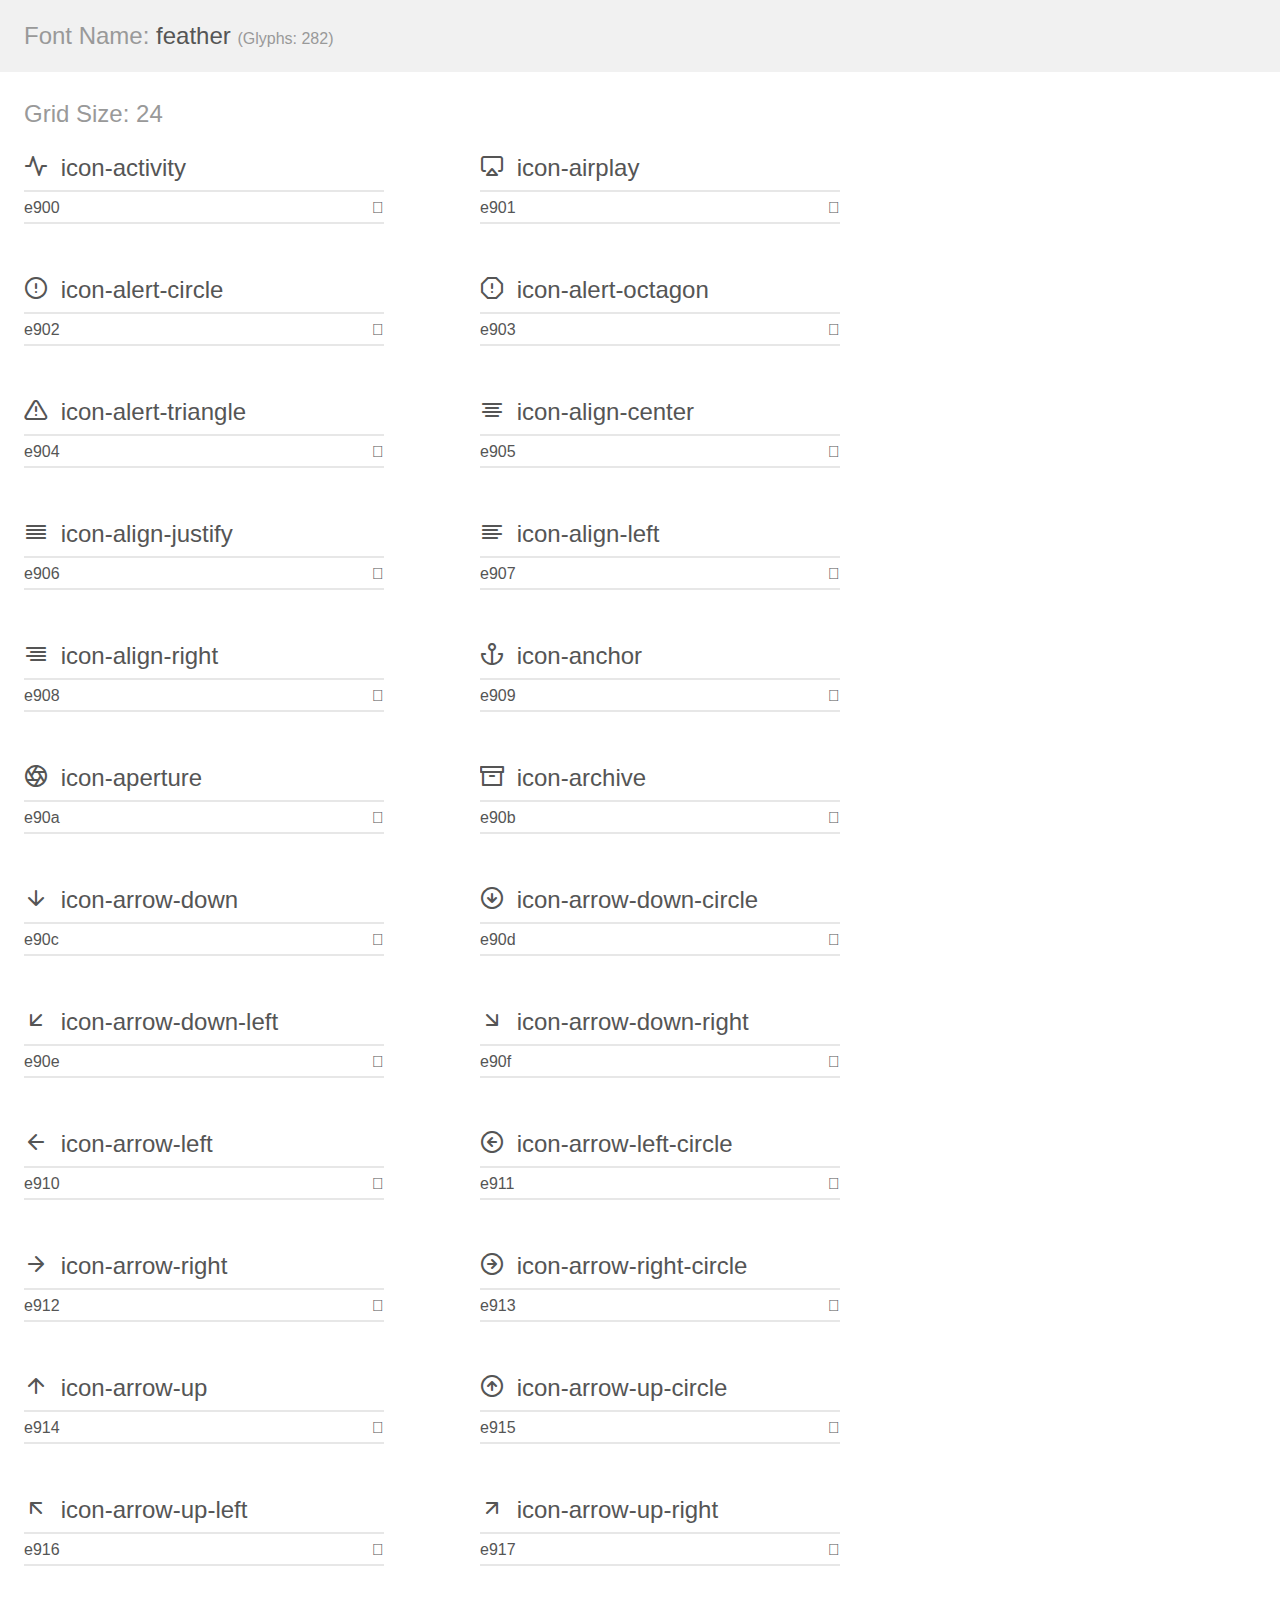
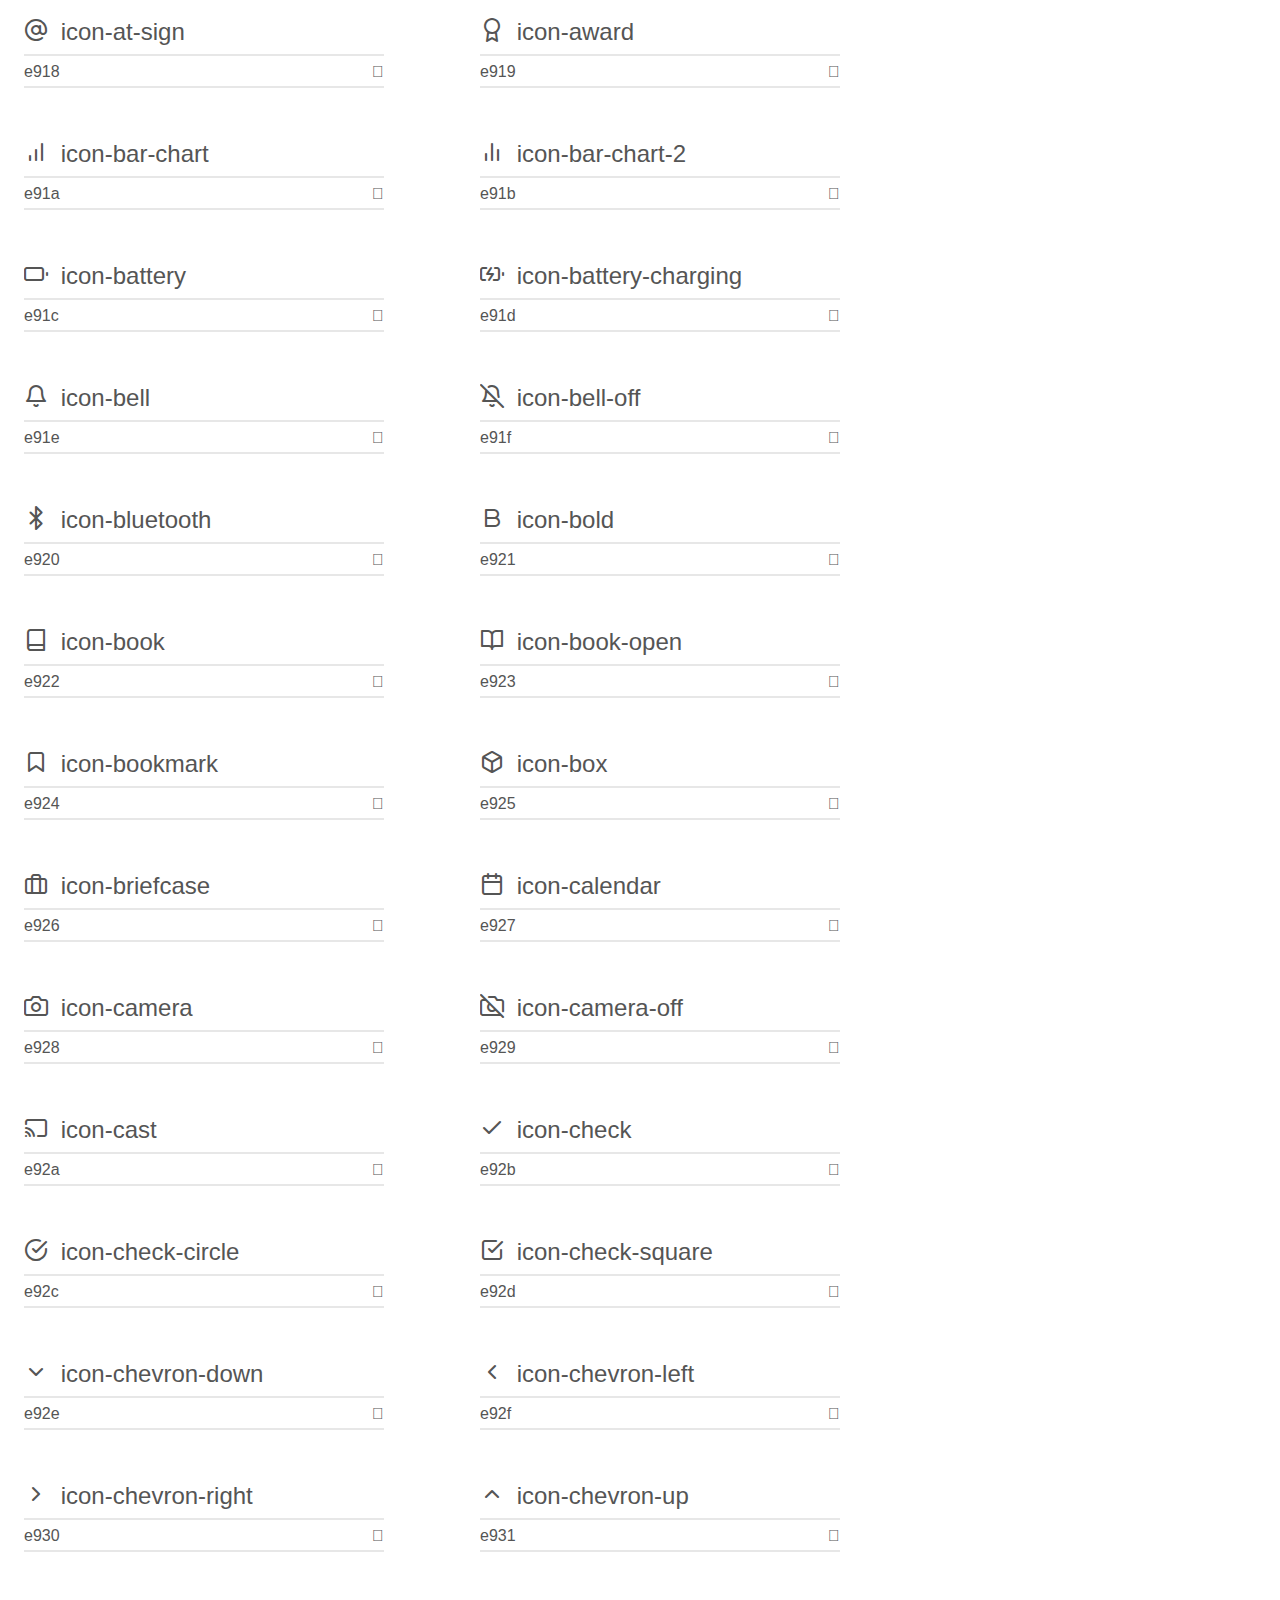
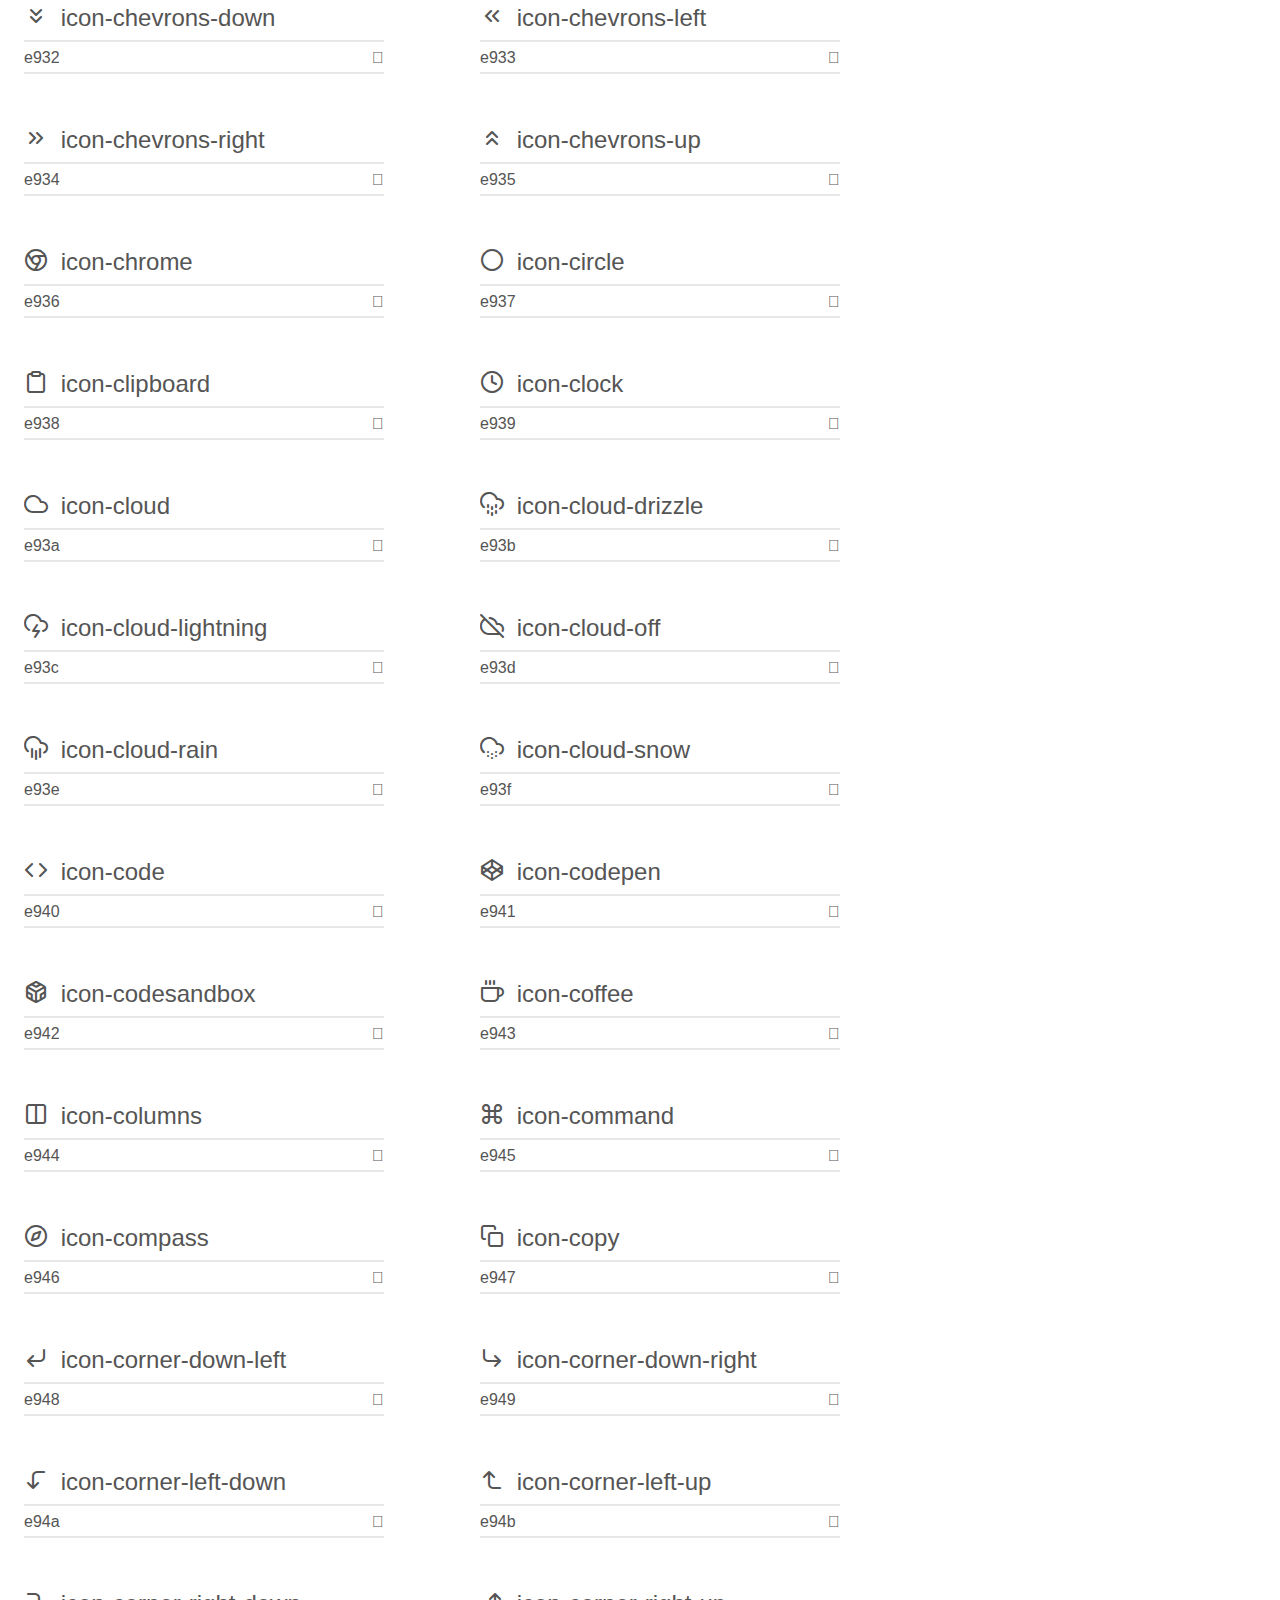
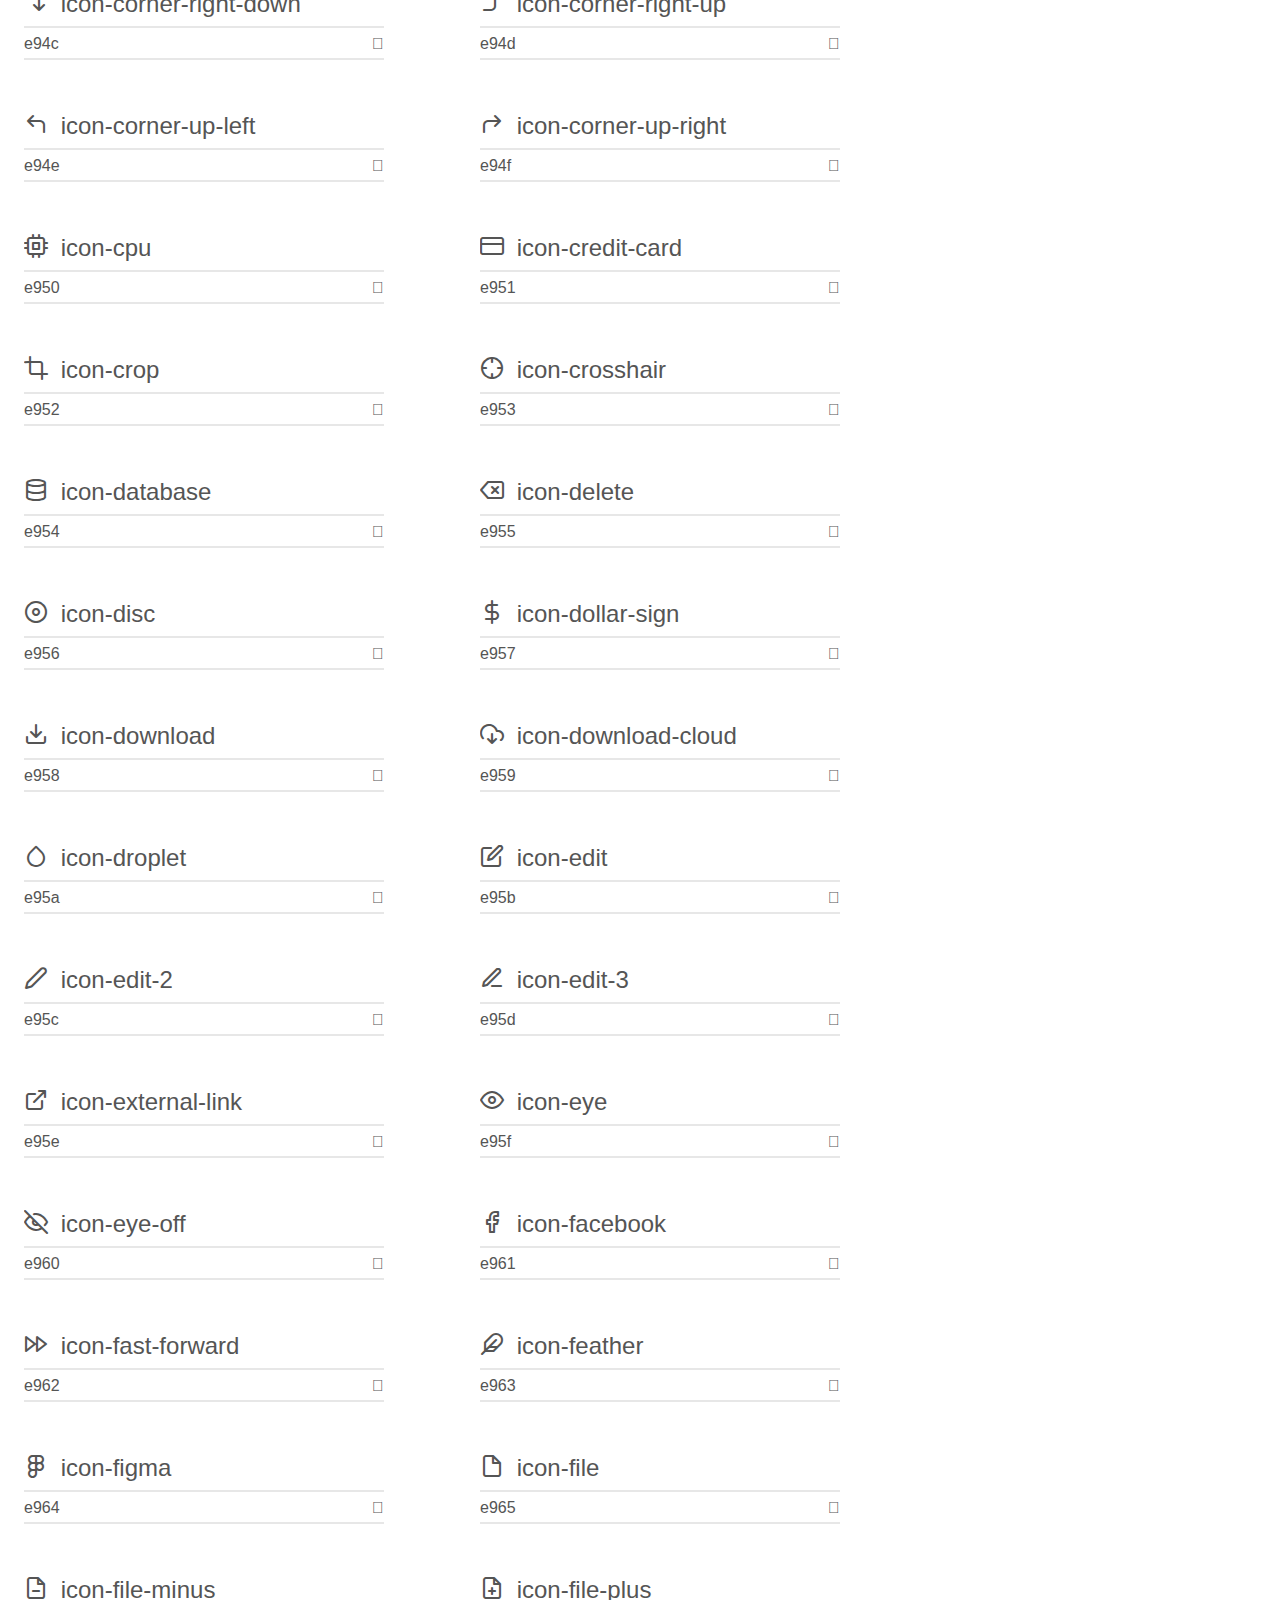
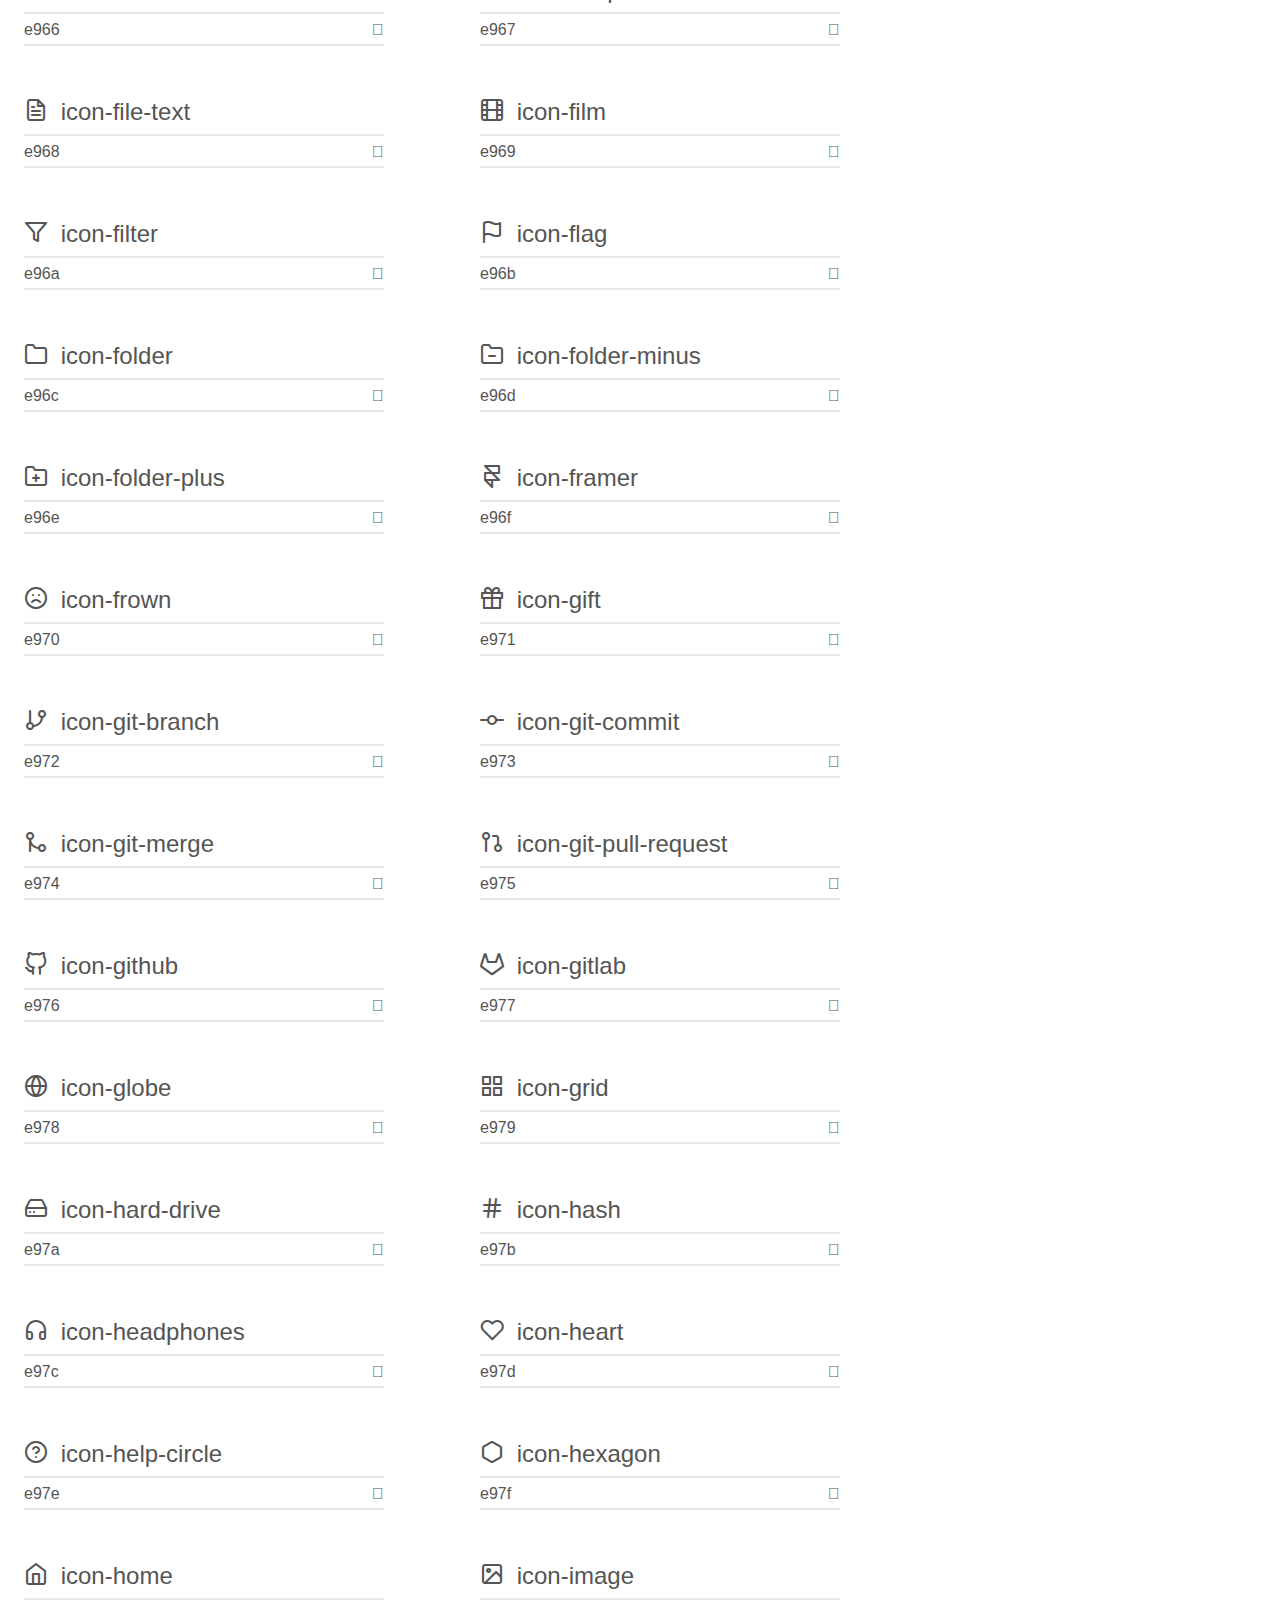
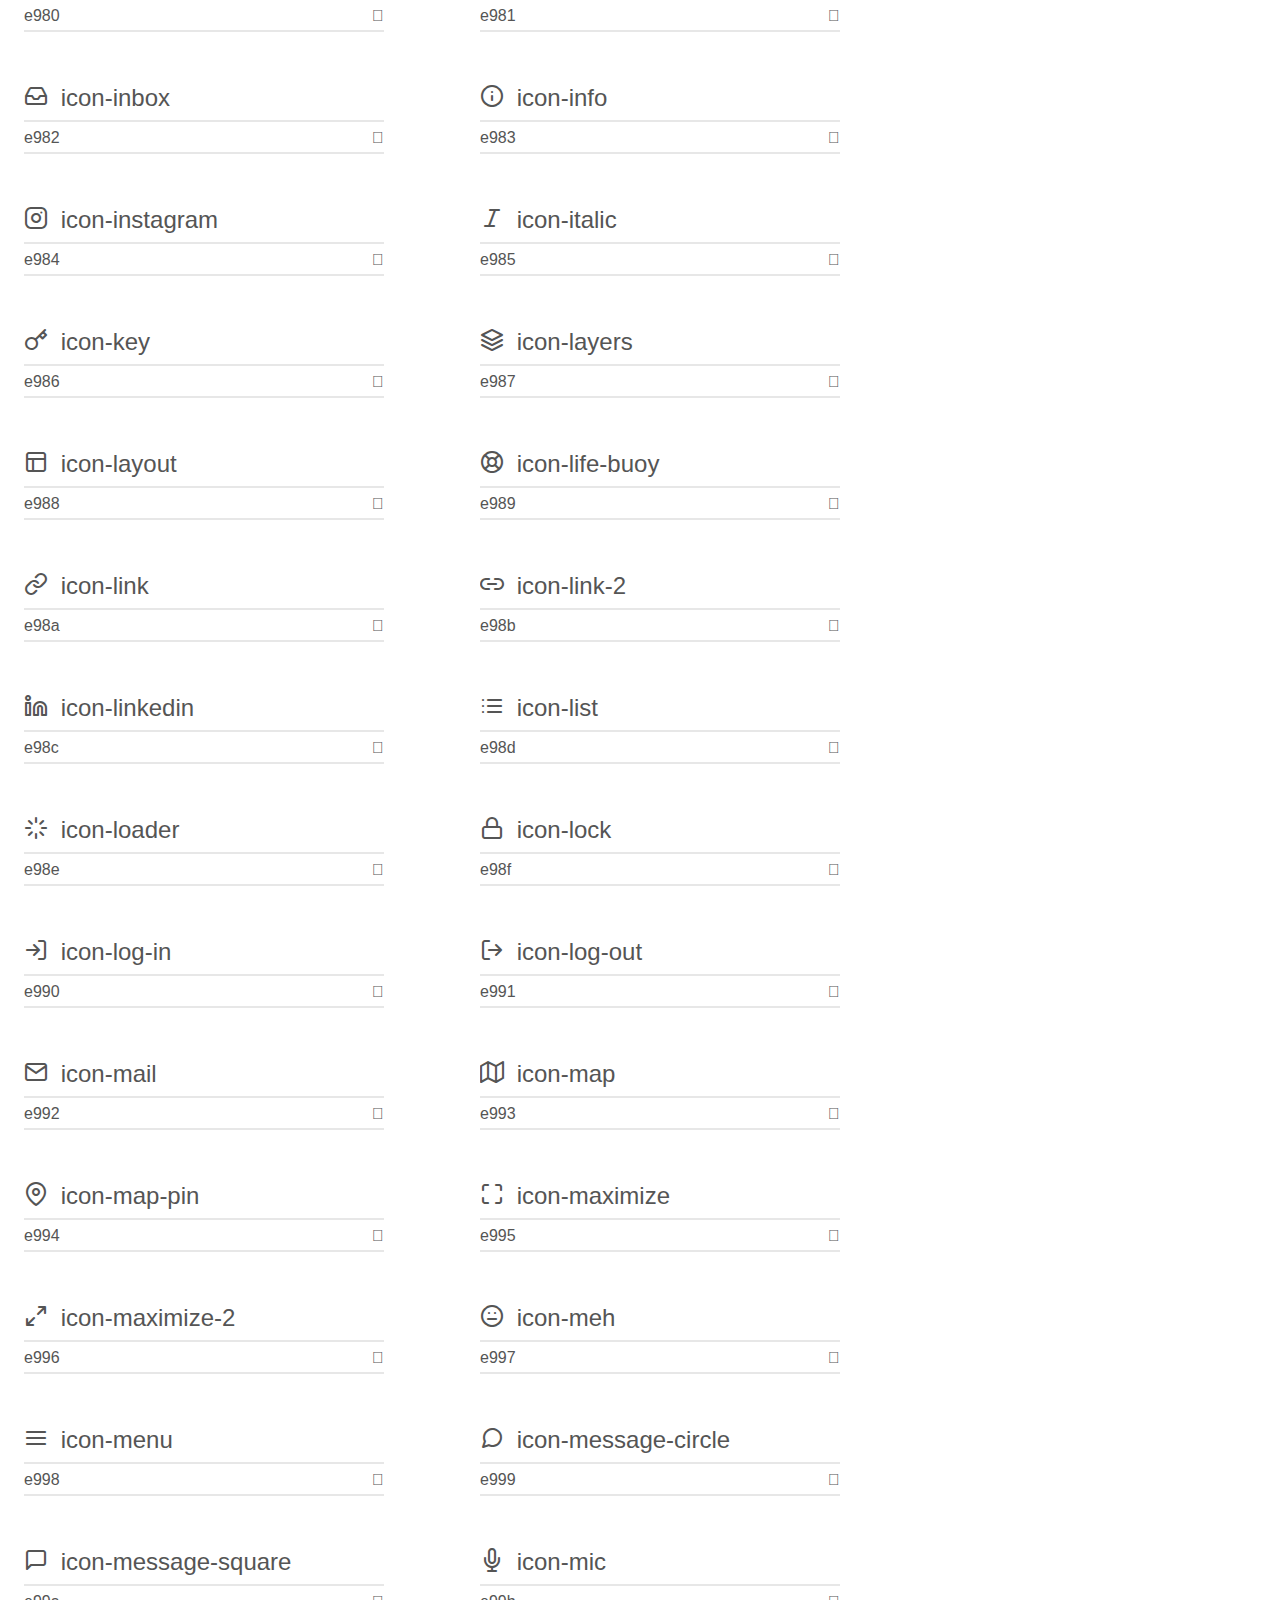
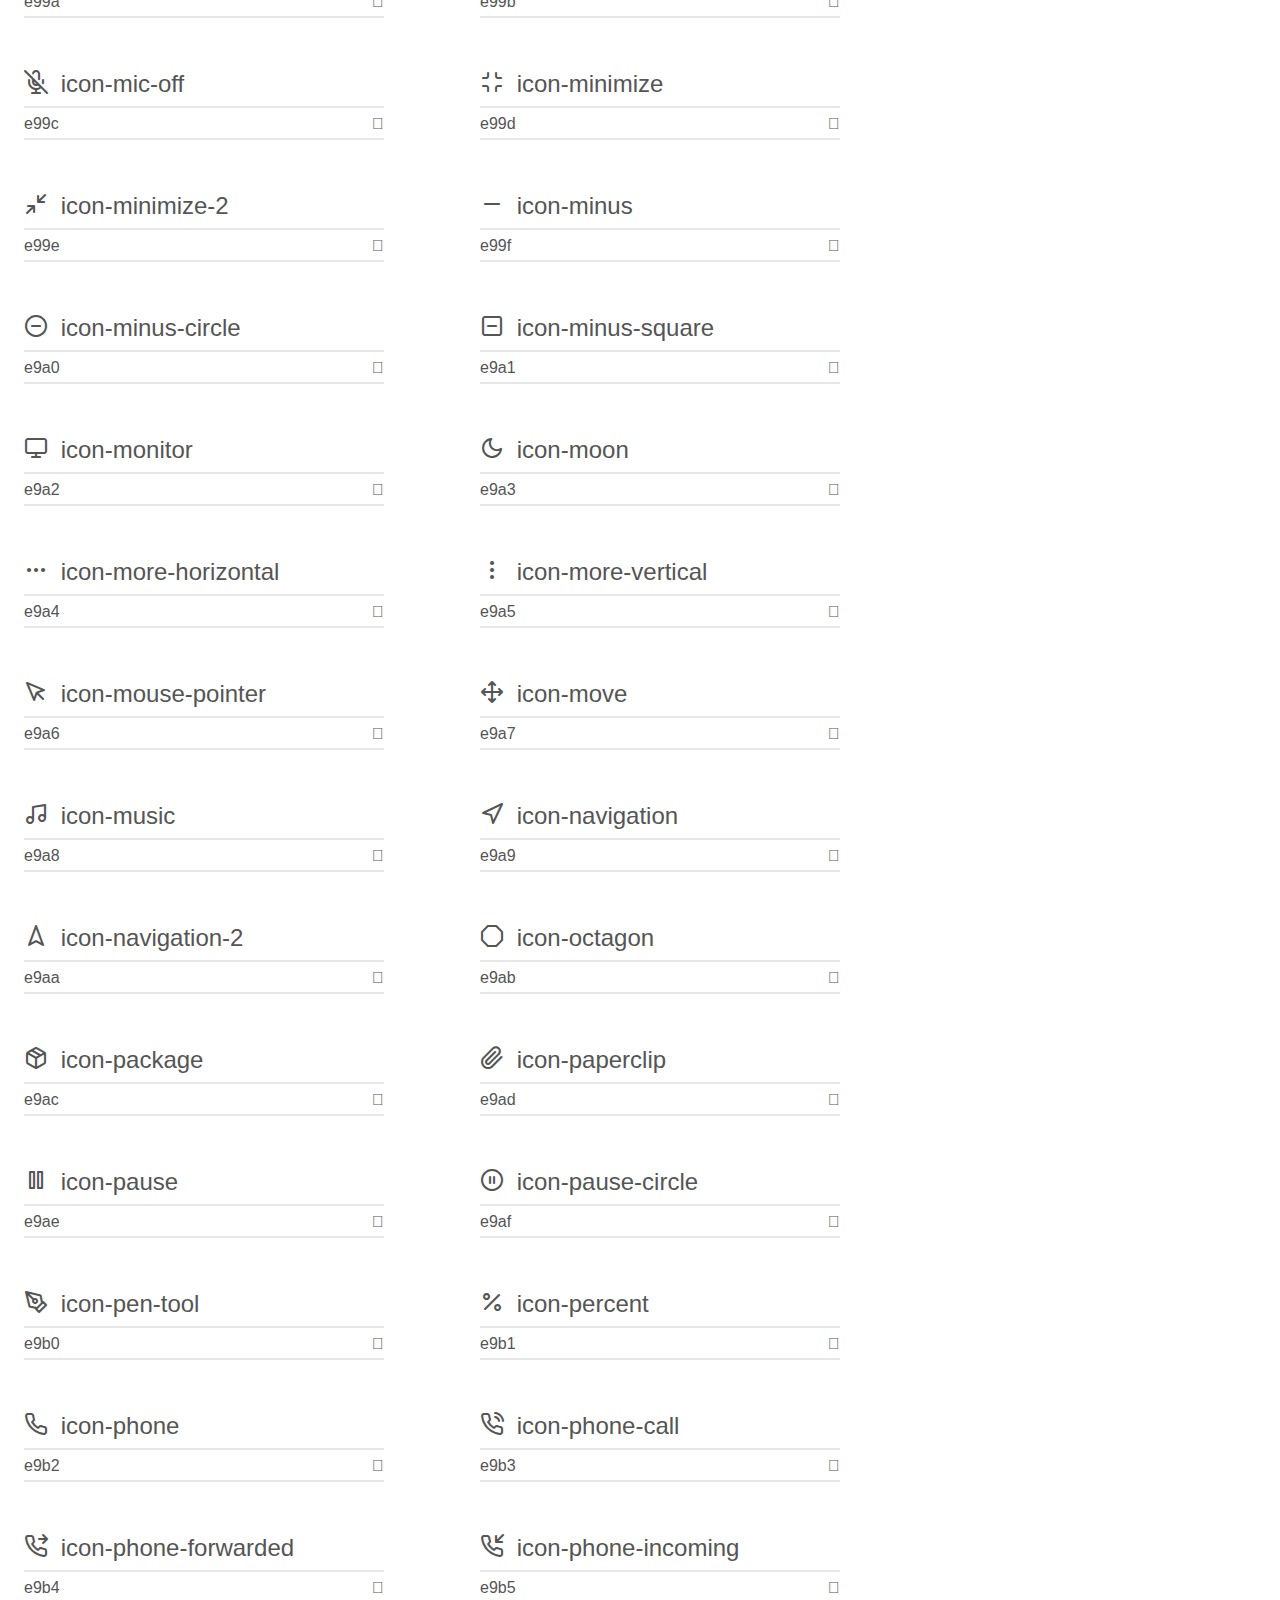
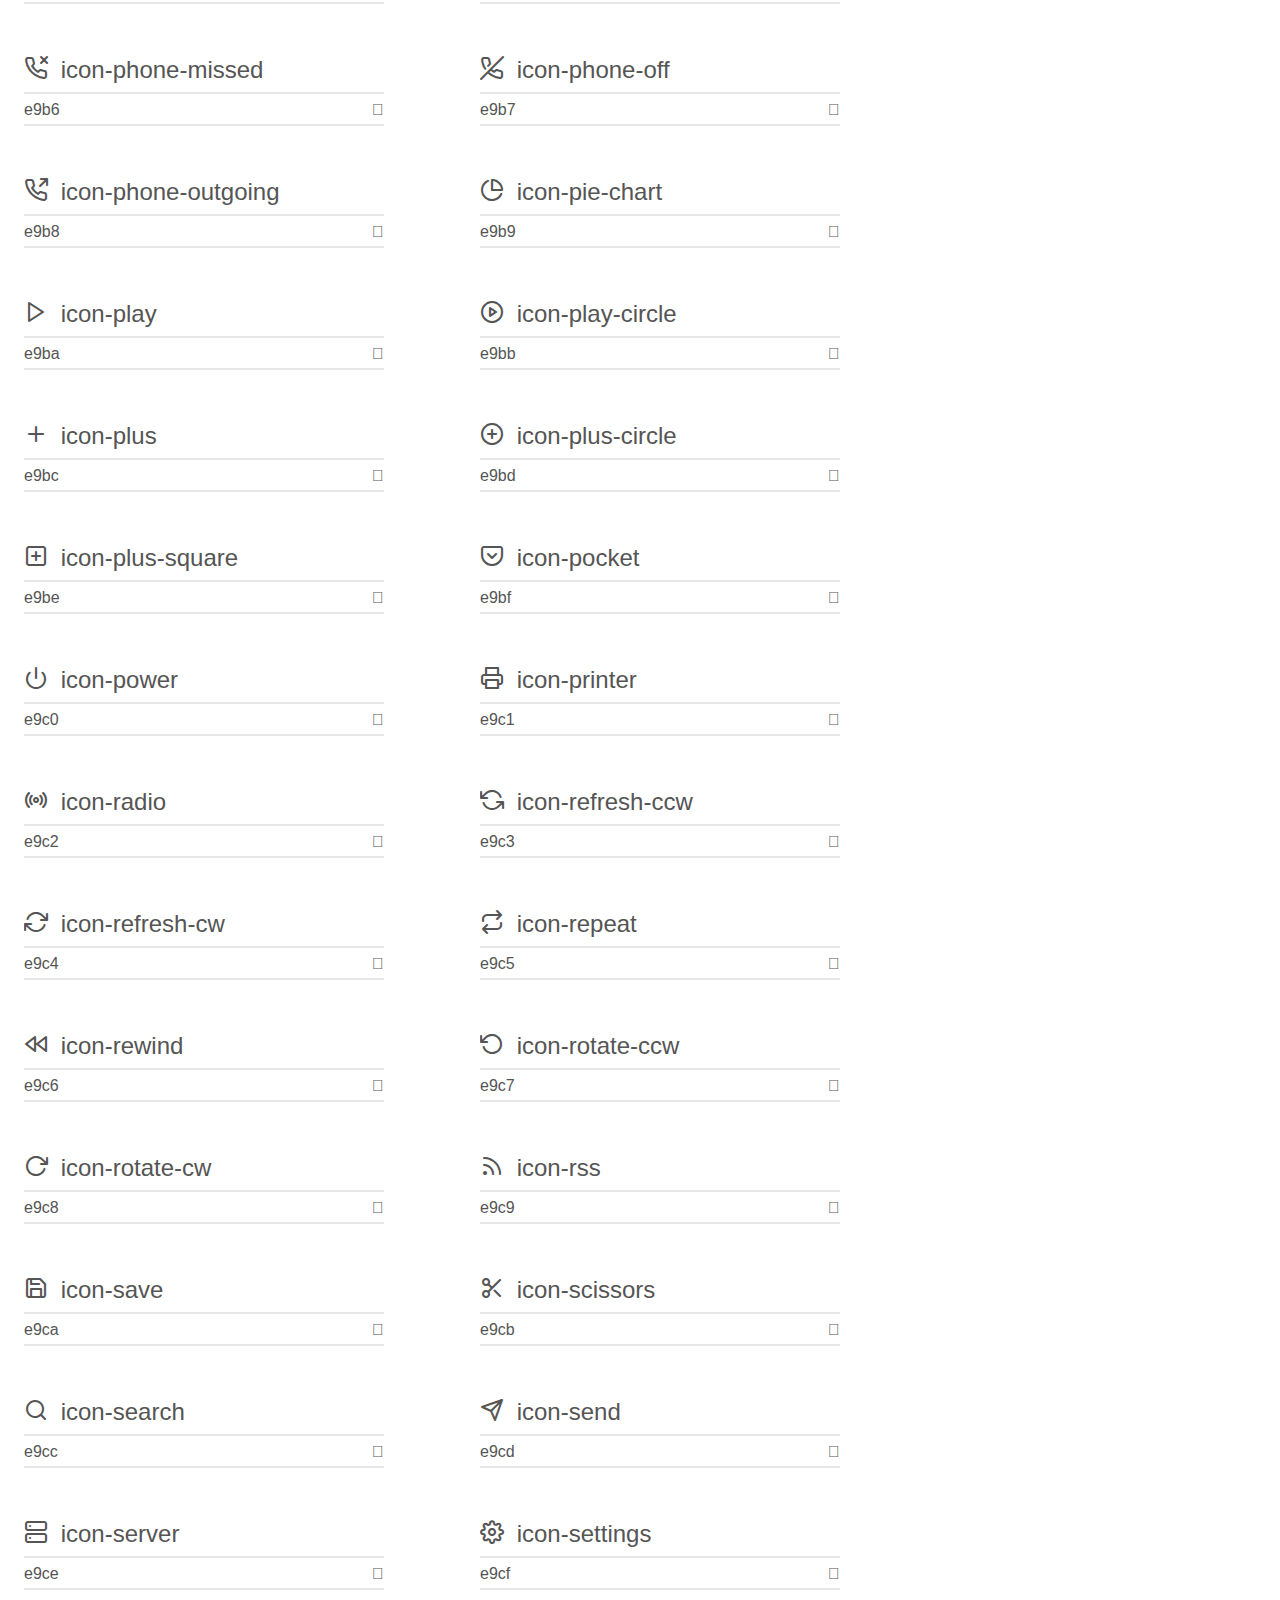
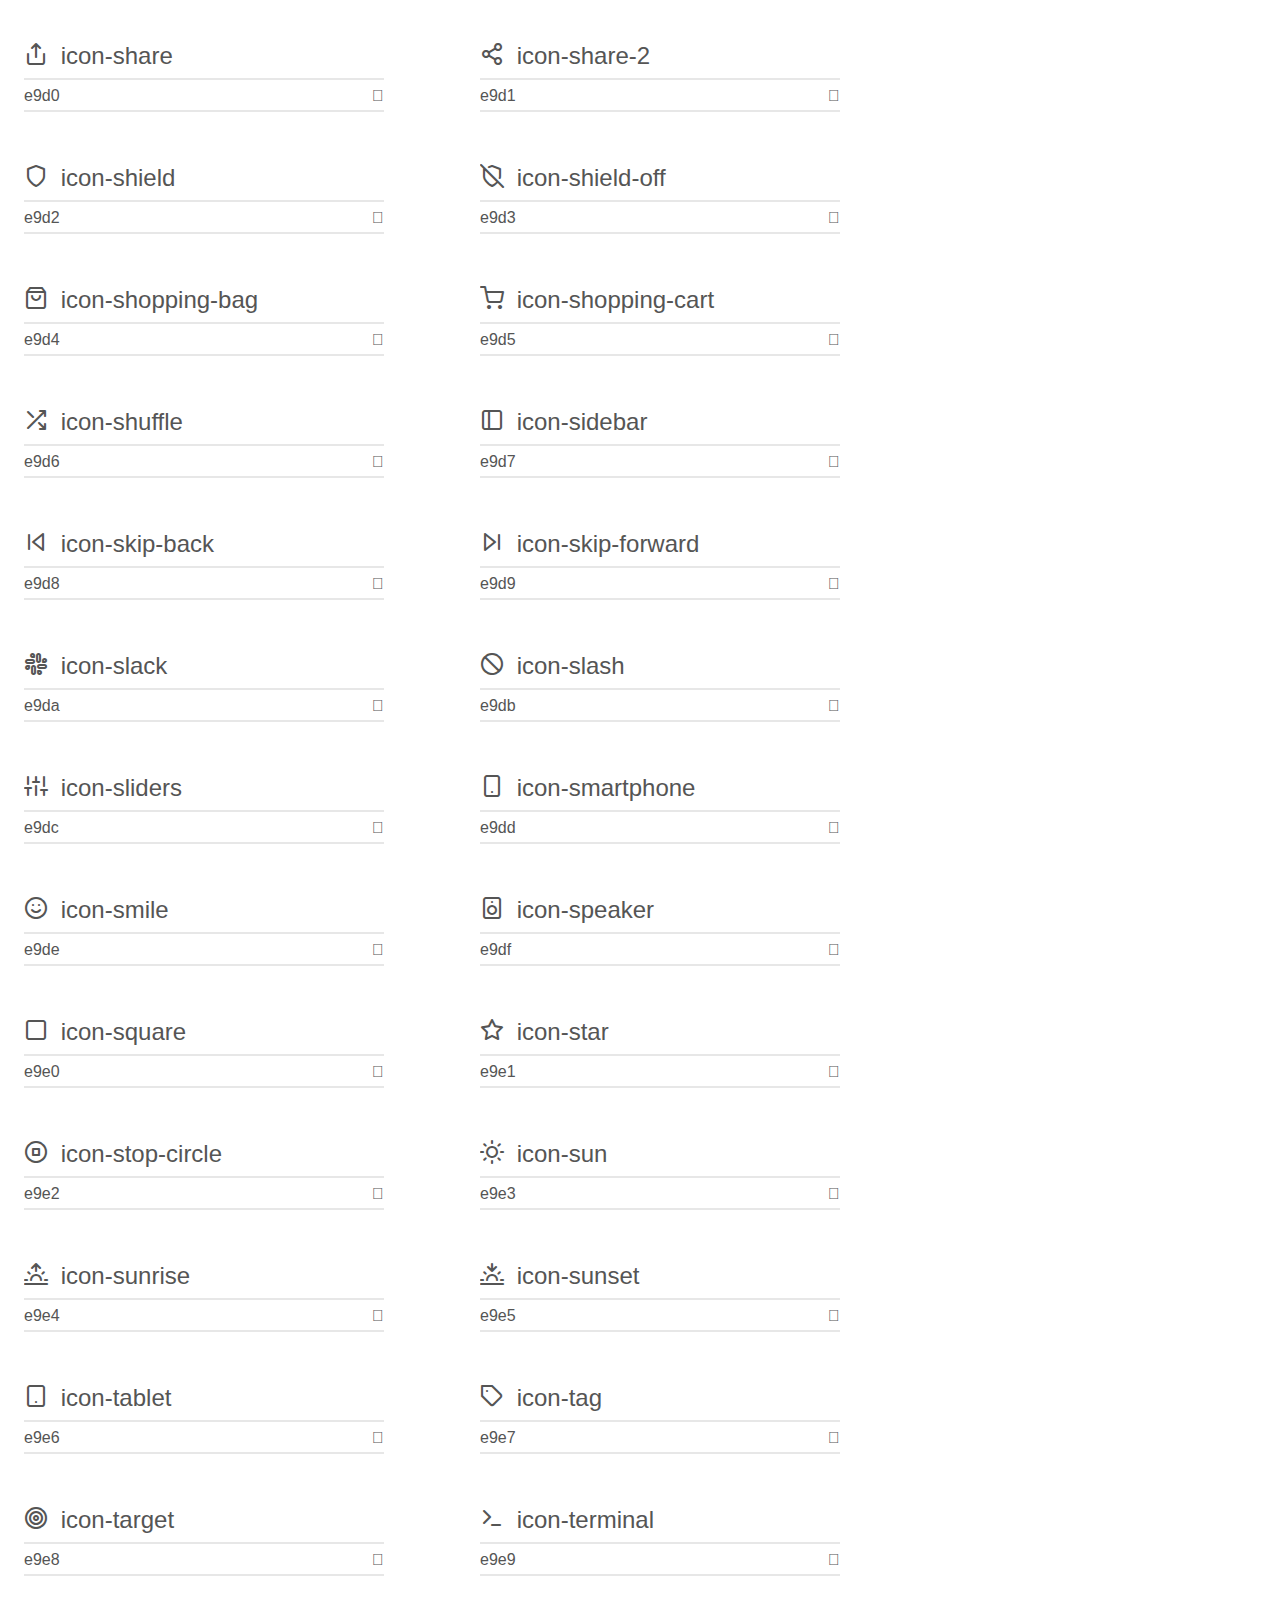
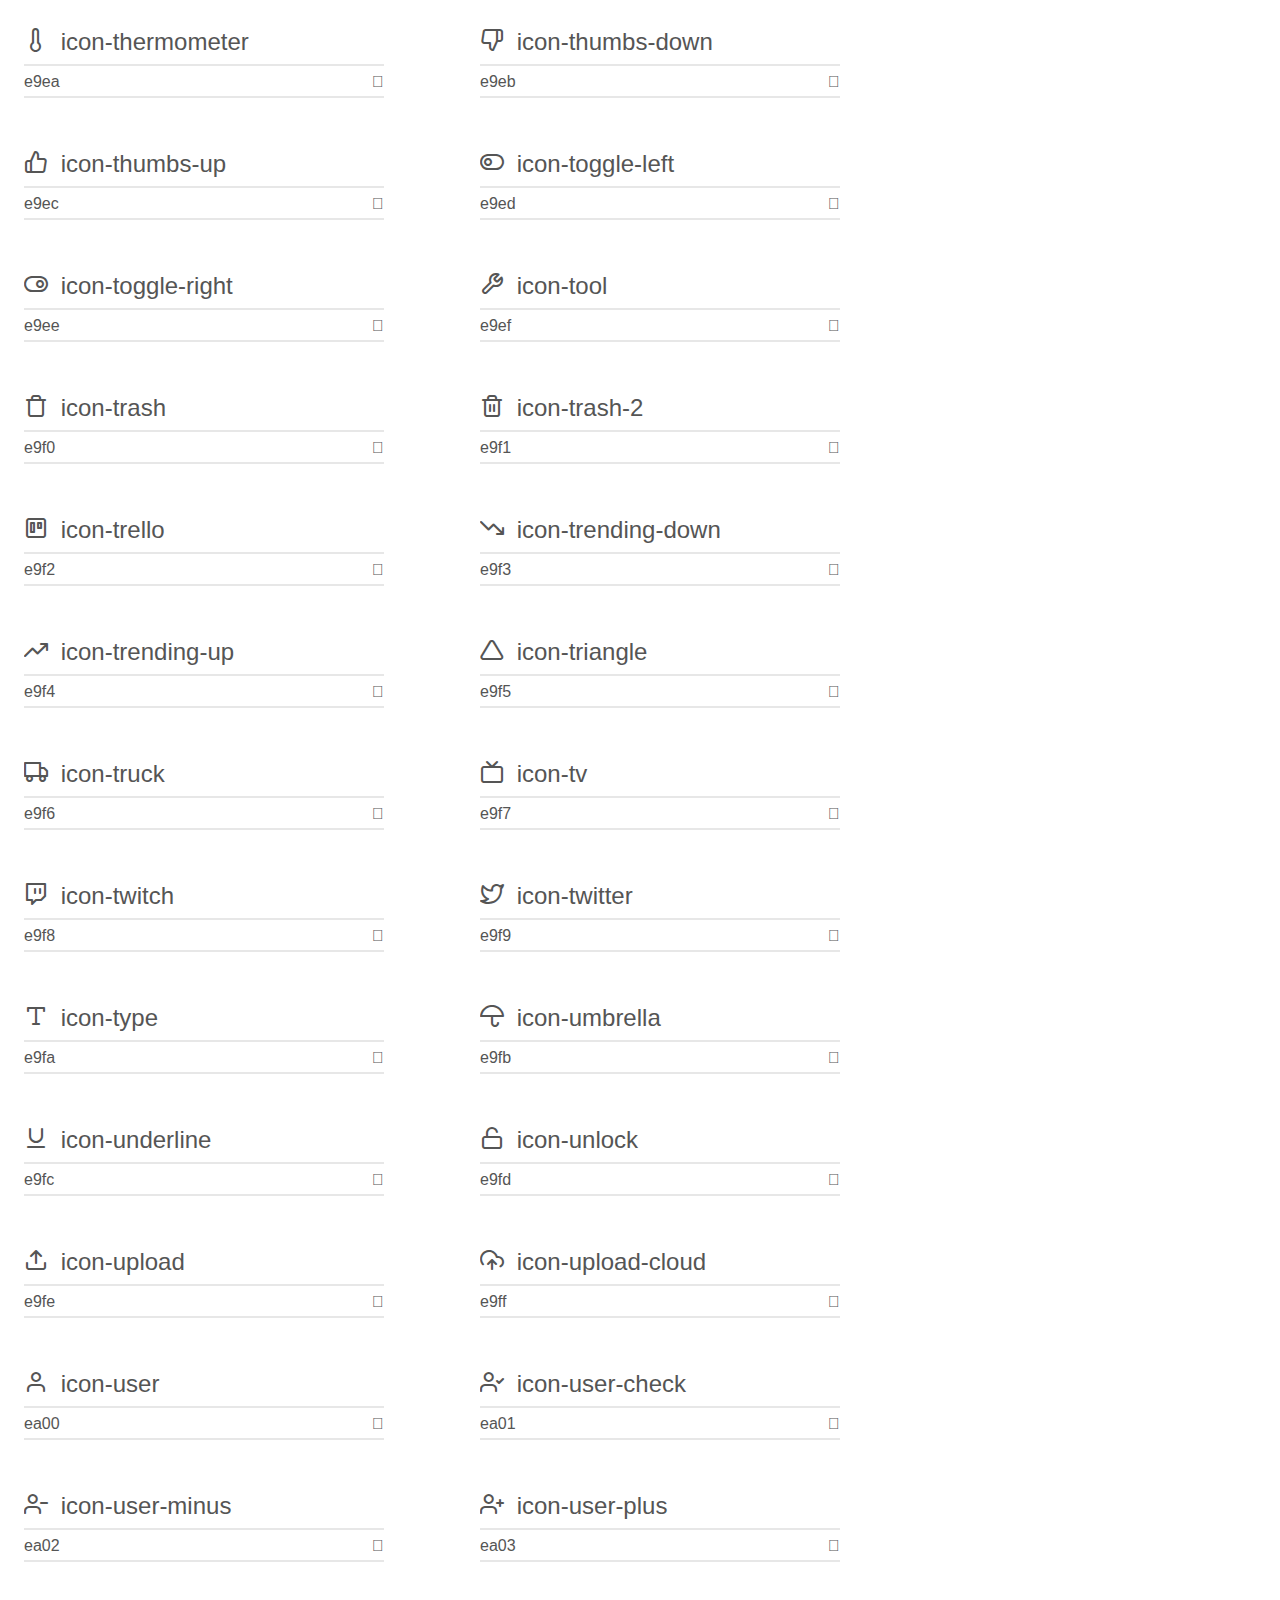
<file: assets/fonts/feather/demo.html>
<!doctype html>
<html>
<head>
    <meta charset="utf-8">
    <title>IcoMoon Demo</title>
    <meta name="description" content="An Icon Font Generated By IcoMoon.io">
    <meta name="viewport" content="width=device-width, initial-scale=1">
    <link rel="stylesheet" href="demo-files/demo.css">
    <link rel="stylesheet" href="style.css"></head>
<body>
    <div class="bgc1 clearfix">
        <h1 class="mhmm mvm"><span class="fgc1">Font Name:</span> feather <small class="fgc1">(Glyphs:&nbsp;282)</small></h1>
    </div>
    <div class="clearfix mhl ptl">
        <h1 class="mvm mtn fgc1">Grid Size: 24</h1>
        <div class="glyph fs1">
            <div class="clearfix bshadow0 pbs">
                <span class="feather icon-activity"></span>
                <span class="mls"> icon-activity</span>
            </div>
            <fieldset class="fs0 size1of1 clearfix hidden-false">
                <input type="text" readonly value="e900" class="unit size1of2" />
                <input type="text" maxlength="1" readonly value="&#xe900;" class="unitRight size1of2 talign-right" />
            </fieldset>
            <div class="fs0 bshadow0 clearfix hidden-true">
                <span class="unit pvs fgc1">liga: </span>
                <input type="text" readonly value="" class="liga unitRight" />
            </div>
        </div>
        <div class="glyph fs1">
            <div class="clearfix bshadow0 pbs">
                <span class="feather icon-airplay"></span>
                <span class="mls"> icon-airplay</span>
            </div>
            <fieldset class="fs0 size1of1 clearfix hidden-false">
                <input type="text" readonly value="e901" class="unit size1of2" />
                <input type="text" maxlength="1" readonly value="&#xe901;" class="unitRight size1of2 talign-right" />
            </fieldset>
            <div class="fs0 bshadow0 clearfix hidden-true">
                <span class="unit pvs fgc1">liga: </span>
                <input type="text" readonly value="" class="liga unitRight" />
            </div>
        </div>
        <div class="glyph fs1">
            <div class="clearfix bshadow0 pbs">
                <span class="feather icon-alert-circle"></span>
                <span class="mls"> icon-alert-circle</span>
            </div>
            <fieldset class="fs0 size1of1 clearfix hidden-false">
                <input type="text" readonly value="e902" class="unit size1of2" />
                <input type="text" maxlength="1" readonly value="&#xe902;" class="unitRight size1of2 talign-right" />
            </fieldset>
            <div class="fs0 bshadow0 clearfix hidden-true">
                <span class="unit pvs fgc1">liga: </span>
                <input type="text" readonly value="" class="liga unitRight" />
            </div>
        </div>
        <div class="glyph fs1">
            <div class="clearfix bshadow0 pbs">
                <span class="feather icon-alert-octagon"></span>
                <span class="mls"> icon-alert-octagon</span>
            </div>
            <fieldset class="fs0 size1of1 clearfix hidden-false">
                <input type="text" readonly value="e903" class="unit size1of2" />
                <input type="text" maxlength="1" readonly value="&#xe903;" class="unitRight size1of2 talign-right" />
            </fieldset>
            <div class="fs0 bshadow0 clearfix hidden-true">
                <span class="unit pvs fgc1">liga: </span>
                <input type="text" readonly value="" class="liga unitRight" />
            </div>
        </div>
        <div class="glyph fs1">
            <div class="clearfix bshadow0 pbs">
                <span class="feather icon-alert-triangle"></span>
                <span class="mls"> icon-alert-triangle</span>
            </div>
            <fieldset class="fs0 size1of1 clearfix hidden-false">
                <input type="text" readonly value="e904" class="unit size1of2" />
                <input type="text" maxlength="1" readonly value="&#xe904;" class="unitRight size1of2 talign-right" />
            </fieldset>
            <div class="fs0 bshadow0 clearfix hidden-true">
                <span class="unit pvs fgc1">liga: </span>
                <input type="text" readonly value="" class="liga unitRight" />
            </div>
        </div>
        <div class="glyph fs1">
            <div class="clearfix bshadow0 pbs">
                <span class="feather icon-align-center"></span>
                <span class="mls"> icon-align-center</span>
            </div>
            <fieldset class="fs0 size1of1 clearfix hidden-false">
                <input type="text" readonly value="e905" class="unit size1of2" />
                <input type="text" maxlength="1" readonly value="&#xe905;" class="unitRight size1of2 talign-right" />
            </fieldset>
            <div class="fs0 bshadow0 clearfix hidden-true">
                <span class="unit pvs fgc1">liga: </span>
                <input type="text" readonly value="" class="liga unitRight" />
            </div>
        </div>
        <div class="glyph fs1">
            <div class="clearfix bshadow0 pbs">
                <span class="feather icon-align-justify"></span>
                <span class="mls"> icon-align-justify</span>
            </div>
            <fieldset class="fs0 size1of1 clearfix hidden-false">
                <input type="text" readonly value="e906" class="unit size1of2" />
                <input type="text" maxlength="1" readonly value="&#xe906;" class="unitRight size1of2 talign-right" />
            </fieldset>
            <div class="fs0 bshadow0 clearfix hidden-true">
                <span class="unit pvs fgc1">liga: </span>
                <input type="text" readonly value="" class="liga unitRight" />
            </div>
        </div>
        <div class="glyph fs1">
            <div class="clearfix bshadow0 pbs">
                <span class="feather icon-align-left"></span>
                <span class="mls"> icon-align-left</span>
            </div>
            <fieldset class="fs0 size1of1 clearfix hidden-false">
                <input type="text" readonly value="e907" class="unit size1of2" />
                <input type="text" maxlength="1" readonly value="&#xe907;" class="unitRight size1of2 talign-right" />
            </fieldset>
            <div class="fs0 bshadow0 clearfix hidden-true">
                <span class="unit pvs fgc1">liga: </span>
                <input type="text" readonly value="" class="liga unitRight" />
            </div>
        </div>
        <div class="glyph fs1">
            <div class="clearfix bshadow0 pbs">
                <span class="feather icon-align-right"></span>
                <span class="mls"> icon-align-right</span>
            </div>
            <fieldset class="fs0 size1of1 clearfix hidden-false">
                <input type="text" readonly value="e908" class="unit size1of2" />
                <input type="text" maxlength="1" readonly value="&#xe908;" class="unitRight size1of2 talign-right" />
            </fieldset>
            <div class="fs0 bshadow0 clearfix hidden-true">
                <span class="unit pvs fgc1">liga: </span>
                <input type="text" readonly value="" class="liga unitRight" />
            </div>
        </div>
        <div class="glyph fs1">
            <div class="clearfix bshadow0 pbs">
                <span class="feather icon-anchor"></span>
                <span class="mls"> icon-anchor</span>
            </div>
            <fieldset class="fs0 size1of1 clearfix hidden-false">
                <input type="text" readonly value="e909" class="unit size1of2" />
                <input type="text" maxlength="1" readonly value="&#xe909;" class="unitRight size1of2 talign-right" />
            </fieldset>
            <div class="fs0 bshadow0 clearfix hidden-true">
                <span class="unit pvs fgc1">liga: </span>
                <input type="text" readonly value="" class="liga unitRight" />
            </div>
        </div>
        <div class="glyph fs1">
            <div class="clearfix bshadow0 pbs">
                <span class="feather icon-aperture"></span>
                <span class="mls"> icon-aperture</span>
            </div>
            <fieldset class="fs0 size1of1 clearfix hidden-false">
                <input type="text" readonly value="e90a" class="unit size1of2" />
                <input type="text" maxlength="1" readonly value="&#xe90a;" class="unitRight size1of2 talign-right" />
            </fieldset>
            <div class="fs0 bshadow0 clearfix hidden-true">
                <span class="unit pvs fgc1">liga: </span>
                <input type="text" readonly value="" class="liga unitRight" />
            </div>
        </div>
        <div class="glyph fs1">
            <div class="clearfix bshadow0 pbs">
                <span class="feather icon-archive"></span>
                <span class="mls"> icon-archive</span>
            </div>
            <fieldset class="fs0 size1of1 clearfix hidden-false">
                <input type="text" readonly value="e90b" class="unit size1of2" />
                <input type="text" maxlength="1" readonly value="&#xe90b;" class="unitRight size1of2 talign-right" />
            </fieldset>
            <div class="fs0 bshadow0 clearfix hidden-true">
                <span class="unit pvs fgc1">liga: </span>
                <input type="text" readonly value="" class="liga unitRight" />
            </div>
        </div>
        <div class="glyph fs1">
            <div class="clearfix bshadow0 pbs">
                <span class="feather icon-arrow-down"></span>
                <span class="mls"> icon-arrow-down</span>
            </div>
            <fieldset class="fs0 size1of1 clearfix hidden-false">
                <input type="text" readonly value="e90c" class="unit size1of2" />
                <input type="text" maxlength="1" readonly value="&#xe90c;" class="unitRight size1of2 talign-right" />
            </fieldset>
            <div class="fs0 bshadow0 clearfix hidden-true">
                <span class="unit pvs fgc1">liga: </span>
                <input type="text" readonly value="" class="liga unitRight" />
            </div>
        </div>
        <div class="glyph fs1">
            <div class="clearfix bshadow0 pbs">
                <span class="feather icon-arrow-down-circle"></span>
                <span class="mls"> icon-arrow-down-circle</span>
            </div>
            <fieldset class="fs0 size1of1 clearfix hidden-false">
                <input type="text" readonly value="e90d" class="unit size1of2" />
                <input type="text" maxlength="1" readonly value="&#xe90d;" class="unitRight size1of2 talign-right" />
            </fieldset>
            <div class="fs0 bshadow0 clearfix hidden-true">
                <span class="unit pvs fgc1">liga: </span>
                <input type="text" readonly value="" class="liga unitRight" />
            </div>
        </div>
        <div class="glyph fs1">
            <div class="clearfix bshadow0 pbs">
                <span class="feather icon-arrow-down-left"></span>
                <span class="mls"> icon-arrow-down-left</span>
            </div>
            <fieldset class="fs0 size1of1 clearfix hidden-false">
                <input type="text" readonly value="e90e" class="unit size1of2" />
                <input type="text" maxlength="1" readonly value="&#xe90e;" class="unitRight size1of2 talign-right" />
            </fieldset>
            <div class="fs0 bshadow0 clearfix hidden-true">
                <span class="unit pvs fgc1">liga: </span>
                <input type="text" readonly value="" class="liga unitRight" />
            </div>
        </div>
        <div class="glyph fs1">
            <div class="clearfix bshadow0 pbs">
                <span class="feather icon-arrow-down-right"></span>
                <span class="mls"> icon-arrow-down-right</span>
            </div>
            <fieldset class="fs0 size1of1 clearfix hidden-false">
                <input type="text" readonly value="e90f" class="unit size1of2" />
                <input type="text" maxlength="1" readonly value="&#xe90f;" class="unitRight size1of2 talign-right" />
            </fieldset>
            <div class="fs0 bshadow0 clearfix hidden-true">
                <span class="unit pvs fgc1">liga: </span>
                <input type="text" readonly value="" class="liga unitRight" />
            </div>
        </div>
        <div class="glyph fs1">
            <div class="clearfix bshadow0 pbs">
                <span class="feather icon-arrow-left"></span>
                <span class="mls"> icon-arrow-left</span>
            </div>
            <fieldset class="fs0 size1of1 clearfix hidden-false">
                <input type="text" readonly value="e910" class="unit size1of2" />
                <input type="text" maxlength="1" readonly value="&#xe910;" class="unitRight size1of2 talign-right" />
            </fieldset>
            <div class="fs0 bshadow0 clearfix hidden-true">
                <span class="unit pvs fgc1">liga: </span>
                <input type="text" readonly value="" class="liga unitRight" />
            </div>
        </div>
        <div class="glyph fs1">
            <div class="clearfix bshadow0 pbs">
                <span class="feather icon-arrow-left-circle"></span>
                <span class="mls"> icon-arrow-left-circle</span>
            </div>
            <fieldset class="fs0 size1of1 clearfix hidden-false">
                <input type="text" readonly value="e911" class="unit size1of2" />
                <input type="text" maxlength="1" readonly value="&#xe911;" class="unitRight size1of2 talign-right" />
            </fieldset>
            <div class="fs0 bshadow0 clearfix hidden-true">
                <span class="unit pvs fgc1">liga: </span>
                <input type="text" readonly value="" class="liga unitRight" />
            </div>
        </div>
        <div class="glyph fs1">
            <div class="clearfix bshadow0 pbs">
                <span class="feather icon-arrow-right"></span>
                <span class="mls"> icon-arrow-right</span>
            </div>
            <fieldset class="fs0 size1of1 clearfix hidden-false">
                <input type="text" readonly value="e912" class="unit size1of2" />
                <input type="text" maxlength="1" readonly value="&#xe912;" class="unitRight size1of2 talign-right" />
            </fieldset>
            <div class="fs0 bshadow0 clearfix hidden-true">
                <span class="unit pvs fgc1">liga: </span>
                <input type="text" readonly value="" class="liga unitRight" />
            </div>
        </div>
        <div class="glyph fs1">
            <div class="clearfix bshadow0 pbs">
                <span class="feather icon-arrow-right-circle"></span>
                <span class="mls"> icon-arrow-right-circle</span>
            </div>
            <fieldset class="fs0 size1of1 clearfix hidden-false">
                <input type="text" readonly value="e913" class="unit size1of2" />
                <input type="text" maxlength="1" readonly value="&#xe913;" class="unitRight size1of2 talign-right" />
            </fieldset>
            <div class="fs0 bshadow0 clearfix hidden-true">
                <span class="unit pvs fgc1">liga: </span>
                <input type="text" readonly value="" class="liga unitRight" />
            </div>
        </div>
        <div class="glyph fs1">
            <div class="clearfix bshadow0 pbs">
                <span class="feather icon-arrow-up"></span>
                <span class="mls"> icon-arrow-up</span>
            </div>
            <fieldset class="fs0 size1of1 clearfix hidden-false">
                <input type="text" readonly value="e914" class="unit size1of2" />
                <input type="text" maxlength="1" readonly value="&#xe914;" class="unitRight size1of2 talign-right" />
            </fieldset>
            <div class="fs0 bshadow0 clearfix hidden-true">
                <span class="unit pvs fgc1">liga: </span>
                <input type="text" readonly value="" class="liga unitRight" />
            </div>
        </div>
        <div class="glyph fs1">
            <div class="clearfix bshadow0 pbs">
                <span class="feather icon-arrow-up-circle"></span>
                <span class="mls"> icon-arrow-up-circle</span>
            </div>
            <fieldset class="fs0 size1of1 clearfix hidden-false">
                <input type="text" readonly value="e915" class="unit size1of2" />
                <input type="text" maxlength="1" readonly value="&#xe915;" class="unitRight size1of2 talign-right" />
            </fieldset>
            <div class="fs0 bshadow0 clearfix hidden-true">
                <span class="unit pvs fgc1">liga: </span>
                <input type="text" readonly value="" class="liga unitRight" />
            </div>
        </div>
        <div class="glyph fs1">
            <div class="clearfix bshadow0 pbs">
                <span class="feather icon-arrow-up-left"></span>
                <span class="mls"> icon-arrow-up-left</span>
            </div>
            <fieldset class="fs0 size1of1 clearfix hidden-false">
                <input type="text" readonly value="e916" class="unit size1of2" />
                <input type="text" maxlength="1" readonly value="&#xe916;" class="unitRight size1of2 talign-right" />
            </fieldset>
            <div class="fs0 bshadow0 clearfix hidden-true">
                <span class="unit pvs fgc1">liga: </span>
                <input type="text" readonly value="" class="liga unitRight" />
            </div>
        </div>
        <div class="glyph fs1">
            <div class="clearfix bshadow0 pbs">
                <span class="feather icon-arrow-up-right"></span>
                <span class="mls"> icon-arrow-up-right</span>
            </div>
            <fieldset class="fs0 size1of1 clearfix hidden-false">
                <input type="text" readonly value="e917" class="unit size1of2" />
                <input type="text" maxlength="1" readonly value="&#xe917;" class="unitRight size1of2 talign-right" />
            </fieldset>
            <div class="fs0 bshadow0 clearfix hidden-true">
                <span class="unit pvs fgc1">liga: </span>
                <input type="text" readonly value="" class="liga unitRight" />
            </div>
        </div>
        <div class="glyph fs1">
            <div class="clearfix bshadow0 pbs">
                <span class="feather icon-at-sign"></span>
                <span class="mls"> icon-at-sign</span>
            </div>
            <fieldset class="fs0 size1of1 clearfix hidden-false">
                <input type="text" readonly value="e918" class="unit size1of2" />
                <input type="text" maxlength="1" readonly value="&#xe918;" class="unitRight size1of2 talign-right" />
            </fieldset>
            <div class="fs0 bshadow0 clearfix hidden-true">
                <span class="unit pvs fgc1">liga: </span>
                <input type="text" readonly value="" class="liga unitRight" />
            </div>
        </div>
        <div class="glyph fs1">
            <div class="clearfix bshadow0 pbs">
                <span class="feather icon-award"></span>
                <span class="mls"> icon-award</span>
            </div>
            <fieldset class="fs0 size1of1 clearfix hidden-false">
                <input type="text" readonly value="e919" class="unit size1of2" />
                <input type="text" maxlength="1" readonly value="&#xe919;" class="unitRight size1of2 talign-right" />
            </fieldset>
            <div class="fs0 bshadow0 clearfix hidden-true">
                <span class="unit pvs fgc1">liga: </span>
                <input type="text" readonly value="" class="liga unitRight" />
            </div>
        </div>
        <div class="glyph fs1">
            <div class="clearfix bshadow0 pbs">
                <span class="feather icon-bar-chart"></span>
                <span class="mls"> icon-bar-chart</span>
            </div>
            <fieldset class="fs0 size1of1 clearfix hidden-false">
                <input type="text" readonly value="e91a" class="unit size1of2" />
                <input type="text" maxlength="1" readonly value="&#xe91a;" class="unitRight size1of2 talign-right" />
            </fieldset>
            <div class="fs0 bshadow0 clearfix hidden-true">
                <span class="unit pvs fgc1">liga: </span>
                <input type="text" readonly value="" class="liga unitRight" />
            </div>
        </div>
        <div class="glyph fs1">
            <div class="clearfix bshadow0 pbs">
                <span class="feather icon-bar-chart-2"></span>
                <span class="mls"> icon-bar-chart-2</span>
            </div>
            <fieldset class="fs0 size1of1 clearfix hidden-false">
                <input type="text" readonly value="e91b" class="unit size1of2" />
                <input type="text" maxlength="1" readonly value="&#xe91b;" class="unitRight size1of2 talign-right" />
            </fieldset>
            <div class="fs0 bshadow0 clearfix hidden-true">
                <span class="unit pvs fgc1">liga: </span>
                <input type="text" readonly value="" class="liga unitRight" />
            </div>
        </div>
        <div class="glyph fs1">
            <div class="clearfix bshadow0 pbs">
                <span class="feather icon-battery"></span>
                <span class="mls"> icon-battery</span>
            </div>
            <fieldset class="fs0 size1of1 clearfix hidden-false">
                <input type="text" readonly value="e91c" class="unit size1of2" />
                <input type="text" maxlength="1" readonly value="&#xe91c;" class="unitRight size1of2 talign-right" />
            </fieldset>
            <div class="fs0 bshadow0 clearfix hidden-true">
                <span class="unit pvs fgc1">liga: </span>
                <input type="text" readonly value="" class="liga unitRight" />
            </div>
        </div>
        <div class="glyph fs1">
            <div class="clearfix bshadow0 pbs">
                <span class="feather icon-battery-charging"></span>
                <span class="mls"> icon-battery-charging</span>
            </div>
            <fieldset class="fs0 size1of1 clearfix hidden-false">
                <input type="text" readonly value="e91d" class="unit size1of2" />
                <input type="text" maxlength="1" readonly value="&#xe91d;" class="unitRight size1of2 talign-right" />
            </fieldset>
            <div class="fs0 bshadow0 clearfix hidden-true">
                <span class="unit pvs fgc1">liga: </span>
                <input type="text" readonly value="" class="liga unitRight" />
            </div>
        </div>
        <div class="glyph fs1">
            <div class="clearfix bshadow0 pbs">
                <span class="feather icon-bell"></span>
                <span class="mls"> icon-bell</span>
            </div>
            <fieldset class="fs0 size1of1 clearfix hidden-false">
                <input type="text" readonly value="e91e" class="unit size1of2" />
                <input type="text" maxlength="1" readonly value="&#xe91e;" class="unitRight size1of2 talign-right" />
            </fieldset>
            <div class="fs0 bshadow0 clearfix hidden-true">
                <span class="unit pvs fgc1">liga: </span>
                <input type="text" readonly value="" class="liga unitRight" />
            </div>
        </div>
        <div class="glyph fs1">
            <div class="clearfix bshadow0 pbs">
                <span class="feather icon-bell-off"></span>
                <span class="mls"> icon-bell-off</span>
            </div>
            <fieldset class="fs0 size1of1 clearfix hidden-false">
                <input type="text" readonly value="e91f" class="unit size1of2" />
                <input type="text" maxlength="1" readonly value="&#xe91f;" class="unitRight size1of2 talign-right" />
            </fieldset>
            <div class="fs0 bshadow0 clearfix hidden-true">
                <span class="unit pvs fgc1">liga: </span>
                <input type="text" readonly value="" class="liga unitRight" />
            </div>
        </div>
        <div class="glyph fs1">
            <div class="clearfix bshadow0 pbs">
                <span class="feather icon-bluetooth"></span>
                <span class="mls"> icon-bluetooth</span>
            </div>
            <fieldset class="fs0 size1of1 clearfix hidden-false">
                <input type="text" readonly value="e920" class="unit size1of2" />
                <input type="text" maxlength="1" readonly value="&#xe920;" class="unitRight size1of2 talign-right" />
            </fieldset>
            <div class="fs0 bshadow0 clearfix hidden-true">
                <span class="unit pvs fgc1">liga: </span>
                <input type="text" readonly value="" class="liga unitRight" />
            </div>
        </div>
        <div class="glyph fs1">
            <div class="clearfix bshadow0 pbs">
                <span class="feather icon-bold"></span>
                <span class="mls"> icon-bold</span>
            </div>
            <fieldset class="fs0 size1of1 clearfix hidden-false">
                <input type="text" readonly value="e921" class="unit size1of2" />
                <input type="text" maxlength="1" readonly value="&#xe921;" class="unitRight size1of2 talign-right" />
            </fieldset>
            <div class="fs0 bshadow0 clearfix hidden-true">
                <span class="unit pvs fgc1">liga: </span>
                <input type="text" readonly value="" class="liga unitRight" />
            </div>
        </div>
        <div class="glyph fs1">
            <div class="clearfix bshadow0 pbs">
                <span class="feather icon-book"></span>
                <span class="mls"> icon-book</span>
            </div>
            <fieldset class="fs0 size1of1 clearfix hidden-false">
                <input type="text" readonly value="e922" class="unit size1of2" />
                <input type="text" maxlength="1" readonly value="&#xe922;" class="unitRight size1of2 talign-right" />
            </fieldset>
            <div class="fs0 bshadow0 clearfix hidden-true">
                <span class="unit pvs fgc1">liga: </span>
                <input type="text" readonly value="" class="liga unitRight" />
            </div>
        </div>
        <div class="glyph fs1">
            <div class="clearfix bshadow0 pbs">
                <span class="feather icon-book-open"></span>
                <span class="mls"> icon-book-open</span>
            </div>
            <fieldset class="fs0 size1of1 clearfix hidden-false">
                <input type="text" readonly value="e923" class="unit size1of2" />
                <input type="text" maxlength="1" readonly value="&#xe923;" class="unitRight size1of2 talign-right" />
            </fieldset>
            <div class="fs0 bshadow0 clearfix hidden-true">
                <span class="unit pvs fgc1">liga: </span>
                <input type="text" readonly value="" class="liga unitRight" />
            </div>
        </div>
        <div class="glyph fs1">
            <div class="clearfix bshadow0 pbs">
                <span class="feather icon-bookmark"></span>
                <span class="mls"> icon-bookmark</span>
            </div>
            <fieldset class="fs0 size1of1 clearfix hidden-false">
                <input type="text" readonly value="e924" class="unit size1of2" />
                <input type="text" maxlength="1" readonly value="&#xe924;" class="unitRight size1of2 talign-right" />
            </fieldset>
            <div class="fs0 bshadow0 clearfix hidden-true">
                <span class="unit pvs fgc1">liga: </span>
                <input type="text" readonly value="" class="liga unitRight" />
            </div>
        </div>
        <div class="glyph fs1">
            <div class="clearfix bshadow0 pbs">
                <span class="feather icon-box"></span>
                <span class="mls"> icon-box</span>
            </div>
            <fieldset class="fs0 size1of1 clearfix hidden-false">
                <input type="text" readonly value="e925" class="unit size1of2" />
                <input type="text" maxlength="1" readonly value="&#xe925;" class="unitRight size1of2 talign-right" />
            </fieldset>
            <div class="fs0 bshadow0 clearfix hidden-true">
                <span class="unit pvs fgc1">liga: </span>
                <input type="text" readonly value="" class="liga unitRight" />
            </div>
        </div>
        <div class="glyph fs1">
            <div class="clearfix bshadow0 pbs">
                <span class="feather icon-briefcase"></span>
                <span class="mls"> icon-briefcase</span>
            </div>
            <fieldset class="fs0 size1of1 clearfix hidden-false">
                <input type="text" readonly value="e926" class="unit size1of2" />
                <input type="text" maxlength="1" readonly value="&#xe926;" class="unitRight size1of2 talign-right" />
            </fieldset>
            <div class="fs0 bshadow0 clearfix hidden-true">
                <span class="unit pvs fgc1">liga: </span>
                <input type="text" readonly value="" class="liga unitRight" />
            </div>
        </div>
        <div class="glyph fs1">
            <div class="clearfix bshadow0 pbs">
                <span class="feather icon-calendar"></span>
                <span class="mls"> icon-calendar</span>
            </div>
            <fieldset class="fs0 size1of1 clearfix hidden-false">
                <input type="text" readonly value="e927" class="unit size1of2" />
                <input type="text" maxlength="1" readonly value="&#xe927;" class="unitRight size1of2 talign-right" />
            </fieldset>
            <div class="fs0 bshadow0 clearfix hidden-true">
                <span class="unit pvs fgc1">liga: </span>
                <input type="text" readonly value="" class="liga unitRight" />
            </div>
        </div>
        <div class="glyph fs1">
            <div class="clearfix bshadow0 pbs">
                <span class="feather icon-camera"></span>
                <span class="mls"> icon-camera</span>
            </div>
            <fieldset class="fs0 size1of1 clearfix hidden-false">
                <input type="text" readonly value="e928" class="unit size1of2" />
                <input type="text" maxlength="1" readonly value="&#xe928;" class="unitRight size1of2 talign-right" />
            </fieldset>
            <div class="fs0 bshadow0 clearfix hidden-true">
                <span class="unit pvs fgc1">liga: </span>
                <input type="text" readonly value="" class="liga unitRight" />
            </div>
        </div>
        <div class="glyph fs1">
            <div class="clearfix bshadow0 pbs">
                <span class="feather icon-camera-off"></span>
                <span class="mls"> icon-camera-off</span>
            </div>
            <fieldset class="fs0 size1of1 clearfix hidden-false">
                <input type="text" readonly value="e929" class="unit size1of2" />
                <input type="text" maxlength="1" readonly value="&#xe929;" class="unitRight size1of2 talign-right" />
            </fieldset>
            <div class="fs0 bshadow0 clearfix hidden-true">
                <span class="unit pvs fgc1">liga: </span>
                <input type="text" readonly value="" class="liga unitRight" />
            </div>
        </div>
        <div class="glyph fs1">
            <div class="clearfix bshadow0 pbs">
                <span class="feather icon-cast"></span>
                <span class="mls"> icon-cast</span>
            </div>
            <fieldset class="fs0 size1of1 clearfix hidden-false">
                <input type="text" readonly value="e92a" class="unit size1of2" />
                <input type="text" maxlength="1" readonly value="&#xe92a;" class="unitRight size1of2 talign-right" />
            </fieldset>
            <div class="fs0 bshadow0 clearfix hidden-true">
                <span class="unit pvs fgc1">liga: </span>
                <input type="text" readonly value="" class="liga unitRight" />
            </div>
        </div>
        <div class="glyph fs1">
            <div class="clearfix bshadow0 pbs">
                <span class="feather icon-check"></span>
                <span class="mls"> icon-check</span>
            </div>
            <fieldset class="fs0 size1of1 clearfix hidden-false">
                <input type="text" readonly value="e92b" class="unit size1of2" />
                <input type="text" maxlength="1" readonly value="&#xe92b;" class="unitRight size1of2 talign-right" />
            </fieldset>
            <div class="fs0 bshadow0 clearfix hidden-true">
                <span class="unit pvs fgc1">liga: </span>
                <input type="text" readonly value="" class="liga unitRight" />
            </div>
        </div>
        <div class="glyph fs1">
            <div class="clearfix bshadow0 pbs">
                <span class="feather icon-check-circle"></span>
                <span class="mls"> icon-check-circle</span>
            </div>
            <fieldset class="fs0 size1of1 clearfix hidden-false">
                <input type="text" readonly value="e92c" class="unit size1of2" />
                <input type="text" maxlength="1" readonly value="&#xe92c;" class="unitRight size1of2 talign-right" />
            </fieldset>
            <div class="fs0 bshadow0 clearfix hidden-true">
                <span class="unit pvs fgc1">liga: </span>
                <input type="text" readonly value="" class="liga unitRight" />
            </div>
        </div>
        <div class="glyph fs1">
            <div class="clearfix bshadow0 pbs">
                <span class="feather icon-check-square"></span>
                <span class="mls"> icon-check-square</span>
            </div>
            <fieldset class="fs0 size1of1 clearfix hidden-false">
                <input type="text" readonly value="e92d" class="unit size1of2" />
                <input type="text" maxlength="1" readonly value="&#xe92d;" class="unitRight size1of2 talign-right" />
            </fieldset>
            <div class="fs0 bshadow0 clearfix hidden-true">
                <span class="unit pvs fgc1">liga: </span>
                <input type="text" readonly value="" class="liga unitRight" />
            </div>
        </div>
        <div class="glyph fs1">
            <div class="clearfix bshadow0 pbs">
                <span class="feather icon-chevron-down"></span>
                <span class="mls"> icon-chevron-down</span>
            </div>
            <fieldset class="fs0 size1of1 clearfix hidden-false">
                <input type="text" readonly value="e92e" class="unit size1of2" />
                <input type="text" maxlength="1" readonly value="&#xe92e;" class="unitRight size1of2 talign-right" />
            </fieldset>
            <div class="fs0 bshadow0 clearfix hidden-true">
                <span class="unit pvs fgc1">liga: </span>
                <input type="text" readonly value="" class="liga unitRight" />
            </div>
        </div>
        <div class="glyph fs1">
            <div class="clearfix bshadow0 pbs">
                <span class="feather icon-chevron-left"></span>
                <span class="mls"> icon-chevron-left</span>
            </div>
            <fieldset class="fs0 size1of1 clearfix hidden-false">
                <input type="text" readonly value="e92f" class="unit size1of2" />
                <input type="text" maxlength="1" readonly value="&#xe92f;" class="unitRight size1of2 talign-right" />
            </fieldset>
            <div class="fs0 bshadow0 clearfix hidden-true">
                <span class="unit pvs fgc1">liga: </span>
                <input type="text" readonly value="" class="liga unitRight" />
            </div>
        </div>
        <div class="glyph fs1">
            <div class="clearfix bshadow0 pbs">
                <span class="feather icon-chevron-right"></span>
                <span class="mls"> icon-chevron-right</span>
            </div>
            <fieldset class="fs0 size1of1 clearfix hidden-false">
                <input type="text" readonly value="e930" class="unit size1of2" />
                <input type="text" maxlength="1" readonly value="&#xe930;" class="unitRight size1of2 talign-right" />
            </fieldset>
            <div class="fs0 bshadow0 clearfix hidden-true">
                <span class="unit pvs fgc1">liga: </span>
                <input type="text" readonly value="" class="liga unitRight" />
            </div>
        </div>
        <div class="glyph fs1">
            <div class="clearfix bshadow0 pbs">
                <span class="feather icon-chevron-up"></span>
                <span class="mls"> icon-chevron-up</span>
            </div>
            <fieldset class="fs0 size1of1 clearfix hidden-false">
                <input type="text" readonly value="e931" class="unit size1of2" />
                <input type="text" maxlength="1" readonly value="&#xe931;" class="unitRight size1of2 talign-right" />
            </fieldset>
            <div class="fs0 bshadow0 clearfix hidden-true">
                <span class="unit pvs fgc1">liga: </span>
                <input type="text" readonly value="" class="liga unitRight" />
            </div>
        </div>
        <div class="glyph fs1">
            <div class="clearfix bshadow0 pbs">
                <span class="feather icon-chevrons-down"></span>
                <span class="mls"> icon-chevrons-down</span>
            </div>
            <fieldset class="fs0 size1of1 clearfix hidden-false">
                <input type="text" readonly value="e932" class="unit size1of2" />
                <input type="text" maxlength="1" readonly value="&#xe932;" class="unitRight size1of2 talign-right" />
            </fieldset>
            <div class="fs0 bshadow0 clearfix hidden-true">
                <span class="unit pvs fgc1">liga: </span>
                <input type="text" readonly value="" class="liga unitRight" />
            </div>
        </div>
        <div class="glyph fs1">
            <div class="clearfix bshadow0 pbs">
                <span class="feather icon-chevrons-left"></span>
                <span class="mls"> icon-chevrons-left</span>
            </div>
            <fieldset class="fs0 size1of1 clearfix hidden-false">
                <input type="text" readonly value="e933" class="unit size1of2" />
                <input type="text" maxlength="1" readonly value="&#xe933;" class="unitRight size1of2 talign-right" />
            </fieldset>
            <div class="fs0 bshadow0 clearfix hidden-true">
                <span class="unit pvs fgc1">liga: </span>
                <input type="text" readonly value="" class="liga unitRight" />
            </div>
        </div>
        <div class="glyph fs1">
            <div class="clearfix bshadow0 pbs">
                <span class="feather icon-chevrons-right"></span>
                <span class="mls"> icon-chevrons-right</span>
            </div>
            <fieldset class="fs0 size1of1 clearfix hidden-false">
                <input type="text" readonly value="e934" class="unit size1of2" />
                <input type="text" maxlength="1" readonly value="&#xe934;" class="unitRight size1of2 talign-right" />
            </fieldset>
            <div class="fs0 bshadow0 clearfix hidden-true">
                <span class="unit pvs fgc1">liga: </span>
                <input type="text" readonly value="" class="liga unitRight" />
            </div>
        </div>
        <div class="glyph fs1">
            <div class="clearfix bshadow0 pbs">
                <span class="feather icon-chevrons-up"></span>
                <span class="mls"> icon-chevrons-up</span>
            </div>
            <fieldset class="fs0 size1of1 clearfix hidden-false">
                <input type="text" readonly value="e935" class="unit size1of2" />
                <input type="text" maxlength="1" readonly value="&#xe935;" class="unitRight size1of2 talign-right" />
            </fieldset>
            <div class="fs0 bshadow0 clearfix hidden-true">
                <span class="unit pvs fgc1">liga: </span>
                <input type="text" readonly value="" class="liga unitRight" />
            </div>
        </div>
        <div class="glyph fs1">
            <div class="clearfix bshadow0 pbs">
                <span class="feather icon-chrome"></span>
                <span class="mls"> icon-chrome</span>
            </div>
            <fieldset class="fs0 size1of1 clearfix hidden-false">
                <input type="text" readonly value="e936" class="unit size1of2" />
                <input type="text" maxlength="1" readonly value="&#xe936;" class="unitRight size1of2 talign-right" />
            </fieldset>
            <div class="fs0 bshadow0 clearfix hidden-true">
                <span class="unit pvs fgc1">liga: </span>
                <input type="text" readonly value="" class="liga unitRight" />
            </div>
        </div>
        <div class="glyph fs1">
            <div class="clearfix bshadow0 pbs">
                <span class="feather icon-circle"></span>
                <span class="mls"> icon-circle</span>
            </div>
            <fieldset class="fs0 size1of1 clearfix hidden-false">
                <input type="text" readonly value="e937" class="unit size1of2" />
                <input type="text" maxlength="1" readonly value="&#xe937;" class="unitRight size1of2 talign-right" />
            </fieldset>
            <div class="fs0 bshadow0 clearfix hidden-true">
                <span class="unit pvs fgc1">liga: </span>
                <input type="text" readonly value="" class="liga unitRight" />
            </div>
        </div>
        <div class="glyph fs1">
            <div class="clearfix bshadow0 pbs">
                <span class="feather icon-clipboard"></span>
                <span class="mls"> icon-clipboard</span>
            </div>
            <fieldset class="fs0 size1of1 clearfix hidden-false">
                <input type="text" readonly value="e938" class="unit size1of2" />
                <input type="text" maxlength="1" readonly value="&#xe938;" class="unitRight size1of2 talign-right" />
            </fieldset>
            <div class="fs0 bshadow0 clearfix hidden-true">
                <span class="unit pvs fgc1">liga: </span>
                <input type="text" readonly value="" class="liga unitRight" />
            </div>
        </div>
        <div class="glyph fs1">
            <div class="clearfix bshadow0 pbs">
                <span class="feather icon-clock"></span>
                <span class="mls"> icon-clock</span>
            </div>
            <fieldset class="fs0 size1of1 clearfix hidden-false">
                <input type="text" readonly value="e939" class="unit size1of2" />
                <input type="text" maxlength="1" readonly value="&#xe939;" class="unitRight size1of2 talign-right" />
            </fieldset>
            <div class="fs0 bshadow0 clearfix hidden-true">
                <span class="unit pvs fgc1">liga: </span>
                <input type="text" readonly value="" class="liga unitRight" />
            </div>
        </div>
        <div class="glyph fs1">
            <div class="clearfix bshadow0 pbs">
                <span class="feather icon-cloud"></span>
                <span class="mls"> icon-cloud</span>
            </div>
            <fieldset class="fs0 size1of1 clearfix hidden-false">
                <input type="text" readonly value="e93a" class="unit size1of2" />
                <input type="text" maxlength="1" readonly value="&#xe93a;" class="unitRight size1of2 talign-right" />
            </fieldset>
            <div class="fs0 bshadow0 clearfix hidden-true">
                <span class="unit pvs fgc1">liga: </span>
                <input type="text" readonly value="" class="liga unitRight" />
            </div>
        </div>
        <div class="glyph fs1">
            <div class="clearfix bshadow0 pbs">
                <span class="feather icon-cloud-drizzle"></span>
                <span class="mls"> icon-cloud-drizzle</span>
            </div>
            <fieldset class="fs0 size1of1 clearfix hidden-false">
                <input type="text" readonly value="e93b" class="unit size1of2" />
                <input type="text" maxlength="1" readonly value="&#xe93b;" class="unitRight size1of2 talign-right" />
            </fieldset>
            <div class="fs0 bshadow0 clearfix hidden-true">
                <span class="unit pvs fgc1">liga: </span>
                <input type="text" readonly value="" class="liga unitRight" />
            </div>
        </div>
        <div class="glyph fs1">
            <div class="clearfix bshadow0 pbs">
                <span class="feather icon-cloud-lightning"></span>
                <span class="mls"> icon-cloud-lightning</span>
            </div>
            <fieldset class="fs0 size1of1 clearfix hidden-false">
                <input type="text" readonly value="e93c" class="unit size1of2" />
                <input type="text" maxlength="1" readonly value="&#xe93c;" class="unitRight size1of2 talign-right" />
            </fieldset>
            <div class="fs0 bshadow0 clearfix hidden-true">
                <span class="unit pvs fgc1">liga: </span>
                <input type="text" readonly value="" class="liga unitRight" />
            </div>
        </div>
        <div class="glyph fs1">
            <div class="clearfix bshadow0 pbs">
                <span class="feather icon-cloud-off"></span>
                <span class="mls"> icon-cloud-off</span>
            </div>
            <fieldset class="fs0 size1of1 clearfix hidden-false">
                <input type="text" readonly value="e93d" class="unit size1of2" />
                <input type="text" maxlength="1" readonly value="&#xe93d;" class="unitRight size1of2 talign-right" />
            </fieldset>
            <div class="fs0 bshadow0 clearfix hidden-true">
                <span class="unit pvs fgc1">liga: </span>
                <input type="text" readonly value="" class="liga unitRight" />
            </div>
        </div>
        <div class="glyph fs1">
            <div class="clearfix bshadow0 pbs">
                <span class="feather icon-cloud-rain"></span>
                <span class="mls"> icon-cloud-rain</span>
            </div>
            <fieldset class="fs0 size1of1 clearfix hidden-false">
                <input type="text" readonly value="e93e" class="unit size1of2" />
                <input type="text" maxlength="1" readonly value="&#xe93e;" class="unitRight size1of2 talign-right" />
            </fieldset>
            <div class="fs0 bshadow0 clearfix hidden-true">
                <span class="unit pvs fgc1">liga: </span>
                <input type="text" readonly value="" class="liga unitRight" />
            </div>
        </div>
        <div class="glyph fs1">
            <div class="clearfix bshadow0 pbs">
                <span class="feather icon-cloud-snow"></span>
                <span class="mls"> icon-cloud-snow</span>
            </div>
            <fieldset class="fs0 size1of1 clearfix hidden-false">
                <input type="text" readonly value="e93f" class="unit size1of2" />
                <input type="text" maxlength="1" readonly value="&#xe93f;" class="unitRight size1of2 talign-right" />
            </fieldset>
            <div class="fs0 bshadow0 clearfix hidden-true">
                <span class="unit pvs fgc1">liga: </span>
                <input type="text" readonly value="" class="liga unitRight" />
            </div>
        </div>
        <div class="glyph fs1">
            <div class="clearfix bshadow0 pbs">
                <span class="feather icon-code"></span>
                <span class="mls"> icon-code</span>
            </div>
            <fieldset class="fs0 size1of1 clearfix hidden-false">
                <input type="text" readonly value="e940" class="unit size1of2" />
                <input type="text" maxlength="1" readonly value="&#xe940;" class="unitRight size1of2 talign-right" />
            </fieldset>
            <div class="fs0 bshadow0 clearfix hidden-true">
                <span class="unit pvs fgc1">liga: </span>
                <input type="text" readonly value="" class="liga unitRight" />
            </div>
        </div>
        <div class="glyph fs1">
            <div class="clearfix bshadow0 pbs">
                <span class="feather icon-codepen"></span>
                <span class="mls"> icon-codepen</span>
            </div>
            <fieldset class="fs0 size1of1 clearfix hidden-false">
                <input type="text" readonly value="e941" class="unit size1of2" />
                <input type="text" maxlength="1" readonly value="&#xe941;" class="unitRight size1of2 talign-right" />
            </fieldset>
            <div class="fs0 bshadow0 clearfix hidden-true">
                <span class="unit pvs fgc1">liga: </span>
                <input type="text" readonly value="" class="liga unitRight" />
            </div>
        </div>
        <div class="glyph fs1">
            <div class="clearfix bshadow0 pbs">
                <span class="feather icon-codesandbox"></span>
                <span class="mls"> icon-codesandbox</span>
            </div>
            <fieldset class="fs0 size1of1 clearfix hidden-false">
                <input type="text" readonly value="e942" class="unit size1of2" />
                <input type="text" maxlength="1" readonly value="&#xe942;" class="unitRight size1of2 talign-right" />
            </fieldset>
            <div class="fs0 bshadow0 clearfix hidden-true">
                <span class="unit pvs fgc1">liga: </span>
                <input type="text" readonly value="" class="liga unitRight" />
            </div>
        </div>
        <div class="glyph fs1">
            <div class="clearfix bshadow0 pbs">
                <span class="feather icon-coffee"></span>
                <span class="mls"> icon-coffee</span>
            </div>
            <fieldset class="fs0 size1of1 clearfix hidden-false">
                <input type="text" readonly value="e943" class="unit size1of2" />
                <input type="text" maxlength="1" readonly value="&#xe943;" class="unitRight size1of2 talign-right" />
            </fieldset>
            <div class="fs0 bshadow0 clearfix hidden-true">
                <span class="unit pvs fgc1">liga: </span>
                <input type="text" readonly value="" class="liga unitRight" />
            </div>
        </div>
        <div class="glyph fs1">
            <div class="clearfix bshadow0 pbs">
                <span class="feather icon-columns"></span>
                <span class="mls"> icon-columns</span>
            </div>
            <fieldset class="fs0 size1of1 clearfix hidden-false">
                <input type="text" readonly value="e944" class="unit size1of2" />
                <input type="text" maxlength="1" readonly value="&#xe944;" class="unitRight size1of2 talign-right" />
            </fieldset>
            <div class="fs0 bshadow0 clearfix hidden-true">
                <span class="unit pvs fgc1">liga: </span>
                <input type="text" readonly value="" class="liga unitRight" />
            </div>
        </div>
        <div class="glyph fs1">
            <div class="clearfix bshadow0 pbs">
                <span class="feather icon-command"></span>
                <span class="mls"> icon-command</span>
            </div>
            <fieldset class="fs0 size1of1 clearfix hidden-false">
                <input type="text" readonly value="e945" class="unit size1of2" />
                <input type="text" maxlength="1" readonly value="&#xe945;" class="unitRight size1of2 talign-right" />
            </fieldset>
            <div class="fs0 bshadow0 clearfix hidden-true">
                <span class="unit pvs fgc1">liga: </span>
                <input type="text" readonly value="" class="liga unitRight" />
            </div>
        </div>
        <div class="glyph fs1">
            <div class="clearfix bshadow0 pbs">
                <span class="feather icon-compass"></span>
                <span class="mls"> icon-compass</span>
            </div>
            <fieldset class="fs0 size1of1 clearfix hidden-false">
                <input type="text" readonly value="e946" class="unit size1of2" />
                <input type="text" maxlength="1" readonly value="&#xe946;" class="unitRight size1of2 talign-right" />
            </fieldset>
            <div class="fs0 bshadow0 clearfix hidden-true">
                <span class="unit pvs fgc1">liga: </span>
                <input type="text" readonly value="" class="liga unitRight" />
            </div>
        </div>
        <div class="glyph fs1">
            <div class="clearfix bshadow0 pbs">
                <span class="feather icon-copy"></span>
                <span class="mls"> icon-copy</span>
            </div>
            <fieldset class="fs0 size1of1 clearfix hidden-false">
                <input type="text" readonly value="e947" class="unit size1of2" />
                <input type="text" maxlength="1" readonly value="&#xe947;" class="unitRight size1of2 talign-right" />
            </fieldset>
            <div class="fs0 bshadow0 clearfix hidden-true">
                <span class="unit pvs fgc1">liga: </span>
                <input type="text" readonly value="" class="liga unitRight" />
            </div>
        </div>
        <div class="glyph fs1">
            <div class="clearfix bshadow0 pbs">
                <span class="feather icon-corner-down-left"></span>
                <span class="mls"> icon-corner-down-left</span>
            </div>
            <fieldset class="fs0 size1of1 clearfix hidden-false">
                <input type="text" readonly value="e948" class="unit size1of2" />
                <input type="text" maxlength="1" readonly value="&#xe948;" class="unitRight size1of2 talign-right" />
            </fieldset>
            <div class="fs0 bshadow0 clearfix hidden-true">
                <span class="unit pvs fgc1">liga: </span>
                <input type="text" readonly value="" class="liga unitRight" />
            </div>
        </div>
        <div class="glyph fs1">
            <div class="clearfix bshadow0 pbs">
                <span class="feather icon-corner-down-right"></span>
                <span class="mls"> icon-corner-down-right</span>
            </div>
            <fieldset class="fs0 size1of1 clearfix hidden-false">
                <input type="text" readonly value="e949" class="unit size1of2" />
                <input type="text" maxlength="1" readonly value="&#xe949;" class="unitRight size1of2 talign-right" />
            </fieldset>
            <div class="fs0 bshadow0 clearfix hidden-true">
                <span class="unit pvs fgc1">liga: </span>
                <input type="text" readonly value="" class="liga unitRight" />
            </div>
        </div>
        <div class="glyph fs1">
            <div class="clearfix bshadow0 pbs">
                <span class="feather icon-corner-left-down"></span>
                <span class="mls"> icon-corner-left-down</span>
            </div>
            <fieldset class="fs0 size1of1 clearfix hidden-false">
                <input type="text" readonly value="e94a" class="unit size1of2" />
                <input type="text" maxlength="1" readonly value="&#xe94a;" class="unitRight size1of2 talign-right" />
            </fieldset>
            <div class="fs0 bshadow0 clearfix hidden-true">
                <span class="unit pvs fgc1">liga: </span>
                <input type="text" readonly value="" class="liga unitRight" />
            </div>
        </div>
        <div class="glyph fs1">
            <div class="clearfix bshadow0 pbs">
                <span class="feather icon-corner-left-up"></span>
                <span class="mls"> icon-corner-left-up</span>
            </div>
            <fieldset class="fs0 size1of1 clearfix hidden-false">
                <input type="text" readonly value="e94b" class="unit size1of2" />
                <input type="text" maxlength="1" readonly value="&#xe94b;" class="unitRight size1of2 talign-right" />
            </fieldset>
            <div class="fs0 bshadow0 clearfix hidden-true">
                <span class="unit pvs fgc1">liga: </span>
                <input type="text" readonly value="" class="liga unitRight" />
            </div>
        </div>
        <div class="glyph fs1">
            <div class="clearfix bshadow0 pbs">
                <span class="feather icon-corner-right-down"></span>
                <span class="mls"> icon-corner-right-down</span>
            </div>
            <fieldset class="fs0 size1of1 clearfix hidden-false">
                <input type="text" readonly value="e94c" class="unit size1of2" />
                <input type="text" maxlength="1" readonly value="&#xe94c;" class="unitRight size1of2 talign-right" />
            </fieldset>
            <div class="fs0 bshadow0 clearfix hidden-true">
                <span class="unit pvs fgc1">liga: </span>
                <input type="text" readonly value="" class="liga unitRight" />
            </div>
        </div>
        <div class="glyph fs1">
            <div class="clearfix bshadow0 pbs">
                <span class="feather icon-corner-right-up"></span>
                <span class="mls"> icon-corner-right-up</span>
            </div>
            <fieldset class="fs0 size1of1 clearfix hidden-false">
                <input type="text" readonly value="e94d" class="unit size1of2" />
                <input type="text" maxlength="1" readonly value="&#xe94d;" class="unitRight size1of2 talign-right" />
            </fieldset>
            <div class="fs0 bshadow0 clearfix hidden-true">
                <span class="unit pvs fgc1">liga: </span>
                <input type="text" readonly value="" class="liga unitRight" />
            </div>
        </div>
        <div class="glyph fs1">
            <div class="clearfix bshadow0 pbs">
                <span class="feather icon-corner-up-left"></span>
                <span class="mls"> icon-corner-up-left</span>
            </div>
            <fieldset class="fs0 size1of1 clearfix hidden-false">
                <input type="text" readonly value="e94e" class="unit size1of2" />
                <input type="text" maxlength="1" readonly value="&#xe94e;" class="unitRight size1of2 talign-right" />
            </fieldset>
            <div class="fs0 bshadow0 clearfix hidden-true">
                <span class="unit pvs fgc1">liga: </span>
                <input type="text" readonly value="" class="liga unitRight" />
            </div>
        </div>
        <div class="glyph fs1">
            <div class="clearfix bshadow0 pbs">
                <span class="feather icon-corner-up-right"></span>
                <span class="mls"> icon-corner-up-right</span>
            </div>
            <fieldset class="fs0 size1of1 clearfix hidden-false">
                <input type="text" readonly value="e94f" class="unit size1of2" />
                <input type="text" maxlength="1" readonly value="&#xe94f;" class="unitRight size1of2 talign-right" />
            </fieldset>
            <div class="fs0 bshadow0 clearfix hidden-true">
                <span class="unit pvs fgc1">liga: </span>
                <input type="text" readonly value="" class="liga unitRight" />
            </div>
        </div>
        <div class="glyph fs1">
            <div class="clearfix bshadow0 pbs">
                <span class="feather icon-cpu"></span>
                <span class="mls"> icon-cpu</span>
            </div>
            <fieldset class="fs0 size1of1 clearfix hidden-false">
                <input type="text" readonly value="e950" class="unit size1of2" />
                <input type="text" maxlength="1" readonly value="&#xe950;" class="unitRight size1of2 talign-right" />
            </fieldset>
            <div class="fs0 bshadow0 clearfix hidden-true">
                <span class="unit pvs fgc1">liga: </span>
                <input type="text" readonly value="" class="liga unitRight" />
            </div>
        </div>
        <div class="glyph fs1">
            <div class="clearfix bshadow0 pbs">
                <span class="feather icon-credit-card"></span>
                <span class="mls"> icon-credit-card</span>
            </div>
            <fieldset class="fs0 size1of1 clearfix hidden-false">
                <input type="text" readonly value="e951" class="unit size1of2" />
                <input type="text" maxlength="1" readonly value="&#xe951;" class="unitRight size1of2 talign-right" />
            </fieldset>
            <div class="fs0 bshadow0 clearfix hidden-true">
                <span class="unit pvs fgc1">liga: </span>
                <input type="text" readonly value="" class="liga unitRight" />
            </div>
        </div>
        <div class="glyph fs1">
            <div class="clearfix bshadow0 pbs">
                <span class="feather icon-crop"></span>
                <span class="mls"> icon-crop</span>
            </div>
            <fieldset class="fs0 size1of1 clearfix hidden-false">
                <input type="text" readonly value="e952" class="unit size1of2" />
                <input type="text" maxlength="1" readonly value="&#xe952;" class="unitRight size1of2 talign-right" />
            </fieldset>
            <div class="fs0 bshadow0 clearfix hidden-true">
                <span class="unit pvs fgc1">liga: </span>
                <input type="text" readonly value="" class="liga unitRight" />
            </div>
        </div>
        <div class="glyph fs1">
            <div class="clearfix bshadow0 pbs">
                <span class="feather icon-crosshair"></span>
                <span class="mls"> icon-crosshair</span>
            </div>
            <fieldset class="fs0 size1of1 clearfix hidden-false">
                <input type="text" readonly value="e953" class="unit size1of2" />
                <input type="text" maxlength="1" readonly value="&#xe953;" class="unitRight size1of2 talign-right" />
            </fieldset>
            <div class="fs0 bshadow0 clearfix hidden-true">
                <span class="unit pvs fgc1">liga: </span>
                <input type="text" readonly value="" class="liga unitRight" />
            </div>
        </div>
        <div class="glyph fs1">
            <div class="clearfix bshadow0 pbs">
                <span class="feather icon-database"></span>
                <span class="mls"> icon-database</span>
            </div>
            <fieldset class="fs0 size1of1 clearfix hidden-false">
                <input type="text" readonly value="e954" class="unit size1of2" />
                <input type="text" maxlength="1" readonly value="&#xe954;" class="unitRight size1of2 talign-right" />
            </fieldset>
            <div class="fs0 bshadow0 clearfix hidden-true">
                <span class="unit pvs fgc1">liga: </span>
                <input type="text" readonly value="" class="liga unitRight" />
            </div>
        </div>
        <div class="glyph fs1">
            <div class="clearfix bshadow0 pbs">
                <span class="feather icon-delete"></span>
                <span class="mls"> icon-delete</span>
            </div>
            <fieldset class="fs0 size1of1 clearfix hidden-false">
                <input type="text" readonly value="e955" class="unit size1of2" />
                <input type="text" maxlength="1" readonly value="&#xe955;" class="unitRight size1of2 talign-right" />
            </fieldset>
            <div class="fs0 bshadow0 clearfix hidden-true">
                <span class="unit pvs fgc1">liga: </span>
                <input type="text" readonly value="" class="liga unitRight" />
            </div>
        </div>
        <div class="glyph fs1">
            <div class="clearfix bshadow0 pbs">
                <span class="feather icon-disc"></span>
                <span class="mls"> icon-disc</span>
            </div>
            <fieldset class="fs0 size1of1 clearfix hidden-false">
                <input type="text" readonly value="e956" class="unit size1of2" />
                <input type="text" maxlength="1" readonly value="&#xe956;" class="unitRight size1of2 talign-right" />
            </fieldset>
            <div class="fs0 bshadow0 clearfix hidden-true">
                <span class="unit pvs fgc1">liga: </span>
                <input type="text" readonly value="" class="liga unitRight" />
            </div>
        </div>
        <div class="glyph fs1">
            <div class="clearfix bshadow0 pbs">
                <span class="feather icon-dollar-sign"></span>
                <span class="mls"> icon-dollar-sign</span>
            </div>
            <fieldset class="fs0 size1of1 clearfix hidden-false">
                <input type="text" readonly value="e957" class="unit size1of2" />
                <input type="text" maxlength="1" readonly value="&#xe957;" class="unitRight size1of2 talign-right" />
            </fieldset>
            <div class="fs0 bshadow0 clearfix hidden-true">
                <span class="unit pvs fgc1">liga: </span>
                <input type="text" readonly value="" class="liga unitRight" />
            </div>
        </div>
        <div class="glyph fs1">
            <div class="clearfix bshadow0 pbs">
                <span class="feather icon-download"></span>
                <span class="mls"> icon-download</span>
            </div>
            <fieldset class="fs0 size1of1 clearfix hidden-false">
                <input type="text" readonly value="e958" class="unit size1of2" />
                <input type="text" maxlength="1" readonly value="&#xe958;" class="unitRight size1of2 talign-right" />
            </fieldset>
            <div class="fs0 bshadow0 clearfix hidden-true">
                <span class="unit pvs fgc1">liga: </span>
                <input type="text" readonly value="" class="liga unitRight" />
            </div>
        </div>
        <div class="glyph fs1">
            <div class="clearfix bshadow0 pbs">
                <span class="feather icon-download-cloud"></span>
                <span class="mls"> icon-download-cloud</span>
            </div>
            <fieldset class="fs0 size1of1 clearfix hidden-false">
                <input type="text" readonly value="e959" class="unit size1of2" />
                <input type="text" maxlength="1" readonly value="&#xe959;" class="unitRight size1of2 talign-right" />
            </fieldset>
            <div class="fs0 bshadow0 clearfix hidden-true">
                <span class="unit pvs fgc1">liga: </span>
                <input type="text" readonly value="" class="liga unitRight" />
            </div>
        </div>
        <div class="glyph fs1">
            <div class="clearfix bshadow0 pbs">
                <span class="feather icon-droplet"></span>
                <span class="mls"> icon-droplet</span>
            </div>
            <fieldset class="fs0 size1of1 clearfix hidden-false">
                <input type="text" readonly value="e95a" class="unit size1of2" />
                <input type="text" maxlength="1" readonly value="&#xe95a;" class="unitRight size1of2 talign-right" />
            </fieldset>
            <div class="fs0 bshadow0 clearfix hidden-true">
                <span class="unit pvs fgc1">liga: </span>
                <input type="text" readonly value="" class="liga unitRight" />
            </div>
        </div>
        <div class="glyph fs1">
            <div class="clearfix bshadow0 pbs">
                <span class="feather icon-edit"></span>
                <span class="mls"> icon-edit</span>
            </div>
            <fieldset class="fs0 size1of1 clearfix hidden-false">
                <input type="text" readonly value="e95b" class="unit size1of2" />
                <input type="text" maxlength="1" readonly value="&#xe95b;" class="unitRight size1of2 talign-right" />
            </fieldset>
            <div class="fs0 bshadow0 clearfix hidden-true">
                <span class="unit pvs fgc1">liga: </span>
                <input type="text" readonly value="" class="liga unitRight" />
            </div>
        </div>
        <div class="glyph fs1">
            <div class="clearfix bshadow0 pbs">
                <span class="feather icon-edit-2"></span>
                <span class="mls"> icon-edit-2</span>
            </div>
            <fieldset class="fs0 size1of1 clearfix hidden-false">
                <input type="text" readonly value="e95c" class="unit size1of2" />
                <input type="text" maxlength="1" readonly value="&#xe95c;" class="unitRight size1of2 talign-right" />
            </fieldset>
            <div class="fs0 bshadow0 clearfix hidden-true">
                <span class="unit pvs fgc1">liga: </span>
                <input type="text" readonly value="" class="liga unitRight" />
            </div>
        </div>
        <div class="glyph fs1">
            <div class="clearfix bshadow0 pbs">
                <span class="feather icon-edit-3"></span>
                <span class="mls"> icon-edit-3</span>
            </div>
            <fieldset class="fs0 size1of1 clearfix hidden-false">
                <input type="text" readonly value="e95d" class="unit size1of2" />
                <input type="text" maxlength="1" readonly value="&#xe95d;" class="unitRight size1of2 talign-right" />
            </fieldset>
            <div class="fs0 bshadow0 clearfix hidden-true">
                <span class="unit pvs fgc1">liga: </span>
                <input type="text" readonly value="" class="liga unitRight" />
            </div>
        </div>
        <div class="glyph fs1">
            <div class="clearfix bshadow0 pbs">
                <span class="feather icon-external-link"></span>
                <span class="mls"> icon-external-link</span>
            </div>
            <fieldset class="fs0 size1of1 clearfix hidden-false">
                <input type="text" readonly value="e95e" class="unit size1of2" />
                <input type="text" maxlength="1" readonly value="&#xe95e;" class="unitRight size1of2 talign-right" />
            </fieldset>
            <div class="fs0 bshadow0 clearfix hidden-true">
                <span class="unit pvs fgc1">liga: </span>
                <input type="text" readonly value="" class="liga unitRight" />
            </div>
        </div>
        <div class="glyph fs1">
            <div class="clearfix bshadow0 pbs">
                <span class="feather icon-eye"></span>
                <span class="mls"> icon-eye</span>
            </div>
            <fieldset class="fs0 size1of1 clearfix hidden-false">
                <input type="text" readonly value="e95f" class="unit size1of2" />
                <input type="text" maxlength="1" readonly value="&#xe95f;" class="unitRight size1of2 talign-right" />
            </fieldset>
            <div class="fs0 bshadow0 clearfix hidden-true">
                <span class="unit pvs fgc1">liga: </span>
                <input type="text" readonly value="" class="liga unitRight" />
            </div>
        </div>
        <div class="glyph fs1">
            <div class="clearfix bshadow0 pbs">
                <span class="feather icon-eye-off"></span>
                <span class="mls"> icon-eye-off</span>
            </div>
            <fieldset class="fs0 size1of1 clearfix hidden-false">
                <input type="text" readonly value="e960" class="unit size1of2" />
                <input type="text" maxlength="1" readonly value="&#xe960;" class="unitRight size1of2 talign-right" />
            </fieldset>
            <div class="fs0 bshadow0 clearfix hidden-true">
                <span class="unit pvs fgc1">liga: </span>
                <input type="text" readonly value="" class="liga unitRight" />
            </div>
        </div>
        <div class="glyph fs1">
            <div class="clearfix bshadow0 pbs">
                <span class="feather icon-facebook"></span>
                <span class="mls"> icon-facebook</span>
            </div>
            <fieldset class="fs0 size1of1 clearfix hidden-false">
                <input type="text" readonly value="e961" class="unit size1of2" />
                <input type="text" maxlength="1" readonly value="&#xe961;" class="unitRight size1of2 talign-right" />
            </fieldset>
            <div class="fs0 bshadow0 clearfix hidden-true">
                <span class="unit pvs fgc1">liga: </span>
                <input type="text" readonly value="" class="liga unitRight" />
            </div>
        </div>
        <div class="glyph fs1">
            <div class="clearfix bshadow0 pbs">
                <span class="feather icon-fast-forward"></span>
                <span class="mls"> icon-fast-forward</span>
            </div>
            <fieldset class="fs0 size1of1 clearfix hidden-false">
                <input type="text" readonly value="e962" class="unit size1of2" />
                <input type="text" maxlength="1" readonly value="&#xe962;" class="unitRight size1of2 talign-right" />
            </fieldset>
            <div class="fs0 bshadow0 clearfix hidden-true">
                <span class="unit pvs fgc1">liga: </span>
                <input type="text" readonly value="" class="liga unitRight" />
            </div>
        </div>
        <div class="glyph fs1">
            <div class="clearfix bshadow0 pbs">
                <span class="feather icon-feather"></span>
                <span class="mls"> icon-feather</span>
            </div>
            <fieldset class="fs0 size1of1 clearfix hidden-false">
                <input type="text" readonly value="e963" class="unit size1of2" />
                <input type="text" maxlength="1" readonly value="&#xe963;" class="unitRight size1of2 talign-right" />
            </fieldset>
            <div class="fs0 bshadow0 clearfix hidden-true">
                <span class="unit pvs fgc1">liga: </span>
                <input type="text" readonly value="" class="liga unitRight" />
            </div>
        </div>
        <div class="glyph fs1">
            <div class="clearfix bshadow0 pbs">
                <span class="feather icon-figma"></span>
                <span class="mls"> icon-figma</span>
            </div>
            <fieldset class="fs0 size1of1 clearfix hidden-false">
                <input type="text" readonly value="e964" class="unit size1of2" />
                <input type="text" maxlength="1" readonly value="&#xe964;" class="unitRight size1of2 talign-right" />
            </fieldset>
            <div class="fs0 bshadow0 clearfix hidden-true">
                <span class="unit pvs fgc1">liga: </span>
                <input type="text" readonly value="" class="liga unitRight" />
            </div>
        </div>
        <div class="glyph fs1">
            <div class="clearfix bshadow0 pbs">
                <span class="feather icon-file"></span>
                <span class="mls"> icon-file</span>
            </div>
            <fieldset class="fs0 size1of1 clearfix hidden-false">
                <input type="text" readonly value="e965" class="unit size1of2" />
                <input type="text" maxlength="1" readonly value="&#xe965;" class="unitRight size1of2 talign-right" />
            </fieldset>
            <div class="fs0 bshadow0 clearfix hidden-true">
                <span class="unit pvs fgc1">liga: </span>
                <input type="text" readonly value="" class="liga unitRight" />
            </div>
        </div>
        <div class="glyph fs1">
            <div class="clearfix bshadow0 pbs">
                <span class="feather icon-file-minus"></span>
                <span class="mls"> icon-file-minus</span>
            </div>
            <fieldset class="fs0 size1of1 clearfix hidden-false">
                <input type="text" readonly value="e966" class="unit size1of2" />
                <input type="text" maxlength="1" readonly value="&#xe966;" class="unitRight size1of2 talign-right" />
            </fieldset>
            <div class="fs0 bshadow0 clearfix hidden-true">
                <span class="unit pvs fgc1">liga: </span>
                <input type="text" readonly value="" class="liga unitRight" />
            </div>
        </div>
        <div class="glyph fs1">
            <div class="clearfix bshadow0 pbs">
                <span class="feather icon-file-plus"></span>
                <span class="mls"> icon-file-plus</span>
            </div>
            <fieldset class="fs0 size1of1 clearfix hidden-false">
                <input type="text" readonly value="e967" class="unit size1of2" />
                <input type="text" maxlength="1" readonly value="&#xe967;" class="unitRight size1of2 talign-right" />
            </fieldset>
            <div class="fs0 bshadow0 clearfix hidden-true">
                <span class="unit pvs fgc1">liga: </span>
                <input type="text" readonly value="" class="liga unitRight" />
            </div>
        </div>
        <div class="glyph fs1">
            <div class="clearfix bshadow0 pbs">
                <span class="feather icon-file-text"></span>
                <span class="mls"> icon-file-text</span>
            </div>
            <fieldset class="fs0 size1of1 clearfix hidden-false">
                <input type="text" readonly value="e968" class="unit size1of2" />
                <input type="text" maxlength="1" readonly value="&#xe968;" class="unitRight size1of2 talign-right" />
            </fieldset>
            <div class="fs0 bshadow0 clearfix hidden-true">
                <span class="unit pvs fgc1">liga: </span>
                <input type="text" readonly value="" class="liga unitRight" />
            </div>
        </div>
        <div class="glyph fs1">
            <div class="clearfix bshadow0 pbs">
                <span class="feather icon-film"></span>
                <span class="mls"> icon-film</span>
            </div>
            <fieldset class="fs0 size1of1 clearfix hidden-false">
                <input type="text" readonly value="e969" class="unit size1of2" />
                <input type="text" maxlength="1" readonly value="&#xe969;" class="unitRight size1of2 talign-right" />
            </fieldset>
            <div class="fs0 bshadow0 clearfix hidden-true">
                <span class="unit pvs fgc1">liga: </span>
                <input type="text" readonly value="" class="liga unitRight" />
            </div>
        </div>
        <div class="glyph fs1">
            <div class="clearfix bshadow0 pbs">
                <span class="feather icon-filter"></span>
                <span class="mls"> icon-filter</span>
            </div>
            <fieldset class="fs0 size1of1 clearfix hidden-false">
                <input type="text" readonly value="e96a" class="unit size1of2" />
                <input type="text" maxlength="1" readonly value="&#xe96a;" class="unitRight size1of2 talign-right" />
            </fieldset>
            <div class="fs0 bshadow0 clearfix hidden-true">
                <span class="unit pvs fgc1">liga: </span>
                <input type="text" readonly value="" class="liga unitRight" />
            </div>
        </div>
        <div class="glyph fs1">
            <div class="clearfix bshadow0 pbs">
                <span class="feather icon-flag"></span>
                <span class="mls"> icon-flag</span>
            </div>
            <fieldset class="fs0 size1of1 clearfix hidden-false">
                <input type="text" readonly value="e96b" class="unit size1of2" />
                <input type="text" maxlength="1" readonly value="&#xe96b;" class="unitRight size1of2 talign-right" />
            </fieldset>
            <div class="fs0 bshadow0 clearfix hidden-true">
                <span class="unit pvs fgc1">liga: </span>
                <input type="text" readonly value="" class="liga unitRight" />
            </div>
        </div>
        <div class="glyph fs1">
            <div class="clearfix bshadow0 pbs">
                <span class="feather icon-folder"></span>
                <span class="mls"> icon-folder</span>
            </div>
            <fieldset class="fs0 size1of1 clearfix hidden-false">
                <input type="text" readonly value="e96c" class="unit size1of2" />
                <input type="text" maxlength="1" readonly value="&#xe96c;" class="unitRight size1of2 talign-right" />
            </fieldset>
            <div class="fs0 bshadow0 clearfix hidden-true">
                <span class="unit pvs fgc1">liga: </span>
                <input type="text" readonly value="" class="liga unitRight" />
            </div>
        </div>
        <div class="glyph fs1">
            <div class="clearfix bshadow0 pbs">
                <span class="feather icon-folder-minus"></span>
                <span class="mls"> icon-folder-minus</span>
            </div>
            <fieldset class="fs0 size1of1 clearfix hidden-false">
                <input type="text" readonly value="e96d" class="unit size1of2" />
                <input type="text" maxlength="1" readonly value="&#xe96d;" class="unitRight size1of2 talign-right" />
            </fieldset>
            <div class="fs0 bshadow0 clearfix hidden-true">
                <span class="unit pvs fgc1">liga: </span>
                <input type="text" readonly value="" class="liga unitRight" />
            </div>
        </div>
        <div class="glyph fs1">
            <div class="clearfix bshadow0 pbs">
                <span class="feather icon-folder-plus"></span>
                <span class="mls"> icon-folder-plus</span>
            </div>
            <fieldset class="fs0 size1of1 clearfix hidden-false">
                <input type="text" readonly value="e96e" class="unit size1of2" />
                <input type="text" maxlength="1" readonly value="&#xe96e;" class="unitRight size1of2 talign-right" />
            </fieldset>
            <div class="fs0 bshadow0 clearfix hidden-true">
                <span class="unit pvs fgc1">liga: </span>
                <input type="text" readonly value="" class="liga unitRight" />
            </div>
        </div>
        <div class="glyph fs1">
            <div class="clearfix bshadow0 pbs">
                <span class="feather icon-framer"></span>
                <span class="mls"> icon-framer</span>
            </div>
            <fieldset class="fs0 size1of1 clearfix hidden-false">
                <input type="text" readonly value="e96f" class="unit size1of2" />
                <input type="text" maxlength="1" readonly value="&#xe96f;" class="unitRight size1of2 talign-right" />
            </fieldset>
            <div class="fs0 bshadow0 clearfix hidden-true">
                <span class="unit pvs fgc1">liga: </span>
                <input type="text" readonly value="" class="liga unitRight" />
            </div>
        </div>
        <div class="glyph fs1">
            <div class="clearfix bshadow0 pbs">
                <span class="feather icon-frown"></span>
                <span class="mls"> icon-frown</span>
            </div>
            <fieldset class="fs0 size1of1 clearfix hidden-false">
                <input type="text" readonly value="e970" class="unit size1of2" />
                <input type="text" maxlength="1" readonly value="&#xe970;" class="unitRight size1of2 talign-right" />
            </fieldset>
            <div class="fs0 bshadow0 clearfix hidden-true">
                <span class="unit pvs fgc1">liga: </span>
                <input type="text" readonly value="" class="liga unitRight" />
            </div>
        </div>
        <div class="glyph fs1">
            <div class="clearfix bshadow0 pbs">
                <span class="feather icon-gift"></span>
                <span class="mls"> icon-gift</span>
            </div>
            <fieldset class="fs0 size1of1 clearfix hidden-false">
                <input type="text" readonly value="e971" class="unit size1of2" />
                <input type="text" maxlength="1" readonly value="&#xe971;" class="unitRight size1of2 talign-right" />
            </fieldset>
            <div class="fs0 bshadow0 clearfix hidden-true">
                <span class="unit pvs fgc1">liga: </span>
                <input type="text" readonly value="" class="liga unitRight" />
            </div>
        </div>
        <div class="glyph fs1">
            <div class="clearfix bshadow0 pbs">
                <span class="feather icon-git-branch"></span>
                <span class="mls"> icon-git-branch</span>
            </div>
            <fieldset class="fs0 size1of1 clearfix hidden-false">
                <input type="text" readonly value="e972" class="unit size1of2" />
                <input type="text" maxlength="1" readonly value="&#xe972;" class="unitRight size1of2 talign-right" />
            </fieldset>
            <div class="fs0 bshadow0 clearfix hidden-true">
                <span class="unit pvs fgc1">liga: </span>
                <input type="text" readonly value="" class="liga unitRight" />
            </div>
        </div>
        <div class="glyph fs1">
            <div class="clearfix bshadow0 pbs">
                <span class="feather icon-git-commit"></span>
                <span class="mls"> icon-git-commit</span>
            </div>
            <fieldset class="fs0 size1of1 clearfix hidden-false">
                <input type="text" readonly value="e973" class="unit size1of2" />
                <input type="text" maxlength="1" readonly value="&#xe973;" class="unitRight size1of2 talign-right" />
            </fieldset>
            <div class="fs0 bshadow0 clearfix hidden-true">
                <span class="unit pvs fgc1">liga: </span>
                <input type="text" readonly value="" class="liga unitRight" />
            </div>
        </div>
        <div class="glyph fs1">
            <div class="clearfix bshadow0 pbs">
                <span class="feather icon-git-merge"></span>
                <span class="mls"> icon-git-merge</span>
            </div>
            <fieldset class="fs0 size1of1 clearfix hidden-false">
                <input type="text" readonly value="e974" class="unit size1of2" />
                <input type="text" maxlength="1" readonly value="&#xe974;" class="unitRight size1of2 talign-right" />
            </fieldset>
            <div class="fs0 bshadow0 clearfix hidden-true">
                <span class="unit pvs fgc1">liga: </span>
                <input type="text" readonly value="" class="liga unitRight" />
            </div>
        </div>
        <div class="glyph fs1">
            <div class="clearfix bshadow0 pbs">
                <span class="feather icon-git-pull-request"></span>
                <span class="mls"> icon-git-pull-request</span>
            </div>
            <fieldset class="fs0 size1of1 clearfix hidden-false">
                <input type="text" readonly value="e975" class="unit size1of2" />
                <input type="text" maxlength="1" readonly value="&#xe975;" class="unitRight size1of2 talign-right" />
            </fieldset>
            <div class="fs0 bshadow0 clearfix hidden-true">
                <span class="unit pvs fgc1">liga: </span>
                <input type="text" readonly value="" class="liga unitRight" />
            </div>
        </div>
        <div class="glyph fs1">
            <div class="clearfix bshadow0 pbs">
                <span class="feather icon-github"></span>
                <span class="mls"> icon-github</span>
            </div>
            <fieldset class="fs0 size1of1 clearfix hidden-false">
                <input type="text" readonly value="e976" class="unit size1of2" />
                <input type="text" maxlength="1" readonly value="&#xe976;" class="unitRight size1of2 talign-right" />
            </fieldset>
            <div class="fs0 bshadow0 clearfix hidden-true">
                <span class="unit pvs fgc1">liga: </span>
                <input type="text" readonly value="" class="liga unitRight" />
            </div>
        </div>
        <div class="glyph fs1">
            <div class="clearfix bshadow0 pbs">
                <span class="feather icon-gitlab"></span>
                <span class="mls"> icon-gitlab</span>
            </div>
            <fieldset class="fs0 size1of1 clearfix hidden-false">
                <input type="text" readonly value="e977" class="unit size1of2" />
                <input type="text" maxlength="1" readonly value="&#xe977;" class="unitRight size1of2 talign-right" />
            </fieldset>
            <div class="fs0 bshadow0 clearfix hidden-true">
                <span class="unit pvs fgc1">liga: </span>
                <input type="text" readonly value="" class="liga unitRight" />
            </div>
        </div>
        <div class="glyph fs1">
            <div class="clearfix bshadow0 pbs">
                <span class="feather icon-globe"></span>
                <span class="mls"> icon-globe</span>
            </div>
            <fieldset class="fs0 size1of1 clearfix hidden-false">
                <input type="text" readonly value="e978" class="unit size1of2" />
                <input type="text" maxlength="1" readonly value="&#xe978;" class="unitRight size1of2 talign-right" />
            </fieldset>
            <div class="fs0 bshadow0 clearfix hidden-true">
                <span class="unit pvs fgc1">liga: </span>
                <input type="text" readonly value="" class="liga unitRight" />
            </div>
        </div>
        <div class="glyph fs1">
            <div class="clearfix bshadow0 pbs">
                <span class="feather icon-grid"></span>
                <span class="mls"> icon-grid</span>
            </div>
            <fieldset class="fs0 size1of1 clearfix hidden-false">
                <input type="text" readonly value="e979" class="unit size1of2" />
                <input type="text" maxlength="1" readonly value="&#xe979;" class="unitRight size1of2 talign-right" />
            </fieldset>
            <div class="fs0 bshadow0 clearfix hidden-true">
                <span class="unit pvs fgc1">liga: </span>
                <input type="text" readonly value="" class="liga unitRight" />
            </div>
        </div>
        <div class="glyph fs1">
            <div class="clearfix bshadow0 pbs">
                <span class="feather icon-hard-drive"></span>
                <span class="mls"> icon-hard-drive</span>
            </div>
            <fieldset class="fs0 size1of1 clearfix hidden-false">
                <input type="text" readonly value="e97a" class="unit size1of2" />
                <input type="text" maxlength="1" readonly value="&#xe97a;" class="unitRight size1of2 talign-right" />
            </fieldset>
            <div class="fs0 bshadow0 clearfix hidden-true">
                <span class="unit pvs fgc1">liga: </span>
                <input type="text" readonly value="" class="liga unitRight" />
            </div>
        </div>
        <div class="glyph fs1">
            <div class="clearfix bshadow0 pbs">
                <span class="feather icon-hash"></span>
                <span class="mls"> icon-hash</span>
            </div>
            <fieldset class="fs0 size1of1 clearfix hidden-false">
                <input type="text" readonly value="e97b" class="unit size1of2" />
                <input type="text" maxlength="1" readonly value="&#xe97b;" class="unitRight size1of2 talign-right" />
            </fieldset>
            <div class="fs0 bshadow0 clearfix hidden-true">
                <span class="unit pvs fgc1">liga: </span>
                <input type="text" readonly value="" class="liga unitRight" />
            </div>
        </div>
        <div class="glyph fs1">
            <div class="clearfix bshadow0 pbs">
                <span class="feather icon-headphones"></span>
                <span class="mls"> icon-headphones</span>
            </div>
            <fieldset class="fs0 size1of1 clearfix hidden-false">
                <input type="text" readonly value="e97c" class="unit size1of2" />
                <input type="text" maxlength="1" readonly value="&#xe97c;" class="unitRight size1of2 talign-right" />
            </fieldset>
            <div class="fs0 bshadow0 clearfix hidden-true">
                <span class="unit pvs fgc1">liga: </span>
                <input type="text" readonly value="" class="liga unitRight" />
            </div>
        </div>
        <div class="glyph fs1">
            <div class="clearfix bshadow0 pbs">
                <span class="feather icon-heart"></span>
                <span class="mls"> icon-heart</span>
            </div>
            <fieldset class="fs0 size1of1 clearfix hidden-false">
                <input type="text" readonly value="e97d" class="unit size1of2" />
                <input type="text" maxlength="1" readonly value="&#xe97d;" class="unitRight size1of2 talign-right" />
            </fieldset>
            <div class="fs0 bshadow0 clearfix hidden-true">
                <span class="unit pvs fgc1">liga: </span>
                <input type="text" readonly value="" class="liga unitRight" />
            </div>
        </div>
        <div class="glyph fs1">
            <div class="clearfix bshadow0 pbs">
                <span class="feather icon-help-circle"></span>
                <span class="mls"> icon-help-circle</span>
            </div>
            <fieldset class="fs0 size1of1 clearfix hidden-false">
                <input type="text" readonly value="e97e" class="unit size1of2" />
                <input type="text" maxlength="1" readonly value="&#xe97e;" class="unitRight size1of2 talign-right" />
            </fieldset>
            <div class="fs0 bshadow0 clearfix hidden-true">
                <span class="unit pvs fgc1">liga: </span>
                <input type="text" readonly value="" class="liga unitRight" />
            </div>
        </div>
        <div class="glyph fs1">
            <div class="clearfix bshadow0 pbs">
                <span class="feather icon-hexagon"></span>
                <span class="mls"> icon-hexagon</span>
            </div>
            <fieldset class="fs0 size1of1 clearfix hidden-false">
                <input type="text" readonly value="e97f" class="unit size1of2" />
                <input type="text" maxlength="1" readonly value="&#xe97f;" class="unitRight size1of2 talign-right" />
            </fieldset>
            <div class="fs0 bshadow0 clearfix hidden-true">
                <span class="unit pvs fgc1">liga: </span>
                <input type="text" readonly value="" class="liga unitRight" />
            </div>
        </div>
        <div class="glyph fs1">
            <div class="clearfix bshadow0 pbs">
                <span class="feather icon-home"></span>
                <span class="mls"> icon-home</span>
            </div>
            <fieldset class="fs0 size1of1 clearfix hidden-false">
                <input type="text" readonly value="e980" class="unit size1of2" />
                <input type="text" maxlength="1" readonly value="&#xe980;" class="unitRight size1of2 talign-right" />
            </fieldset>
            <div class="fs0 bshadow0 clearfix hidden-true">
                <span class="unit pvs fgc1">liga: </span>
                <input type="text" readonly value="" class="liga unitRight" />
            </div>
        </div>
        <div class="glyph fs1">
            <div class="clearfix bshadow0 pbs">
                <span class="feather icon-image"></span>
                <span class="mls"> icon-image</span>
            </div>
            <fieldset class="fs0 size1of1 clearfix hidden-false">
                <input type="text" readonly value="e981" class="unit size1of2" />
                <input type="text" maxlength="1" readonly value="&#xe981;" class="unitRight size1of2 talign-right" />
            </fieldset>
            <div class="fs0 bshadow0 clearfix hidden-true">
                <span class="unit pvs fgc1">liga: </span>
                <input type="text" readonly value="" class="liga unitRight" />
            </div>
        </div>
        <div class="glyph fs1">
            <div class="clearfix bshadow0 pbs">
                <span class="feather icon-inbox"></span>
                <span class="mls"> icon-inbox</span>
            </div>
            <fieldset class="fs0 size1of1 clearfix hidden-false">
                <input type="text" readonly value="e982" class="unit size1of2" />
                <input type="text" maxlength="1" readonly value="&#xe982;" class="unitRight size1of2 talign-right" />
            </fieldset>
            <div class="fs0 bshadow0 clearfix hidden-true">
                <span class="unit pvs fgc1">liga: </span>
                <input type="text" readonly value="" class="liga unitRight" />
            </div>
        </div>
        <div class="glyph fs1">
            <div class="clearfix bshadow0 pbs">
                <span class="feather icon-info"></span>
                <span class="mls"> icon-info</span>
            </div>
            <fieldset class="fs0 size1of1 clearfix hidden-false">
                <input type="text" readonly value="e983" class="unit size1of2" />
                <input type="text" maxlength="1" readonly value="&#xe983;" class="unitRight size1of2 talign-right" />
            </fieldset>
            <div class="fs0 bshadow0 clearfix hidden-true">
                <span class="unit pvs fgc1">liga: </span>
                <input type="text" readonly value="" class="liga unitRight" />
            </div>
        </div>
        <div class="glyph fs1">
            <div class="clearfix bshadow0 pbs">
                <span class="feather icon-instagram"></span>
                <span class="mls"> icon-instagram</span>
            </div>
            <fieldset class="fs0 size1of1 clearfix hidden-false">
                <input type="text" readonly value="e984" class="unit size1of2" />
                <input type="text" maxlength="1" readonly value="&#xe984;" class="unitRight size1of2 talign-right" />
            </fieldset>
            <div class="fs0 bshadow0 clearfix hidden-true">
                <span class="unit pvs fgc1">liga: </span>
                <input type="text" readonly value="" class="liga unitRight" />
            </div>
        </div>
        <div class="glyph fs1">
            <div class="clearfix bshadow0 pbs">
                <span class="feather icon-italic"></span>
                <span class="mls"> icon-italic</span>
            </div>
            <fieldset class="fs0 size1of1 clearfix hidden-false">
                <input type="text" readonly value="e985" class="unit size1of2" />
                <input type="text" maxlength="1" readonly value="&#xe985;" class="unitRight size1of2 talign-right" />
            </fieldset>
            <div class="fs0 bshadow0 clearfix hidden-true">
                <span class="unit pvs fgc1">liga: </span>
                <input type="text" readonly value="" class="liga unitRight" />
            </div>
        </div>
        <div class="glyph fs1">
            <div class="clearfix bshadow0 pbs">
                <span class="feather icon-key"></span>
                <span class="mls"> icon-key</span>
            </div>
            <fieldset class="fs0 size1of1 clearfix hidden-false">
                <input type="text" readonly value="e986" class="unit size1of2" />
                <input type="text" maxlength="1" readonly value="&#xe986;" class="unitRight size1of2 talign-right" />
            </fieldset>
            <div class="fs0 bshadow0 clearfix hidden-true">
                <span class="unit pvs fgc1">liga: </span>
                <input type="text" readonly value="" class="liga unitRight" />
            </div>
        </div>
        <div class="glyph fs1">
            <div class="clearfix bshadow0 pbs">
                <span class="feather icon-layers"></span>
                <span class="mls"> icon-layers</span>
            </div>
            <fieldset class="fs0 size1of1 clearfix hidden-false">
                <input type="text" readonly value="e987" class="unit size1of2" />
                <input type="text" maxlength="1" readonly value="&#xe987;" class="unitRight size1of2 talign-right" />
            </fieldset>
            <div class="fs0 bshadow0 clearfix hidden-true">
                <span class="unit pvs fgc1">liga: </span>
                <input type="text" readonly value="" class="liga unitRight" />
            </div>
        </div>
        <div class="glyph fs1">
            <div class="clearfix bshadow0 pbs">
                <span class="feather icon-layout"></span>
                <span class="mls"> icon-layout</span>
            </div>
            <fieldset class="fs0 size1of1 clearfix hidden-false">
                <input type="text" readonly value="e988" class="unit size1of2" />
                <input type="text" maxlength="1" readonly value="&#xe988;" class="unitRight size1of2 talign-right" />
            </fieldset>
            <div class="fs0 bshadow0 clearfix hidden-true">
                <span class="unit pvs fgc1">liga: </span>
                <input type="text" readonly value="" class="liga unitRight" />
            </div>
        </div>
        <div class="glyph fs1">
            <div class="clearfix bshadow0 pbs">
                <span class="feather icon-life-buoy"></span>
                <span class="mls"> icon-life-buoy</span>
            </div>
            <fieldset class="fs0 size1of1 clearfix hidden-false">
                <input type="text" readonly value="e989" class="unit size1of2" />
                <input type="text" maxlength="1" readonly value="&#xe989;" class="unitRight size1of2 talign-right" />
            </fieldset>
            <div class="fs0 bshadow0 clearfix hidden-true">
                <span class="unit pvs fgc1">liga: </span>
                <input type="text" readonly value="" class="liga unitRight" />
            </div>
        </div>
        <div class="glyph fs1">
            <div class="clearfix bshadow0 pbs">
                <span class="feather icon-link"></span>
                <span class="mls"> icon-link</span>
            </div>
            <fieldset class="fs0 size1of1 clearfix hidden-false">
                <input type="text" readonly value="e98a" class="unit size1of2" />
                <input type="text" maxlength="1" readonly value="&#xe98a;" class="unitRight size1of2 talign-right" />
            </fieldset>
            <div class="fs0 bshadow0 clearfix hidden-true">
                <span class="unit pvs fgc1">liga: </span>
                <input type="text" readonly value="" class="liga unitRight" />
            </div>
        </div>
        <div class="glyph fs1">
            <div class="clearfix bshadow0 pbs">
                <span class="feather icon-link-2"></span>
                <span class="mls"> icon-link-2</span>
            </div>
            <fieldset class="fs0 size1of1 clearfix hidden-false">
                <input type="text" readonly value="e98b" class="unit size1of2" />
                <input type="text" maxlength="1" readonly value="&#xe98b;" class="unitRight size1of2 talign-right" />
            </fieldset>
            <div class="fs0 bshadow0 clearfix hidden-true">
                <span class="unit pvs fgc1">liga: </span>
                <input type="text" readonly value="" class="liga unitRight" />
            </div>
        </div>
        <div class="glyph fs1">
            <div class="clearfix bshadow0 pbs">
                <span class="feather icon-linkedin"></span>
                <span class="mls"> icon-linkedin</span>
            </div>
            <fieldset class="fs0 size1of1 clearfix hidden-false">
                <input type="text" readonly value="e98c" class="unit size1of2" />
                <input type="text" maxlength="1" readonly value="&#xe98c;" class="unitRight size1of2 talign-right" />
            </fieldset>
            <div class="fs0 bshadow0 clearfix hidden-true">
                <span class="unit pvs fgc1">liga: </span>
                <input type="text" readonly value="" class="liga unitRight" />
            </div>
        </div>
        <div class="glyph fs1">
            <div class="clearfix bshadow0 pbs">
                <span class="feather icon-list"></span>
                <span class="mls"> icon-list</span>
            </div>
            <fieldset class="fs0 size1of1 clearfix hidden-false">
                <input type="text" readonly value="e98d" class="unit size1of2" />
                <input type="text" maxlength="1" readonly value="&#xe98d;" class="unitRight size1of2 talign-right" />
            </fieldset>
            <div class="fs0 bshadow0 clearfix hidden-true">
                <span class="unit pvs fgc1">liga: </span>
                <input type="text" readonly value="" class="liga unitRight" />
            </div>
        </div>
        <div class="glyph fs1">
            <div class="clearfix bshadow0 pbs">
                <span class="feather icon-loader"></span>
                <span class="mls"> icon-loader</span>
            </div>
            <fieldset class="fs0 size1of1 clearfix hidden-false">
                <input type="text" readonly value="e98e" class="unit size1of2" />
                <input type="text" maxlength="1" readonly value="&#xe98e;" class="unitRight size1of2 talign-right" />
            </fieldset>
            <div class="fs0 bshadow0 clearfix hidden-true">
                <span class="unit pvs fgc1">liga: </span>
                <input type="text" readonly value="" class="liga unitRight" />
            </div>
        </div>
        <div class="glyph fs1">
            <div class="clearfix bshadow0 pbs">
                <span class="feather icon-lock"></span>
                <span class="mls"> icon-lock</span>
            </div>
            <fieldset class="fs0 size1of1 clearfix hidden-false">
                <input type="text" readonly value="e98f" class="unit size1of2" />
                <input type="text" maxlength="1" readonly value="&#xe98f;" class="unitRight size1of2 talign-right" />
            </fieldset>
            <div class="fs0 bshadow0 clearfix hidden-true">
                <span class="unit pvs fgc1">liga: </span>
                <input type="text" readonly value="" class="liga unitRight" />
            </div>
        </div>
        <div class="glyph fs1">
            <div class="clearfix bshadow0 pbs">
                <span class="feather icon-log-in"></span>
                <span class="mls"> icon-log-in</span>
            </div>
            <fieldset class="fs0 size1of1 clearfix hidden-false">
                <input type="text" readonly value="e990" class="unit size1of2" />
                <input type="text" maxlength="1" readonly value="&#xe990;" class="unitRight size1of2 talign-right" />
            </fieldset>
            <div class="fs0 bshadow0 clearfix hidden-true">
                <span class="unit pvs fgc1">liga: </span>
                <input type="text" readonly value="" class="liga unitRight" />
            </div>
        </div>
        <div class="glyph fs1">
            <div class="clearfix bshadow0 pbs">
                <span class="feather icon-log-out"></span>
                <span class="mls"> icon-log-out</span>
            </div>
            <fieldset class="fs0 size1of1 clearfix hidden-false">
                <input type="text" readonly value="e991" class="unit size1of2" />
                <input type="text" maxlength="1" readonly value="&#xe991;" class="unitRight size1of2 talign-right" />
            </fieldset>
            <div class="fs0 bshadow0 clearfix hidden-true">
                <span class="unit pvs fgc1">liga: </span>
                <input type="text" readonly value="" class="liga unitRight" />
            </div>
        </div>
        <div class="glyph fs1">
            <div class="clearfix bshadow0 pbs">
                <span class="feather icon-mail"></span>
                <span class="mls"> icon-mail</span>
            </div>
            <fieldset class="fs0 size1of1 clearfix hidden-false">
                <input type="text" readonly value="e992" class="unit size1of2" />
                <input type="text" maxlength="1" readonly value="&#xe992;" class="unitRight size1of2 talign-right" />
            </fieldset>
            <div class="fs0 bshadow0 clearfix hidden-true">
                <span class="unit pvs fgc1">liga: </span>
                <input type="text" readonly value="" class="liga unitRight" />
            </div>
        </div>
        <div class="glyph fs1">
            <div class="clearfix bshadow0 pbs">
                <span class="feather icon-map"></span>
                <span class="mls"> icon-map</span>
            </div>
            <fieldset class="fs0 size1of1 clearfix hidden-false">
                <input type="text" readonly value="e993" class="unit size1of2" />
                <input type="text" maxlength="1" readonly value="&#xe993;" class="unitRight size1of2 talign-right" />
            </fieldset>
            <div class="fs0 bshadow0 clearfix hidden-true">
                <span class="unit pvs fgc1">liga: </span>
                <input type="text" readonly value="" class="liga unitRight" />
            </div>
        </div>
        <div class="glyph fs1">
            <div class="clearfix bshadow0 pbs">
                <span class="feather icon-map-pin"></span>
                <span class="mls"> icon-map-pin</span>
            </div>
            <fieldset class="fs0 size1of1 clearfix hidden-false">
                <input type="text" readonly value="e994" class="unit size1of2" />
                <input type="text" maxlength="1" readonly value="&#xe994;" class="unitRight size1of2 talign-right" />
            </fieldset>
            <div class="fs0 bshadow0 clearfix hidden-true">
                <span class="unit pvs fgc1">liga: </span>
                <input type="text" readonly value="" class="liga unitRight" />
            </div>
        </div>
        <div class="glyph fs1">
            <div class="clearfix bshadow0 pbs">
                <span class="feather icon-maximize"></span>
                <span class="mls"> icon-maximize</span>
            </div>
            <fieldset class="fs0 size1of1 clearfix hidden-false">
                <input type="text" readonly value="e995" class="unit size1of2" />
                <input type="text" maxlength="1" readonly value="&#xe995;" class="unitRight size1of2 talign-right" />
            </fieldset>
            <div class="fs0 bshadow0 clearfix hidden-true">
                <span class="unit pvs fgc1">liga: </span>
                <input type="text" readonly value="" class="liga unitRight" />
            </div>
        </div>
        <div class="glyph fs1">
            <div class="clearfix bshadow0 pbs">
                <span class="feather icon-maximize-2"></span>
                <span class="mls"> icon-maximize-2</span>
            </div>
            <fieldset class="fs0 size1of1 clearfix hidden-false">
                <input type="text" readonly value="e996" class="unit size1of2" />
                <input type="text" maxlength="1" readonly value="&#xe996;" class="unitRight size1of2 talign-right" />
            </fieldset>
            <div class="fs0 bshadow0 clearfix hidden-true">
                <span class="unit pvs fgc1">liga: </span>
                <input type="text" readonly value="" class="liga unitRight" />
            </div>
        </div>
        <div class="glyph fs1">
            <div class="clearfix bshadow0 pbs">
                <span class="feather icon-meh"></span>
                <span class="mls"> icon-meh</span>
            </div>
            <fieldset class="fs0 size1of1 clearfix hidden-false">
                <input type="text" readonly value="e997" class="unit size1of2" />
                <input type="text" maxlength="1" readonly value="&#xe997;" class="unitRight size1of2 talign-right" />
            </fieldset>
            <div class="fs0 bshadow0 clearfix hidden-true">
                <span class="unit pvs fgc1">liga: </span>
                <input type="text" readonly value="" class="liga unitRight" />
            </div>
        </div>
        <div class="glyph fs1">
            <div class="clearfix bshadow0 pbs">
                <span class="feather icon-menu"></span>
                <span class="mls"> icon-menu</span>
            </div>
            <fieldset class="fs0 size1of1 clearfix hidden-false">
                <input type="text" readonly value="e998" class="unit size1of2" />
                <input type="text" maxlength="1" readonly value="&#xe998;" class="unitRight size1of2 talign-right" />
            </fieldset>
            <div class="fs0 bshadow0 clearfix hidden-true">
                <span class="unit pvs fgc1">liga: </span>
                <input type="text" readonly value="" class="liga unitRight" />
            </div>
        </div>
        <div class="glyph fs1">
            <div class="clearfix bshadow0 pbs">
                <span class="feather icon-message-circle"></span>
                <span class="mls"> icon-message-circle</span>
            </div>
            <fieldset class="fs0 size1of1 clearfix hidden-false">
                <input type="text" readonly value="e999" class="unit size1of2" />
                <input type="text" maxlength="1" readonly value="&#xe999;" class="unitRight size1of2 talign-right" />
            </fieldset>
            <div class="fs0 bshadow0 clearfix hidden-true">
                <span class="unit pvs fgc1">liga: </span>
                <input type="text" readonly value="" class="liga unitRight" />
            </div>
        </div>
        <div class="glyph fs1">
            <div class="clearfix bshadow0 pbs">
                <span class="feather icon-message-square"></span>
                <span class="mls"> icon-message-square</span>
            </div>
            <fieldset class="fs0 size1of1 clearfix hidden-false">
                <input type="text" readonly value="e99a" class="unit size1of2" />
                <input type="text" maxlength="1" readonly value="&#xe99a;" class="unitRight size1of2 talign-right" />
            </fieldset>
            <div class="fs0 bshadow0 clearfix hidden-true">
                <span class="unit pvs fgc1">liga: </span>
                <input type="text" readonly value="" class="liga unitRight" />
            </div>
        </div>
        <div class="glyph fs1">
            <div class="clearfix bshadow0 pbs">
                <span class="feather icon-mic"></span>
                <span class="mls"> icon-mic</span>
            </div>
            <fieldset class="fs0 size1of1 clearfix hidden-false">
                <input type="text" readonly value="e99b" class="unit size1of2" />
                <input type="text" maxlength="1" readonly value="&#xe99b;" class="unitRight size1of2 talign-right" />
            </fieldset>
            <div class="fs0 bshadow0 clearfix hidden-true">
                <span class="unit pvs fgc1">liga: </span>
                <input type="text" readonly value="" class="liga unitRight" />
            </div>
        </div>
        <div class="glyph fs1">
            <div class="clearfix bshadow0 pbs">
                <span class="feather icon-mic-off"></span>
                <span class="mls"> icon-mic-off</span>
            </div>
            <fieldset class="fs0 size1of1 clearfix hidden-false">
                <input type="text" readonly value="e99c" class="unit size1of2" />
                <input type="text" maxlength="1" readonly value="&#xe99c;" class="unitRight size1of2 talign-right" />
            </fieldset>
            <div class="fs0 bshadow0 clearfix hidden-true">
                <span class="unit pvs fgc1">liga: </span>
                <input type="text" readonly value="" class="liga unitRight" />
            </div>
        </div>
        <div class="glyph fs1">
            <div class="clearfix bshadow0 pbs">
                <span class="feather icon-minimize"></span>
                <span class="mls"> icon-minimize</span>
            </div>
            <fieldset class="fs0 size1of1 clearfix hidden-false">
                <input type="text" readonly value="e99d" class="unit size1of2" />
                <input type="text" maxlength="1" readonly value="&#xe99d;" class="unitRight size1of2 talign-right" />
            </fieldset>
            <div class="fs0 bshadow0 clearfix hidden-true">
                <span class="unit pvs fgc1">liga: </span>
                <input type="text" readonly value="" class="liga unitRight" />
            </div>
        </div>
        <div class="glyph fs1">
            <div class="clearfix bshadow0 pbs">
                <span class="feather icon-minimize-2"></span>
                <span class="mls"> icon-minimize-2</span>
            </div>
            <fieldset class="fs0 size1of1 clearfix hidden-false">
                <input type="text" readonly value="e99e" class="unit size1of2" />
                <input type="text" maxlength="1" readonly value="&#xe99e;" class="unitRight size1of2 talign-right" />
            </fieldset>
            <div class="fs0 bshadow0 clearfix hidden-true">
                <span class="unit pvs fgc1">liga: </span>
                <input type="text" readonly value="" class="liga unitRight" />
            </div>
        </div>
        <div class="glyph fs1">
            <div class="clearfix bshadow0 pbs">
                <span class="feather icon-minus"></span>
                <span class="mls"> icon-minus</span>
            </div>
            <fieldset class="fs0 size1of1 clearfix hidden-false">
                <input type="text" readonly value="e99f" class="unit size1of2" />
                <input type="text" maxlength="1" readonly value="&#xe99f;" class="unitRight size1of2 talign-right" />
            </fieldset>
            <div class="fs0 bshadow0 clearfix hidden-true">
                <span class="unit pvs fgc1">liga: </span>
                <input type="text" readonly value="" class="liga unitRight" />
            </div>
        </div>
        <div class="glyph fs1">
            <div class="clearfix bshadow0 pbs">
                <span class="feather icon-minus-circle"></span>
                <span class="mls"> icon-minus-circle</span>
            </div>
            <fieldset class="fs0 size1of1 clearfix hidden-false">
                <input type="text" readonly value="e9a0" class="unit size1of2" />
                <input type="text" maxlength="1" readonly value="&#xe9a0;" class="unitRight size1of2 talign-right" />
            </fieldset>
            <div class="fs0 bshadow0 clearfix hidden-true">
                <span class="unit pvs fgc1">liga: </span>
                <input type="text" readonly value="" class="liga unitRight" />
            </div>
        </div>
        <div class="glyph fs1">
            <div class="clearfix bshadow0 pbs">
                <span class="feather icon-minus-square"></span>
                <span class="mls"> icon-minus-square</span>
            </div>
            <fieldset class="fs0 size1of1 clearfix hidden-false">
                <input type="text" readonly value="e9a1" class="unit size1of2" />
                <input type="text" maxlength="1" readonly value="&#xe9a1;" class="unitRight size1of2 talign-right" />
            </fieldset>
            <div class="fs0 bshadow0 clearfix hidden-true">
                <span class="unit pvs fgc1">liga: </span>
                <input type="text" readonly value="" class="liga unitRight" />
            </div>
        </div>
        <div class="glyph fs1">
            <div class="clearfix bshadow0 pbs">
                <span class="feather icon-monitor"></span>
                <span class="mls"> icon-monitor</span>
            </div>
            <fieldset class="fs0 size1of1 clearfix hidden-false">
                <input type="text" readonly value="e9a2" class="unit size1of2" />
                <input type="text" maxlength="1" readonly value="&#xe9a2;" class="unitRight size1of2 talign-right" />
            </fieldset>
            <div class="fs0 bshadow0 clearfix hidden-true">
                <span class="unit pvs fgc1">liga: </span>
                <input type="text" readonly value="" class="liga unitRight" />
            </div>
        </div>
        <div class="glyph fs1">
            <div class="clearfix bshadow0 pbs">
                <span class="feather icon-moon"></span>
                <span class="mls"> icon-moon</span>
            </div>
            <fieldset class="fs0 size1of1 clearfix hidden-false">
                <input type="text" readonly value="e9a3" class="unit size1of2" />
                <input type="text" maxlength="1" readonly value="&#xe9a3;" class="unitRight size1of2 talign-right" />
            </fieldset>
            <div class="fs0 bshadow0 clearfix hidden-true">
                <span class="unit pvs fgc1">liga: </span>
                <input type="text" readonly value="" class="liga unitRight" />
            </div>
        </div>
        <div class="glyph fs1">
            <div class="clearfix bshadow0 pbs">
                <span class="feather icon-more-horizontal"></span>
                <span class="mls"> icon-more-horizontal</span>
            </div>
            <fieldset class="fs0 size1of1 clearfix hidden-false">
                <input type="text" readonly value="e9a4" class="unit size1of2" />
                <input type="text" maxlength="1" readonly value="&#xe9a4;" class="unitRight size1of2 talign-right" />
            </fieldset>
            <div class="fs0 bshadow0 clearfix hidden-true">
                <span class="unit pvs fgc1">liga: </span>
                <input type="text" readonly value="" class="liga unitRight" />
            </div>
        </div>
        <div class="glyph fs1">
            <div class="clearfix bshadow0 pbs">
                <span class="feather icon-more-vertical"></span>
                <span class="mls"> icon-more-vertical</span>
            </div>
            <fieldset class="fs0 size1of1 clearfix hidden-false">
                <input type="text" readonly value="e9a5" class="unit size1of2" />
                <input type="text" maxlength="1" readonly value="&#xe9a5;" class="unitRight size1of2 talign-right" />
            </fieldset>
            <div class="fs0 bshadow0 clearfix hidden-true">
                <span class="unit pvs fgc1">liga: </span>
                <input type="text" readonly value="" class="liga unitRight" />
            </div>
        </div>
        <div class="glyph fs1">
            <div class="clearfix bshadow0 pbs">
                <span class="feather icon-mouse-pointer"></span>
                <span class="mls"> icon-mouse-pointer</span>
            </div>
            <fieldset class="fs0 size1of1 clearfix hidden-false">
                <input type="text" readonly value="e9a6" class="unit size1of2" />
                <input type="text" maxlength="1" readonly value="&#xe9a6;" class="unitRight size1of2 talign-right" />
            </fieldset>
            <div class="fs0 bshadow0 clearfix hidden-true">
                <span class="unit pvs fgc1">liga: </span>
                <input type="text" readonly value="" class="liga unitRight" />
            </div>
        </div>
        <div class="glyph fs1">
            <div class="clearfix bshadow0 pbs">
                <span class="feather icon-move"></span>
                <span class="mls"> icon-move</span>
            </div>
            <fieldset class="fs0 size1of1 clearfix hidden-false">
                <input type="text" readonly value="e9a7" class="unit size1of2" />
                <input type="text" maxlength="1" readonly value="&#xe9a7;" class="unitRight size1of2 talign-right" />
            </fieldset>
            <div class="fs0 bshadow0 clearfix hidden-true">
                <span class="unit pvs fgc1">liga: </span>
                <input type="text" readonly value="" class="liga unitRight" />
            </div>
        </div>
        <div class="glyph fs1">
            <div class="clearfix bshadow0 pbs">
                <span class="feather icon-music"></span>
                <span class="mls"> icon-music</span>
            </div>
            <fieldset class="fs0 size1of1 clearfix hidden-false">
                <input type="text" readonly value="e9a8" class="unit size1of2" />
                <input type="text" maxlength="1" readonly value="&#xe9a8;" class="unitRight size1of2 talign-right" />
            </fieldset>
            <div class="fs0 bshadow0 clearfix hidden-true">
                <span class="unit pvs fgc1">liga: </span>
                <input type="text" readonly value="" class="liga unitRight" />
            </div>
        </div>
        <div class="glyph fs1">
            <div class="clearfix bshadow0 pbs">
                <span class="feather icon-navigation"></span>
                <span class="mls"> icon-navigation</span>
            </div>
            <fieldset class="fs0 size1of1 clearfix hidden-false">
                <input type="text" readonly value="e9a9" class="unit size1of2" />
                <input type="text" maxlength="1" readonly value="&#xe9a9;" class="unitRight size1of2 talign-right" />
            </fieldset>
            <div class="fs0 bshadow0 clearfix hidden-true">
                <span class="unit pvs fgc1">liga: </span>
                <input type="text" readonly value="" class="liga unitRight" />
            </div>
        </div>
        <div class="glyph fs1">
            <div class="clearfix bshadow0 pbs">
                <span class="feather icon-navigation-2"></span>
                <span class="mls"> icon-navigation-2</span>
            </div>
            <fieldset class="fs0 size1of1 clearfix hidden-false">
                <input type="text" readonly value="e9aa" class="unit size1of2" />
                <input type="text" maxlength="1" readonly value="&#xe9aa;" class="unitRight size1of2 talign-right" />
            </fieldset>
            <div class="fs0 bshadow0 clearfix hidden-true">
                <span class="unit pvs fgc1">liga: </span>
                <input type="text" readonly value="" class="liga unitRight" />
            </div>
        </div>
        <div class="glyph fs1">
            <div class="clearfix bshadow0 pbs">
                <span class="feather icon-octagon"></span>
                <span class="mls"> icon-octagon</span>
            </div>
            <fieldset class="fs0 size1of1 clearfix hidden-false">
                <input type="text" readonly value="e9ab" class="unit size1of2" />
                <input type="text" maxlength="1" readonly value="&#xe9ab;" class="unitRight size1of2 talign-right" />
            </fieldset>
            <div class="fs0 bshadow0 clearfix hidden-true">
                <span class="unit pvs fgc1">liga: </span>
                <input type="text" readonly value="" class="liga unitRight" />
            </div>
        </div>
        <div class="glyph fs1">
            <div class="clearfix bshadow0 pbs">
                <span class="feather icon-package"></span>
                <span class="mls"> icon-package</span>
            </div>
            <fieldset class="fs0 size1of1 clearfix hidden-false">
                <input type="text" readonly value="e9ac" class="unit size1of2" />
                <input type="text" maxlength="1" readonly value="&#xe9ac;" class="unitRight size1of2 talign-right" />
            </fieldset>
            <div class="fs0 bshadow0 clearfix hidden-true">
                <span class="unit pvs fgc1">liga: </span>
                <input type="text" readonly value="" class="liga unitRight" />
            </div>
        </div>
        <div class="glyph fs1">
            <div class="clearfix bshadow0 pbs">
                <span class="feather icon-paperclip"></span>
                <span class="mls"> icon-paperclip</span>
            </div>
            <fieldset class="fs0 size1of1 clearfix hidden-false">
                <input type="text" readonly value="e9ad" class="unit size1of2" />
                <input type="text" maxlength="1" readonly value="&#xe9ad;" class="unitRight size1of2 talign-right" />
            </fieldset>
            <div class="fs0 bshadow0 clearfix hidden-true">
                <span class="unit pvs fgc1">liga: </span>
                <input type="text" readonly value="" class="liga unitRight" />
            </div>
        </div>
        <div class="glyph fs1">
            <div class="clearfix bshadow0 pbs">
                <span class="feather icon-pause"></span>
                <span class="mls"> icon-pause</span>
            </div>
            <fieldset class="fs0 size1of1 clearfix hidden-false">
                <input type="text" readonly value="e9ae" class="unit size1of2" />
                <input type="text" maxlength="1" readonly value="&#xe9ae;" class="unitRight size1of2 talign-right" />
            </fieldset>
            <div class="fs0 bshadow0 clearfix hidden-true">
                <span class="unit pvs fgc1">liga: </span>
                <input type="text" readonly value="" class="liga unitRight" />
            </div>
        </div>
        <div class="glyph fs1">
            <div class="clearfix bshadow0 pbs">
                <span class="feather icon-pause-circle"></span>
                <span class="mls"> icon-pause-circle</span>
            </div>
            <fieldset class="fs0 size1of1 clearfix hidden-false">
                <input type="text" readonly value="e9af" class="unit size1of2" />
                <input type="text" maxlength="1" readonly value="&#xe9af;" class="unitRight size1of2 talign-right" />
            </fieldset>
            <div class="fs0 bshadow0 clearfix hidden-true">
                <span class="unit pvs fgc1">liga: </span>
                <input type="text" readonly value="" class="liga unitRight" />
            </div>
        </div>
        <div class="glyph fs1">
            <div class="clearfix bshadow0 pbs">
                <span class="feather icon-pen-tool"></span>
                <span class="mls"> icon-pen-tool</span>
            </div>
            <fieldset class="fs0 size1of1 clearfix hidden-false">
                <input type="text" readonly value="e9b0" class="unit size1of2" />
                <input type="text" maxlength="1" readonly value="&#xe9b0;" class="unitRight size1of2 talign-right" />
            </fieldset>
            <div class="fs0 bshadow0 clearfix hidden-true">
                <span class="unit pvs fgc1">liga: </span>
                <input type="text" readonly value="" class="liga unitRight" />
            </div>
        </div>
        <div class="glyph fs1">
            <div class="clearfix bshadow0 pbs">
                <span class="feather icon-percent"></span>
                <span class="mls"> icon-percent</span>
            </div>
            <fieldset class="fs0 size1of1 clearfix hidden-false">
                <input type="text" readonly value="e9b1" class="unit size1of2" />
                <input type="text" maxlength="1" readonly value="&#xe9b1;" class="unitRight size1of2 talign-right" />
            </fieldset>
            <div class="fs0 bshadow0 clearfix hidden-true">
                <span class="unit pvs fgc1">liga: </span>
                <input type="text" readonly value="" class="liga unitRight" />
            </div>
        </div>
        <div class="glyph fs1">
            <div class="clearfix bshadow0 pbs">
                <span class="feather icon-phone"></span>
                <span class="mls"> icon-phone</span>
            </div>
            <fieldset class="fs0 size1of1 clearfix hidden-false">
                <input type="text" readonly value="e9b2" class="unit size1of2" />
                <input type="text" maxlength="1" readonly value="&#xe9b2;" class="unitRight size1of2 talign-right" />
            </fieldset>
            <div class="fs0 bshadow0 clearfix hidden-true">
                <span class="unit pvs fgc1">liga: </span>
                <input type="text" readonly value="" class="liga unitRight" />
            </div>
        </div>
        <div class="glyph fs1">
            <div class="clearfix bshadow0 pbs">
                <span class="feather icon-phone-call"></span>
                <span class="mls"> icon-phone-call</span>
            </div>
            <fieldset class="fs0 size1of1 clearfix hidden-false">
                <input type="text" readonly value="e9b3" class="unit size1of2" />
                <input type="text" maxlength="1" readonly value="&#xe9b3;" class="unitRight size1of2 talign-right" />
            </fieldset>
            <div class="fs0 bshadow0 clearfix hidden-true">
                <span class="unit pvs fgc1">liga: </span>
                <input type="text" readonly value="" class="liga unitRight" />
            </div>
        </div>
        <div class="glyph fs1">
            <div class="clearfix bshadow0 pbs">
                <span class="feather icon-phone-forwarded"></span>
                <span class="mls"> icon-phone-forwarded</span>
            </div>
            <fieldset class="fs0 size1of1 clearfix hidden-false">
                <input type="text" readonly value="e9b4" class="unit size1of2" />
                <input type="text" maxlength="1" readonly value="&#xe9b4;" class="unitRight size1of2 talign-right" />
            </fieldset>
            <div class="fs0 bshadow0 clearfix hidden-true">
                <span class="unit pvs fgc1">liga: </span>
                <input type="text" readonly value="" class="liga unitRight" />
            </div>
        </div>
        <div class="glyph fs1">
            <div class="clearfix bshadow0 pbs">
                <span class="feather icon-phone-incoming"></span>
                <span class="mls"> icon-phone-incoming</span>
            </div>
            <fieldset class="fs0 size1of1 clearfix hidden-false">
                <input type="text" readonly value="e9b5" class="unit size1of2" />
                <input type="text" maxlength="1" readonly value="&#xe9b5;" class="unitRight size1of2 talign-right" />
            </fieldset>
            <div class="fs0 bshadow0 clearfix hidden-true">
                <span class="unit pvs fgc1">liga: </span>
                <input type="text" readonly value="" class="liga unitRight" />
            </div>
        </div>
        <div class="glyph fs1">
            <div class="clearfix bshadow0 pbs">
                <span class="feather icon-phone-missed"></span>
                <span class="mls"> icon-phone-missed</span>
            </div>
            <fieldset class="fs0 size1of1 clearfix hidden-false">
                <input type="text" readonly value="e9b6" class="unit size1of2" />
                <input type="text" maxlength="1" readonly value="&#xe9b6;" class="unitRight size1of2 talign-right" />
            </fieldset>
            <div class="fs0 bshadow0 clearfix hidden-true">
                <span class="unit pvs fgc1">liga: </span>
                <input type="text" readonly value="" class="liga unitRight" />
            </div>
        </div>
        <div class="glyph fs1">
            <div class="clearfix bshadow0 pbs">
                <span class="feather icon-phone-off"></span>
                <span class="mls"> icon-phone-off</span>
            </div>
            <fieldset class="fs0 size1of1 clearfix hidden-false">
                <input type="text" readonly value="e9b7" class="unit size1of2" />
                <input type="text" maxlength="1" readonly value="&#xe9b7;" class="unitRight size1of2 talign-right" />
            </fieldset>
            <div class="fs0 bshadow0 clearfix hidden-true">
                <span class="unit pvs fgc1">liga: </span>
                <input type="text" readonly value="" class="liga unitRight" />
            </div>
        </div>
        <div class="glyph fs1">
            <div class="clearfix bshadow0 pbs">
                <span class="feather icon-phone-outgoing"></span>
                <span class="mls"> icon-phone-outgoing</span>
            </div>
            <fieldset class="fs0 size1of1 clearfix hidden-false">
                <input type="text" readonly value="e9b8" class="unit size1of2" />
                <input type="text" maxlength="1" readonly value="&#xe9b8;" class="unitRight size1of2 talign-right" />
            </fieldset>
            <div class="fs0 bshadow0 clearfix hidden-true">
                <span class="unit pvs fgc1">liga: </span>
                <input type="text" readonly value="" class="liga unitRight" />
            </div>
        </div>
        <div class="glyph fs1">
            <div class="clearfix bshadow0 pbs">
                <span class="feather icon-pie-chart"></span>
                <span class="mls"> icon-pie-chart</span>
            </div>
            <fieldset class="fs0 size1of1 clearfix hidden-false">
                <input type="text" readonly value="e9b9" class="unit size1of2" />
                <input type="text" maxlength="1" readonly value="&#xe9b9;" class="unitRight size1of2 talign-right" />
            </fieldset>
            <div class="fs0 bshadow0 clearfix hidden-true">
                <span class="unit pvs fgc1">liga: </span>
                <input type="text" readonly value="" class="liga unitRight" />
            </div>
        </div>
        <div class="glyph fs1">
            <div class="clearfix bshadow0 pbs">
                <span class="feather icon-play"></span>
                <span class="mls"> icon-play</span>
            </div>
            <fieldset class="fs0 size1of1 clearfix hidden-false">
                <input type="text" readonly value="e9ba" class="unit size1of2" />
                <input type="text" maxlength="1" readonly value="&#xe9ba;" class="unitRight size1of2 talign-right" />
            </fieldset>
            <div class="fs0 bshadow0 clearfix hidden-true">
                <span class="unit pvs fgc1">liga: </span>
                <input type="text" readonly value="" class="liga unitRight" />
            </div>
        </div>
        <div class="glyph fs1">
            <div class="clearfix bshadow0 pbs">
                <span class="feather icon-play-circle"></span>
                <span class="mls"> icon-play-circle</span>
            </div>
            <fieldset class="fs0 size1of1 clearfix hidden-false">
                <input type="text" readonly value="e9bb" class="unit size1of2" />
                <input type="text" maxlength="1" readonly value="&#xe9bb;" class="unitRight size1of2 talign-right" />
            </fieldset>
            <div class="fs0 bshadow0 clearfix hidden-true">
                <span class="unit pvs fgc1">liga: </span>
                <input type="text" readonly value="" class="liga unitRight" />
            </div>
        </div>
        <div class="glyph fs1">
            <div class="clearfix bshadow0 pbs">
                <span class="feather icon-plus"></span>
                <span class="mls"> icon-plus</span>
            </div>
            <fieldset class="fs0 size1of1 clearfix hidden-false">
                <input type="text" readonly value="e9bc" class="unit size1of2" />
                <input type="text" maxlength="1" readonly value="&#xe9bc;" class="unitRight size1of2 talign-right" />
            </fieldset>
            <div class="fs0 bshadow0 clearfix hidden-true">
                <span class="unit pvs fgc1">liga: </span>
                <input type="text" readonly value="" class="liga unitRight" />
            </div>
        </div>
        <div class="glyph fs1">
            <div class="clearfix bshadow0 pbs">
                <span class="feather icon-plus-circle"></span>
                <span class="mls"> icon-plus-circle</span>
            </div>
            <fieldset class="fs0 size1of1 clearfix hidden-false">
                <input type="text" readonly value="e9bd" class="unit size1of2" />
                <input type="text" maxlength="1" readonly value="&#xe9bd;" class="unitRight size1of2 talign-right" />
            </fieldset>
            <div class="fs0 bshadow0 clearfix hidden-true">
                <span class="unit pvs fgc1">liga: </span>
                <input type="text" readonly value="" class="liga unitRight" />
            </div>
        </div>
        <div class="glyph fs1">
            <div class="clearfix bshadow0 pbs">
                <span class="feather icon-plus-square"></span>
                <span class="mls"> icon-plus-square</span>
            </div>
            <fieldset class="fs0 size1of1 clearfix hidden-false">
                <input type="text" readonly value="e9be" class="unit size1of2" />
                <input type="text" maxlength="1" readonly value="&#xe9be;" class="unitRight size1of2 talign-right" />
            </fieldset>
            <div class="fs0 bshadow0 clearfix hidden-true">
                <span class="unit pvs fgc1">liga: </span>
                <input type="text" readonly value="" class="liga unitRight" />
            </div>
        </div>
        <div class="glyph fs1">
            <div class="clearfix bshadow0 pbs">
                <span class="feather icon-pocket"></span>
                <span class="mls"> icon-pocket</span>
            </div>
            <fieldset class="fs0 size1of1 clearfix hidden-false">
                <input type="text" readonly value="e9bf" class="unit size1of2" />
                <input type="text" maxlength="1" readonly value="&#xe9bf;" class="unitRight size1of2 talign-right" />
            </fieldset>
            <div class="fs0 bshadow0 clearfix hidden-true">
                <span class="unit pvs fgc1">liga: </span>
                <input type="text" readonly value="" class="liga unitRight" />
            </div>
        </div>
        <div class="glyph fs1">
            <div class="clearfix bshadow0 pbs">
                <span class="feather icon-power"></span>
                <span class="mls"> icon-power</span>
            </div>
            <fieldset class="fs0 size1of1 clearfix hidden-false">
                <input type="text" readonly value="e9c0" class="unit size1of2" />
                <input type="text" maxlength="1" readonly value="&#xe9c0;" class="unitRight size1of2 talign-right" />
            </fieldset>
            <div class="fs0 bshadow0 clearfix hidden-true">
                <span class="unit pvs fgc1">liga: </span>
                <input type="text" readonly value="" class="liga unitRight" />
            </div>
        </div>
        <div class="glyph fs1">
            <div class="clearfix bshadow0 pbs">
                <span class="feather icon-printer"></span>
                <span class="mls"> icon-printer</span>
            </div>
            <fieldset class="fs0 size1of1 clearfix hidden-false">
                <input type="text" readonly value="e9c1" class="unit size1of2" />
                <input type="text" maxlength="1" readonly value="&#xe9c1;" class="unitRight size1of2 talign-right" />
            </fieldset>
            <div class="fs0 bshadow0 clearfix hidden-true">
                <span class="unit pvs fgc1">liga: </span>
                <input type="text" readonly value="" class="liga unitRight" />
            </div>
        </div>
        <div class="glyph fs1">
            <div class="clearfix bshadow0 pbs">
                <span class="feather icon-radio"></span>
                <span class="mls"> icon-radio</span>
            </div>
            <fieldset class="fs0 size1of1 clearfix hidden-false">
                <input type="text" readonly value="e9c2" class="unit size1of2" />
                <input type="text" maxlength="1" readonly value="&#xe9c2;" class="unitRight size1of2 talign-right" />
            </fieldset>
            <div class="fs0 bshadow0 clearfix hidden-true">
                <span class="unit pvs fgc1">liga: </span>
                <input type="text" readonly value="" class="liga unitRight" />
            </div>
        </div>
        <div class="glyph fs1">
            <div class="clearfix bshadow0 pbs">
                <span class="feather icon-refresh-ccw"></span>
                <span class="mls"> icon-refresh-ccw</span>
            </div>
            <fieldset class="fs0 size1of1 clearfix hidden-false">
                <input type="text" readonly value="e9c3" class="unit size1of2" />
                <input type="text" maxlength="1" readonly value="&#xe9c3;" class="unitRight size1of2 talign-right" />
            </fieldset>
            <div class="fs0 bshadow0 clearfix hidden-true">
                <span class="unit pvs fgc1">liga: </span>
                <input type="text" readonly value="" class="liga unitRight" />
            </div>
        </div>
        <div class="glyph fs1">
            <div class="clearfix bshadow0 pbs">
                <span class="feather icon-refresh-cw"></span>
                <span class="mls"> icon-refresh-cw</span>
            </div>
            <fieldset class="fs0 size1of1 clearfix hidden-false">
                <input type="text" readonly value="e9c4" class="unit size1of2" />
                <input type="text" maxlength="1" readonly value="&#xe9c4;" class="unitRight size1of2 talign-right" />
            </fieldset>
            <div class="fs0 bshadow0 clearfix hidden-true">
                <span class="unit pvs fgc1">liga: </span>
                <input type="text" readonly value="" class="liga unitRight" />
            </div>
        </div>
        <div class="glyph fs1">
            <div class="clearfix bshadow0 pbs">
                <span class="feather icon-repeat"></span>
                <span class="mls"> icon-repeat</span>
            </div>
            <fieldset class="fs0 size1of1 clearfix hidden-false">
                <input type="text" readonly value="e9c5" class="unit size1of2" />
                <input type="text" maxlength="1" readonly value="&#xe9c5;" class="unitRight size1of2 talign-right" />
            </fieldset>
            <div class="fs0 bshadow0 clearfix hidden-true">
                <span class="unit pvs fgc1">liga: </span>
                <input type="text" readonly value="" class="liga unitRight" />
            </div>
        </div>
        <div class="glyph fs1">
            <div class="clearfix bshadow0 pbs">
                <span class="feather icon-rewind"></span>
                <span class="mls"> icon-rewind</span>
            </div>
            <fieldset class="fs0 size1of1 clearfix hidden-false">
                <input type="text" readonly value="e9c6" class="unit size1of2" />
                <input type="text" maxlength="1" readonly value="&#xe9c6;" class="unitRight size1of2 talign-right" />
            </fieldset>
            <div class="fs0 bshadow0 clearfix hidden-true">
                <span class="unit pvs fgc1">liga: </span>
                <input type="text" readonly value="" class="liga unitRight" />
            </div>
        </div>
        <div class="glyph fs1">
            <div class="clearfix bshadow0 pbs">
                <span class="feather icon-rotate-ccw"></span>
                <span class="mls"> icon-rotate-ccw</span>
            </div>
            <fieldset class="fs0 size1of1 clearfix hidden-false">
                <input type="text" readonly value="e9c7" class="unit size1of2" />
                <input type="text" maxlength="1" readonly value="&#xe9c7;" class="unitRight size1of2 talign-right" />
            </fieldset>
            <div class="fs0 bshadow0 clearfix hidden-true">
                <span class="unit pvs fgc1">liga: </span>
                <input type="text" readonly value="" class="liga unitRight" />
            </div>
        </div>
        <div class="glyph fs1">
            <div class="clearfix bshadow0 pbs">
                <span class="feather icon-rotate-cw"></span>
                <span class="mls"> icon-rotate-cw</span>
            </div>
            <fieldset class="fs0 size1of1 clearfix hidden-false">
                <input type="text" readonly value="e9c8" class="unit size1of2" />
                <input type="text" maxlength="1" readonly value="&#xe9c8;" class="unitRight size1of2 talign-right" />
            </fieldset>
            <div class="fs0 bshadow0 clearfix hidden-true">
                <span class="unit pvs fgc1">liga: </span>
                <input type="text" readonly value="" class="liga unitRight" />
            </div>
        </div>
        <div class="glyph fs1">
            <div class="clearfix bshadow0 pbs">
                <span class="feather icon-rss"></span>
                <span class="mls"> icon-rss</span>
            </div>
            <fieldset class="fs0 size1of1 clearfix hidden-false">
                <input type="text" readonly value="e9c9" class="unit size1of2" />
                <input type="text" maxlength="1" readonly value="&#xe9c9;" class="unitRight size1of2 talign-right" />
            </fieldset>
            <div class="fs0 bshadow0 clearfix hidden-true">
                <span class="unit pvs fgc1">liga: </span>
                <input type="text" readonly value="" class="liga unitRight" />
            </div>
        </div>
        <div class="glyph fs1">
            <div class="clearfix bshadow0 pbs">
                <span class="feather icon-save"></span>
                <span class="mls"> icon-save</span>
            </div>
            <fieldset class="fs0 size1of1 clearfix hidden-false">
                <input type="text" readonly value="e9ca" class="unit size1of2" />
                <input type="text" maxlength="1" readonly value="&#xe9ca;" class="unitRight size1of2 talign-right" />
            </fieldset>
            <div class="fs0 bshadow0 clearfix hidden-true">
                <span class="unit pvs fgc1">liga: </span>
                <input type="text" readonly value="" class="liga unitRight" />
            </div>
        </div>
        <div class="glyph fs1">
            <div class="clearfix bshadow0 pbs">
                <span class="feather icon-scissors"></span>
                <span class="mls"> icon-scissors</span>
            </div>
            <fieldset class="fs0 size1of1 clearfix hidden-false">
                <input type="text" readonly value="e9cb" class="unit size1of2" />
                <input type="text" maxlength="1" readonly value="&#xe9cb;" class="unitRight size1of2 talign-right" />
            </fieldset>
            <div class="fs0 bshadow0 clearfix hidden-true">
                <span class="unit pvs fgc1">liga: </span>
                <input type="text" readonly value="" class="liga unitRight" />
            </div>
        </div>
        <div class="glyph fs1">
            <div class="clearfix bshadow0 pbs">
                <span class="feather icon-search"></span>
                <span class="mls"> icon-search</span>
            </div>
            <fieldset class="fs0 size1of1 clearfix hidden-false">
                <input type="text" readonly value="e9cc" class="unit size1of2" />
                <input type="text" maxlength="1" readonly value="&#xe9cc;" class="unitRight size1of2 talign-right" />
            </fieldset>
            <div class="fs0 bshadow0 clearfix hidden-true">
                <span class="unit pvs fgc1">liga: </span>
                <input type="text" readonly value="" class="liga unitRight" />
            </div>
        </div>
        <div class="glyph fs1">
            <div class="clearfix bshadow0 pbs">
                <span class="feather icon-send"></span>
                <span class="mls"> icon-send</span>
            </div>
            <fieldset class="fs0 size1of1 clearfix hidden-false">
                <input type="text" readonly value="e9cd" class="unit size1of2" />
                <input type="text" maxlength="1" readonly value="&#xe9cd;" class="unitRight size1of2 talign-right" />
            </fieldset>
            <div class="fs0 bshadow0 clearfix hidden-true">
                <span class="unit pvs fgc1">liga: </span>
                <input type="text" readonly value="" class="liga unitRight" />
            </div>
        </div>
        <div class="glyph fs1">
            <div class="clearfix bshadow0 pbs">
                <span class="feather icon-server"></span>
                <span class="mls"> icon-server</span>
            </div>
            <fieldset class="fs0 size1of1 clearfix hidden-false">
                <input type="text" readonly value="e9ce" class="unit size1of2" />
                <input type="text" maxlength="1" readonly value="&#xe9ce;" class="unitRight size1of2 talign-right" />
            </fieldset>
            <div class="fs0 bshadow0 clearfix hidden-true">
                <span class="unit pvs fgc1">liga: </span>
                <input type="text" readonly value="" class="liga unitRight" />
            </div>
        </div>
        <div class="glyph fs1">
            <div class="clearfix bshadow0 pbs">
                <span class="feather icon-settings"></span>
                <span class="mls"> icon-settings</span>
            </div>
            <fieldset class="fs0 size1of1 clearfix hidden-false">
                <input type="text" readonly value="e9cf" class="unit size1of2" />
                <input type="text" maxlength="1" readonly value="&#xe9cf;" class="unitRight size1of2 talign-right" />
            </fieldset>
            <div class="fs0 bshadow0 clearfix hidden-true">
                <span class="unit pvs fgc1">liga: </span>
                <input type="text" readonly value="" class="liga unitRight" />
            </div>
        </div>
        <div class="glyph fs1">
            <div class="clearfix bshadow0 pbs">
                <span class="feather icon-share"></span>
                <span class="mls"> icon-share</span>
            </div>
            <fieldset class="fs0 size1of1 clearfix hidden-false">
                <input type="text" readonly value="e9d0" class="unit size1of2" />
                <input type="text" maxlength="1" readonly value="&#xe9d0;" class="unitRight size1of2 talign-right" />
            </fieldset>
            <div class="fs0 bshadow0 clearfix hidden-true">
                <span class="unit pvs fgc1">liga: </span>
                <input type="text" readonly value="" class="liga unitRight" />
            </div>
        </div>
        <div class="glyph fs1">
            <div class="clearfix bshadow0 pbs">
                <span class="feather icon-share-2"></span>
                <span class="mls"> icon-share-2</span>
            </div>
            <fieldset class="fs0 size1of1 clearfix hidden-false">
                <input type="text" readonly value="e9d1" class="unit size1of2" />
                <input type="text" maxlength="1" readonly value="&#xe9d1;" class="unitRight size1of2 talign-right" />
            </fieldset>
            <div class="fs0 bshadow0 clearfix hidden-true">
                <span class="unit pvs fgc1">liga: </span>
                <input type="text" readonly value="" class="liga unitRight" />
            </div>
        </div>
        <div class="glyph fs1">
            <div class="clearfix bshadow0 pbs">
                <span class="feather icon-shield"></span>
                <span class="mls"> icon-shield</span>
            </div>
            <fieldset class="fs0 size1of1 clearfix hidden-false">
                <input type="text" readonly value="e9d2" class="unit size1of2" />
                <input type="text" maxlength="1" readonly value="&#xe9d2;" class="unitRight size1of2 talign-right" />
            </fieldset>
            <div class="fs0 bshadow0 clearfix hidden-true">
                <span class="unit pvs fgc1">liga: </span>
                <input type="text" readonly value="" class="liga unitRight" />
            </div>
        </div>
        <div class="glyph fs1">
            <div class="clearfix bshadow0 pbs">
                <span class="feather icon-shield-off"></span>
                <span class="mls"> icon-shield-off</span>
            </div>
            <fieldset class="fs0 size1of1 clearfix hidden-false">
                <input type="text" readonly value="e9d3" class="unit size1of2" />
                <input type="text" maxlength="1" readonly value="&#xe9d3;" class="unitRight size1of2 talign-right" />
            </fieldset>
            <div class="fs0 bshadow0 clearfix hidden-true">
                <span class="unit pvs fgc1">liga: </span>
                <input type="text" readonly value="" class="liga unitRight" />
            </div>
        </div>
        <div class="glyph fs1">
            <div class="clearfix bshadow0 pbs">
                <span class="feather icon-shopping-bag"></span>
                <span class="mls"> icon-shopping-bag</span>
            </div>
            <fieldset class="fs0 size1of1 clearfix hidden-false">
                <input type="text" readonly value="e9d4" class="unit size1of2" />
                <input type="text" maxlength="1" readonly value="&#xe9d4;" class="unitRight size1of2 talign-right" />
            </fieldset>
            <div class="fs0 bshadow0 clearfix hidden-true">
                <span class="unit pvs fgc1">liga: </span>
                <input type="text" readonly value="" class="liga unitRight" />
            </div>
        </div>
        <div class="glyph fs1">
            <div class="clearfix bshadow0 pbs">
                <span class="feather icon-shopping-cart"></span>
                <span class="mls"> icon-shopping-cart</span>
            </div>
            <fieldset class="fs0 size1of1 clearfix hidden-false">
                <input type="text" readonly value="e9d5" class="unit size1of2" />
                <input type="text" maxlength="1" readonly value="&#xe9d5;" class="unitRight size1of2 talign-right" />
            </fieldset>
            <div class="fs0 bshadow0 clearfix hidden-true">
                <span class="unit pvs fgc1">liga: </span>
                <input type="text" readonly value="" class="liga unitRight" />
            </div>
        </div>
        <div class="glyph fs1">
            <div class="clearfix bshadow0 pbs">
                <span class="feather icon-shuffle"></span>
                <span class="mls"> icon-shuffle</span>
            </div>
            <fieldset class="fs0 size1of1 clearfix hidden-false">
                <input type="text" readonly value="e9d6" class="unit size1of2" />
                <input type="text" maxlength="1" readonly value="&#xe9d6;" class="unitRight size1of2 talign-right" />
            </fieldset>
            <div class="fs0 bshadow0 clearfix hidden-true">
                <span class="unit pvs fgc1">liga: </span>
                <input type="text" readonly value="" class="liga unitRight" />
            </div>
        </div>
        <div class="glyph fs1">
            <div class="clearfix bshadow0 pbs">
                <span class="feather icon-sidebar"></span>
                <span class="mls"> icon-sidebar</span>
            </div>
            <fieldset class="fs0 size1of1 clearfix hidden-false">
                <input type="text" readonly value="e9d7" class="unit size1of2" />
                <input type="text" maxlength="1" readonly value="&#xe9d7;" class="unitRight size1of2 talign-right" />
            </fieldset>
            <div class="fs0 bshadow0 clearfix hidden-true">
                <span class="unit pvs fgc1">liga: </span>
                <input type="text" readonly value="" class="liga unitRight" />
            </div>
        </div>
        <div class="glyph fs1">
            <div class="clearfix bshadow0 pbs">
                <span class="feather icon-skip-back"></span>
                <span class="mls"> icon-skip-back</span>
            </div>
            <fieldset class="fs0 size1of1 clearfix hidden-false">
                <input type="text" readonly value="e9d8" class="unit size1of2" />
                <input type="text" maxlength="1" readonly value="&#xe9d8;" class="unitRight size1of2 talign-right" />
            </fieldset>
            <div class="fs0 bshadow0 clearfix hidden-true">
                <span class="unit pvs fgc1">liga: </span>
                <input type="text" readonly value="" class="liga unitRight" />
            </div>
        </div>
        <div class="glyph fs1">
            <div class="clearfix bshadow0 pbs">
                <span class="feather icon-skip-forward"></span>
                <span class="mls"> icon-skip-forward</span>
            </div>
            <fieldset class="fs0 size1of1 clearfix hidden-false">
                <input type="text" readonly value="e9d9" class="unit size1of2" />
                <input type="text" maxlength="1" readonly value="&#xe9d9;" class="unitRight size1of2 talign-right" />
            </fieldset>
            <div class="fs0 bshadow0 clearfix hidden-true">
                <span class="unit pvs fgc1">liga: </span>
                <input type="text" readonly value="" class="liga unitRight" />
            </div>
        </div>
        <div class="glyph fs1">
            <div class="clearfix bshadow0 pbs">
                <span class="feather icon-slack"></span>
                <span class="mls"> icon-slack</span>
            </div>
            <fieldset class="fs0 size1of1 clearfix hidden-false">
                <input type="text" readonly value="e9da" class="unit size1of2" />
                <input type="text" maxlength="1" readonly value="&#xe9da;" class="unitRight size1of2 talign-right" />
            </fieldset>
            <div class="fs0 bshadow0 clearfix hidden-true">
                <span class="unit pvs fgc1">liga: </span>
                <input type="text" readonly value="" class="liga unitRight" />
            </div>
        </div>
        <div class="glyph fs1">
            <div class="clearfix bshadow0 pbs">
                <span class="feather icon-slash"></span>
                <span class="mls"> icon-slash</span>
            </div>
            <fieldset class="fs0 size1of1 clearfix hidden-false">
                <input type="text" readonly value="e9db" class="unit size1of2" />
                <input type="text" maxlength="1" readonly value="&#xe9db;" class="unitRight size1of2 talign-right" />
            </fieldset>
            <div class="fs0 bshadow0 clearfix hidden-true">
                <span class="unit pvs fgc1">liga: </span>
                <input type="text" readonly value="" class="liga unitRight" />
            </div>
        </div>
        <div class="glyph fs1">
            <div class="clearfix bshadow0 pbs">
                <span class="feather icon-sliders"></span>
                <span class="mls"> icon-sliders</span>
            </div>
            <fieldset class="fs0 size1of1 clearfix hidden-false">
                <input type="text" readonly value="e9dc" class="unit size1of2" />
                <input type="text" maxlength="1" readonly value="&#xe9dc;" class="unitRight size1of2 talign-right" />
            </fieldset>
            <div class="fs0 bshadow0 clearfix hidden-true">
                <span class="unit pvs fgc1">liga: </span>
                <input type="text" readonly value="" class="liga unitRight" />
            </div>
        </div>
        <div class="glyph fs1">
            <div class="clearfix bshadow0 pbs">
                <span class="feather icon-smartphone"></span>
                <span class="mls"> icon-smartphone</span>
            </div>
            <fieldset class="fs0 size1of1 clearfix hidden-false">
                <input type="text" readonly value="e9dd" class="unit size1of2" />
                <input type="text" maxlength="1" readonly value="&#xe9dd;" class="unitRight size1of2 talign-right" />
            </fieldset>
            <div class="fs0 bshadow0 clearfix hidden-true">
                <span class="unit pvs fgc1">liga: </span>
                <input type="text" readonly value="" class="liga unitRight" />
            </div>
        </div>
        <div class="glyph fs1">
            <div class="clearfix bshadow0 pbs">
                <span class="feather icon-smile"></span>
                <span class="mls"> icon-smile</span>
            </div>
            <fieldset class="fs0 size1of1 clearfix hidden-false">
                <input type="text" readonly value="e9de" class="unit size1of2" />
                <input type="text" maxlength="1" readonly value="&#xe9de;" class="unitRight size1of2 talign-right" />
            </fieldset>
            <div class="fs0 bshadow0 clearfix hidden-true">
                <span class="unit pvs fgc1">liga: </span>
                <input type="text" readonly value="" class="liga unitRight" />
            </div>
        </div>
        <div class="glyph fs1">
            <div class="clearfix bshadow0 pbs">
                <span class="feather icon-speaker"></span>
                <span class="mls"> icon-speaker</span>
            </div>
            <fieldset class="fs0 size1of1 clearfix hidden-false">
                <input type="text" readonly value="e9df" class="unit size1of2" />
                <input type="text" maxlength="1" readonly value="&#xe9df;" class="unitRight size1of2 talign-right" />
            </fieldset>
            <div class="fs0 bshadow0 clearfix hidden-true">
                <span class="unit pvs fgc1">liga: </span>
                <input type="text" readonly value="" class="liga unitRight" />
            </div>
        </div>
        <div class="glyph fs1">
            <div class="clearfix bshadow0 pbs">
                <span class="feather icon-square"></span>
                <span class="mls"> icon-square</span>
            </div>
            <fieldset class="fs0 size1of1 clearfix hidden-false">
                <input type="text" readonly value="e9e0" class="unit size1of2" />
                <input type="text" maxlength="1" readonly value="&#xe9e0;" class="unitRight size1of2 talign-right" />
            </fieldset>
            <div class="fs0 bshadow0 clearfix hidden-true">
                <span class="unit pvs fgc1">liga: </span>
                <input type="text" readonly value="" class="liga unitRight" />
            </div>
        </div>
        <div class="glyph fs1">
            <div class="clearfix bshadow0 pbs">
                <span class="feather icon-star"></span>
                <span class="mls"> icon-star</span>
            </div>
            <fieldset class="fs0 size1of1 clearfix hidden-false">
                <input type="text" readonly value="e9e1" class="unit size1of2" />
                <input type="text" maxlength="1" readonly value="&#xe9e1;" class="unitRight size1of2 talign-right" />
            </fieldset>
            <div class="fs0 bshadow0 clearfix hidden-true">
                <span class="unit pvs fgc1">liga: </span>
                <input type="text" readonly value="" class="liga unitRight" />
            </div>
        </div>
        <div class="glyph fs1">
            <div class="clearfix bshadow0 pbs">
                <span class="feather icon-stop-circle"></span>
                <span class="mls"> icon-stop-circle</span>
            </div>
            <fieldset class="fs0 size1of1 clearfix hidden-false">
                <input type="text" readonly value="e9e2" class="unit size1of2" />
                <input type="text" maxlength="1" readonly value="&#xe9e2;" class="unitRight size1of2 talign-right" />
            </fieldset>
            <div class="fs0 bshadow0 clearfix hidden-true">
                <span class="unit pvs fgc1">liga: </span>
                <input type="text" readonly value="" class="liga unitRight" />
            </div>
        </div>
        <div class="glyph fs1">
            <div class="clearfix bshadow0 pbs">
                <span class="feather icon-sun"></span>
                <span class="mls"> icon-sun</span>
            </div>
            <fieldset class="fs0 size1of1 clearfix hidden-false">
                <input type="text" readonly value="e9e3" class="unit size1of2" />
                <input type="text" maxlength="1" readonly value="&#xe9e3;" class="unitRight size1of2 talign-right" />
            </fieldset>
            <div class="fs0 bshadow0 clearfix hidden-true">
                <span class="unit pvs fgc1">liga: </span>
                <input type="text" readonly value="" class="liga unitRight" />
            </div>
        </div>
        <div class="glyph fs1">
            <div class="clearfix bshadow0 pbs">
                <span class="feather icon-sunrise"></span>
                <span class="mls"> icon-sunrise</span>
            </div>
            <fieldset class="fs0 size1of1 clearfix hidden-false">
                <input type="text" readonly value="e9e4" class="unit size1of2" />
                <input type="text" maxlength="1" readonly value="&#xe9e4;" class="unitRight size1of2 talign-right" />
            </fieldset>
            <div class="fs0 bshadow0 clearfix hidden-true">
                <span class="unit pvs fgc1">liga: </span>
                <input type="text" readonly value="" class="liga unitRight" />
            </div>
        </div>
        <div class="glyph fs1">
            <div class="clearfix bshadow0 pbs">
                <span class="feather icon-sunset"></span>
                <span class="mls"> icon-sunset</span>
            </div>
            <fieldset class="fs0 size1of1 clearfix hidden-false">
                <input type="text" readonly value="e9e5" class="unit size1of2" />
                <input type="text" maxlength="1" readonly value="&#xe9e5;" class="unitRight size1of2 talign-right" />
            </fieldset>
            <div class="fs0 bshadow0 clearfix hidden-true">
                <span class="unit pvs fgc1">liga: </span>
                <input type="text" readonly value="" class="liga unitRight" />
            </div>
        </div>
        <div class="glyph fs1">
            <div class="clearfix bshadow0 pbs">
                <span class="feather icon-tablet"></span>
                <span class="mls"> icon-tablet</span>
            </div>
            <fieldset class="fs0 size1of1 clearfix hidden-false">
                <input type="text" readonly value="e9e6" class="unit size1of2" />
                <input type="text" maxlength="1" readonly value="&#xe9e6;" class="unitRight size1of2 talign-right" />
            </fieldset>
            <div class="fs0 bshadow0 clearfix hidden-true">
                <span class="unit pvs fgc1">liga: </span>
                <input type="text" readonly value="" class="liga unitRight" />
            </div>
        </div>
        <div class="glyph fs1">
            <div class="clearfix bshadow0 pbs">
                <span class="feather icon-tag"></span>
                <span class="mls"> icon-tag</span>
            </div>
            <fieldset class="fs0 size1of1 clearfix hidden-false">
                <input type="text" readonly value="e9e7" class="unit size1of2" />
                <input type="text" maxlength="1" readonly value="&#xe9e7;" class="unitRight size1of2 talign-right" />
            </fieldset>
            <div class="fs0 bshadow0 clearfix hidden-true">
                <span class="unit pvs fgc1">liga: </span>
                <input type="text" readonly value="" class="liga unitRight" />
            </div>
        </div>
        <div class="glyph fs1">
            <div class="clearfix bshadow0 pbs">
                <span class="feather icon-target"></span>
                <span class="mls"> icon-target</span>
            </div>
            <fieldset class="fs0 size1of1 clearfix hidden-false">
                <input type="text" readonly value="e9e8" class="unit size1of2" />
                <input type="text" maxlength="1" readonly value="&#xe9e8;" class="unitRight size1of2 talign-right" />
            </fieldset>
            <div class="fs0 bshadow0 clearfix hidden-true">
                <span class="unit pvs fgc1">liga: </span>
                <input type="text" readonly value="" class="liga unitRight" />
            </div>
        </div>
        <div class="glyph fs1">
            <div class="clearfix bshadow0 pbs">
                <span class="feather icon-terminal"></span>
                <span class="mls"> icon-terminal</span>
            </div>
            <fieldset class="fs0 size1of1 clearfix hidden-false">
                <input type="text" readonly value="e9e9" class="unit size1of2" />
                <input type="text" maxlength="1" readonly value="&#xe9e9;" class="unitRight size1of2 talign-right" />
            </fieldset>
            <div class="fs0 bshadow0 clearfix hidden-true">
                <span class="unit pvs fgc1">liga: </span>
                <input type="text" readonly value="" class="liga unitRight" />
            </div>
        </div>
        <div class="glyph fs1">
            <div class="clearfix bshadow0 pbs">
                <span class="feather icon-thermometer"></span>
                <span class="mls"> icon-thermometer</span>
            </div>
            <fieldset class="fs0 size1of1 clearfix hidden-false">
                <input type="text" readonly value="e9ea" class="unit size1of2" />
                <input type="text" maxlength="1" readonly value="&#xe9ea;" class="unitRight size1of2 talign-right" />
            </fieldset>
            <div class="fs0 bshadow0 clearfix hidden-true">
                <span class="unit pvs fgc1">liga: </span>
                <input type="text" readonly value="" class="liga unitRight" />
            </div>
        </div>
        <div class="glyph fs1">
            <div class="clearfix bshadow0 pbs">
                <span class="feather icon-thumbs-down"></span>
                <span class="mls"> icon-thumbs-down</span>
            </div>
            <fieldset class="fs0 size1of1 clearfix hidden-false">
                <input type="text" readonly value="e9eb" class="unit size1of2" />
                <input type="text" maxlength="1" readonly value="&#xe9eb;" class="unitRight size1of2 talign-right" />
            </fieldset>
            <div class="fs0 bshadow0 clearfix hidden-true">
                <span class="unit pvs fgc1">liga: </span>
                <input type="text" readonly value="" class="liga unitRight" />
            </div>
        </div>
        <div class="glyph fs1">
            <div class="clearfix bshadow0 pbs">
                <span class="feather icon-thumbs-up"></span>
                <span class="mls"> icon-thumbs-up</span>
            </div>
            <fieldset class="fs0 size1of1 clearfix hidden-false">
                <input type="text" readonly value="e9ec" class="unit size1of2" />
                <input type="text" maxlength="1" readonly value="&#xe9ec;" class="unitRight size1of2 talign-right" />
            </fieldset>
            <div class="fs0 bshadow0 clearfix hidden-true">
                <span class="unit pvs fgc1">liga: </span>
                <input type="text" readonly value="" class="liga unitRight" />
            </div>
        </div>
        <div class="glyph fs1">
            <div class="clearfix bshadow0 pbs">
                <span class="feather icon-toggle-left"></span>
                <span class="mls"> icon-toggle-left</span>
            </div>
            <fieldset class="fs0 size1of1 clearfix hidden-false">
                <input type="text" readonly value="e9ed" class="unit size1of2" />
                <input type="text" maxlength="1" readonly value="&#xe9ed;" class="unitRight size1of2 talign-right" />
            </fieldset>
            <div class="fs0 bshadow0 clearfix hidden-true">
                <span class="unit pvs fgc1">liga: </span>
                <input type="text" readonly value="" class="liga unitRight" />
            </div>
        </div>
        <div class="glyph fs1">
            <div class="clearfix bshadow0 pbs">
                <span class="feather icon-toggle-right"></span>
                <span class="mls"> icon-toggle-right</span>
            </div>
            <fieldset class="fs0 size1of1 clearfix hidden-false">
                <input type="text" readonly value="e9ee" class="unit size1of2" />
                <input type="text" maxlength="1" readonly value="&#xe9ee;" class="unitRight size1of2 talign-right" />
            </fieldset>
            <div class="fs0 bshadow0 clearfix hidden-true">
                <span class="unit pvs fgc1">liga: </span>
                <input type="text" readonly value="" class="liga unitRight" />
            </div>
        </div>
        <div class="glyph fs1">
            <div class="clearfix bshadow0 pbs">
                <span class="feather icon-tool"></span>
                <span class="mls"> icon-tool</span>
            </div>
            <fieldset class="fs0 size1of1 clearfix hidden-false">
                <input type="text" readonly value="e9ef" class="unit size1of2" />
                <input type="text" maxlength="1" readonly value="&#xe9ef;" class="unitRight size1of2 talign-right" />
            </fieldset>
            <div class="fs0 bshadow0 clearfix hidden-true">
                <span class="unit pvs fgc1">liga: </span>
                <input type="text" readonly value="" class="liga unitRight" />
            </div>
        </div>
        <div class="glyph fs1">
            <div class="clearfix bshadow0 pbs">
                <span class="feather icon-trash"></span>
                <span class="mls"> icon-trash</span>
            </div>
            <fieldset class="fs0 size1of1 clearfix hidden-false">
                <input type="text" readonly value="e9f0" class="unit size1of2" />
                <input type="text" maxlength="1" readonly value="&#xe9f0;" class="unitRight size1of2 talign-right" />
            </fieldset>
            <div class="fs0 bshadow0 clearfix hidden-true">
                <span class="unit pvs fgc1">liga: </span>
                <input type="text" readonly value="" class="liga unitRight" />
            </div>
        </div>
        <div class="glyph fs1">
            <div class="clearfix bshadow0 pbs">
                <span class="feather icon-trash-2"></span>
                <span class="mls"> icon-trash-2</span>
            </div>
            <fieldset class="fs0 size1of1 clearfix hidden-false">
                <input type="text" readonly value="e9f1" class="unit size1of2" />
                <input type="text" maxlength="1" readonly value="&#xe9f1;" class="unitRight size1of2 talign-right" />
            </fieldset>
            <div class="fs0 bshadow0 clearfix hidden-true">
                <span class="unit pvs fgc1">liga: </span>
                <input type="text" readonly value="" class="liga unitRight" />
            </div>
        </div>
        <div class="glyph fs1">
            <div class="clearfix bshadow0 pbs">
                <span class="feather icon-trello"></span>
                <span class="mls"> icon-trello</span>
            </div>
            <fieldset class="fs0 size1of1 clearfix hidden-false">
                <input type="text" readonly value="e9f2" class="unit size1of2" />
                <input type="text" maxlength="1" readonly value="&#xe9f2;" class="unitRight size1of2 talign-right" />
            </fieldset>
            <div class="fs0 bshadow0 clearfix hidden-true">
                <span class="unit pvs fgc1">liga: </span>
                <input type="text" readonly value="" class="liga unitRight" />
            </div>
        </div>
        <div class="glyph fs1">
            <div class="clearfix bshadow0 pbs">
                <span class="feather icon-trending-down"></span>
                <span class="mls"> icon-trending-down</span>
            </div>
            <fieldset class="fs0 size1of1 clearfix hidden-false">
                <input type="text" readonly value="e9f3" class="unit size1of2" />
                <input type="text" maxlength="1" readonly value="&#xe9f3;" class="unitRight size1of2 talign-right" />
            </fieldset>
            <div class="fs0 bshadow0 clearfix hidden-true">
                <span class="unit pvs fgc1">liga: </span>
                <input type="text" readonly value="" class="liga unitRight" />
            </div>
        </div>
        <div class="glyph fs1">
            <div class="clearfix bshadow0 pbs">
                <span class="feather icon-trending-up"></span>
                <span class="mls"> icon-trending-up</span>
            </div>
            <fieldset class="fs0 size1of1 clearfix hidden-false">
                <input type="text" readonly value="e9f4" class="unit size1of2" />
                <input type="text" maxlength="1" readonly value="&#xe9f4;" class="unitRight size1of2 talign-right" />
            </fieldset>
            <div class="fs0 bshadow0 clearfix hidden-true">
                <span class="unit pvs fgc1">liga: </span>
                <input type="text" readonly value="" class="liga unitRight" />
            </div>
        </div>
        <div class="glyph fs1">
            <div class="clearfix bshadow0 pbs">
                <span class="feather icon-triangle"></span>
                <span class="mls"> icon-triangle</span>
            </div>
            <fieldset class="fs0 size1of1 clearfix hidden-false">
                <input type="text" readonly value="e9f5" class="unit size1of2" />
                <input type="text" maxlength="1" readonly value="&#xe9f5;" class="unitRight size1of2 talign-right" />
            </fieldset>
            <div class="fs0 bshadow0 clearfix hidden-true">
                <span class="unit pvs fgc1">liga: </span>
                <input type="text" readonly value="" class="liga unitRight" />
            </div>
        </div>
        <div class="glyph fs1">
            <div class="clearfix bshadow0 pbs">
                <span class="feather icon-truck"></span>
                <span class="mls"> icon-truck</span>
            </div>
            <fieldset class="fs0 size1of1 clearfix hidden-false">
                <input type="text" readonly value="e9f6" class="unit size1of2" />
                <input type="text" maxlength="1" readonly value="&#xe9f6;" class="unitRight size1of2 talign-right" />
            </fieldset>
            <div class="fs0 bshadow0 clearfix hidden-true">
                <span class="unit pvs fgc1">liga: </span>
                <input type="text" readonly value="" class="liga unitRight" />
            </div>
        </div>
        <div class="glyph fs1">
            <div class="clearfix bshadow0 pbs">
                <span class="feather icon-tv"></span>
                <span class="mls"> icon-tv</span>
            </div>
            <fieldset class="fs0 size1of1 clearfix hidden-false">
                <input type="text" readonly value="e9f7" class="unit size1of2" />
                <input type="text" maxlength="1" readonly value="&#xe9f7;" class="unitRight size1of2 talign-right" />
            </fieldset>
            <div class="fs0 bshadow0 clearfix hidden-true">
                <span class="unit pvs fgc1">liga: </span>
                <input type="text" readonly value="" class="liga unitRight" />
            </div>
        </div>
        <div class="glyph fs1">
            <div class="clearfix bshadow0 pbs">
                <span class="feather icon-twitch"></span>
                <span class="mls"> icon-twitch</span>
            </div>
            <fieldset class="fs0 size1of1 clearfix hidden-false">
                <input type="text" readonly value="e9f8" class="unit size1of2" />
                <input type="text" maxlength="1" readonly value="&#xe9f8;" class="unitRight size1of2 talign-right" />
            </fieldset>
            <div class="fs0 bshadow0 clearfix hidden-true">
                <span class="unit pvs fgc1">liga: </span>
                <input type="text" readonly value="" class="liga unitRight" />
            </div>
        </div>
        <div class="glyph fs1">
            <div class="clearfix bshadow0 pbs">
                <span class="feather icon-twitter"></span>
                <span class="mls"> icon-twitter</span>
            </div>
            <fieldset class="fs0 size1of1 clearfix hidden-false">
                <input type="text" readonly value="e9f9" class="unit size1of2" />
                <input type="text" maxlength="1" readonly value="&#xe9f9;" class="unitRight size1of2 talign-right" />
            </fieldset>
            <div class="fs0 bshadow0 clearfix hidden-true">
                <span class="unit pvs fgc1">liga: </span>
                <input type="text" readonly value="" class="liga unitRight" />
            </div>
        </div>
        <div class="glyph fs1">
            <div class="clearfix bshadow0 pbs">
                <span class="feather icon-type"></span>
                <span class="mls"> icon-type</span>
            </div>
            <fieldset class="fs0 size1of1 clearfix hidden-false">
                <input type="text" readonly value="e9fa" class="unit size1of2" />
                <input type="text" maxlength="1" readonly value="&#xe9fa;" class="unitRight size1of2 talign-right" />
            </fieldset>
            <div class="fs0 bshadow0 clearfix hidden-true">
                <span class="unit pvs fgc1">liga: </span>
                <input type="text" readonly value="" class="liga unitRight" />
            </div>
        </div>
        <div class="glyph fs1">
            <div class="clearfix bshadow0 pbs">
                <span class="feather icon-umbrella"></span>
                <span class="mls"> icon-umbrella</span>
            </div>
            <fieldset class="fs0 size1of1 clearfix hidden-false">
                <input type="text" readonly value="e9fb" class="unit size1of2" />
                <input type="text" maxlength="1" readonly value="&#xe9fb;" class="unitRight size1of2 talign-right" />
            </fieldset>
            <div class="fs0 bshadow0 clearfix hidden-true">
                <span class="unit pvs fgc1">liga: </span>
                <input type="text" readonly value="" class="liga unitRight" />
            </div>
        </div>
        <div class="glyph fs1">
            <div class="clearfix bshadow0 pbs">
                <span class="feather icon-underline"></span>
                <span class="mls"> icon-underline</span>
            </div>
            <fieldset class="fs0 size1of1 clearfix hidden-false">
                <input type="text" readonly value="e9fc" class="unit size1of2" />
                <input type="text" maxlength="1" readonly value="&#xe9fc;" class="unitRight size1of2 talign-right" />
            </fieldset>
            <div class="fs0 bshadow0 clearfix hidden-true">
                <span class="unit pvs fgc1">liga: </span>
                <input type="text" readonly value="" class="liga unitRight" />
            </div>
        </div>
        <div class="glyph fs1">
            <div class="clearfix bshadow0 pbs">
                <span class="feather icon-unlock"></span>
                <span class="mls"> icon-unlock</span>
            </div>
            <fieldset class="fs0 size1of1 clearfix hidden-false">
                <input type="text" readonly value="e9fd" class="unit size1of2" />
                <input type="text" maxlength="1" readonly value="&#xe9fd;" class="unitRight size1of2 talign-right" />
            </fieldset>
            <div class="fs0 bshadow0 clearfix hidden-true">
                <span class="unit pvs fgc1">liga: </span>
                <input type="text" readonly value="" class="liga unitRight" />
            </div>
        </div>
        <div class="glyph fs1">
            <div class="clearfix bshadow0 pbs">
                <span class="feather icon-upload"></span>
                <span class="mls"> icon-upload</span>
            </div>
            <fieldset class="fs0 size1of1 clearfix hidden-false">
                <input type="text" readonly value="e9fe" class="unit size1of2" />
                <input type="text" maxlength="1" readonly value="&#xe9fe;" class="unitRight size1of2 talign-right" />
            </fieldset>
            <div class="fs0 bshadow0 clearfix hidden-true">
                <span class="unit pvs fgc1">liga: </span>
                <input type="text" readonly value="" class="liga unitRight" />
            </div>
        </div>
        <div class="glyph fs1">
            <div class="clearfix bshadow0 pbs">
                <span class="feather icon-upload-cloud"></span>
                <span class="mls"> icon-upload-cloud</span>
            </div>
            <fieldset class="fs0 size1of1 clearfix hidden-false">
                <input type="text" readonly value="e9ff" class="unit size1of2" />
                <input type="text" maxlength="1" readonly value="&#xe9ff;" class="unitRight size1of2 talign-right" />
            </fieldset>
            <div class="fs0 bshadow0 clearfix hidden-true">
                <span class="unit pvs fgc1">liga: </span>
                <input type="text" readonly value="" class="liga unitRight" />
            </div>
        </div>
        <div class="glyph fs1">
            <div class="clearfix bshadow0 pbs">
                <span class="feather icon-user"></span>
                <span class="mls"> icon-user</span>
            </div>
            <fieldset class="fs0 size1of1 clearfix hidden-false">
                <input type="text" readonly value="ea00" class="unit size1of2" />
                <input type="text" maxlength="1" readonly value="&#xea00;" class="unitRight size1of2 talign-right" />
            </fieldset>
            <div class="fs0 bshadow0 clearfix hidden-true">
                <span class="unit pvs fgc1">liga: </span>
                <input type="text" readonly value="" class="liga unitRight" />
            </div>
        </div>
        <div class="glyph fs1">
            <div class="clearfix bshadow0 pbs">
                <span class="feather icon-user-check"></span>
                <span class="mls"> icon-user-check</span>
            </div>
            <fieldset class="fs0 size1of1 clearfix hidden-false">
                <input type="text" readonly value="ea01" class="unit size1of2" />
                <input type="text" maxlength="1" readonly value="&#xea01;" class="unitRight size1of2 talign-right" />
            </fieldset>
            <div class="fs0 bshadow0 clearfix hidden-true">
                <span class="unit pvs fgc1">liga: </span>
                <input type="text" readonly value="" class="liga unitRight" />
            </div>
        </div>
        <div class="glyph fs1">
            <div class="clearfix bshadow0 pbs">
                <span class="feather icon-user-minus"></span>
                <span class="mls"> icon-user-minus</span>
            </div>
            <fieldset class="fs0 size1of1 clearfix hidden-false">
                <input type="text" readonly value="ea02" class="unit size1of2" />
                <input type="text" maxlength="1" readonly value="&#xea02;" class="unitRight size1of2 talign-right" />
            </fieldset>
            <div class="fs0 bshadow0 clearfix hidden-true">
                <span class="unit pvs fgc1">liga: </span>
                <input type="text" readonly value="" class="liga unitRight" />
            </div>
        </div>
        <div class="glyph fs1">
            <div class="clearfix bshadow0 pbs">
                <span class="feather icon-user-plus"></span>
                <span class="mls"> icon-user-plus</span>
            </div>
            <fieldset class="fs0 size1of1 clearfix hidden-false">
                <input type="text" readonly value="ea03" class="unit size1of2" />
                <input type="text" maxlength="1" readonly value="&#xea03;" class="unitRight size1of2 talign-right" />
            </fieldset>
            <div class="fs0 bshadow0 clearfix hidden-true">
                <span class="unit pvs fgc1">liga: </span>
                <input type="text" readonly value="" class="liga unitRight" />
            </div>
        </div>
        <div class="glyph fs1">
            <div class="clearfix bshadow0 pbs">
                <span class="feather icon-user-x"></span>
                <span class="mls"> icon-user-x</span>
            </div>
            <fieldset class="fs0 size1of1 clearfix hidden-false">
                <input type="text" readonly value="ea04" class="unit size1of2" />
                <input type="text" maxlength="1" readonly value="&#xea04;" class="unitRight size1of2 talign-right" />
            </fieldset>
            <div class="fs0 bshadow0 clearfix hidden-true">
                <span class="unit pvs fgc1">liga: </span>
                <input type="text" readonly value="" class="liga unitRight" />
            </div>
        </div>
        <div class="glyph fs1">
            <div class="clearfix bshadow0 pbs">
                <span class="feather icon-users"></span>
                <span class="mls"> icon-users</span>
            </div>
            <fieldset class="fs0 size1of1 clearfix hidden-false">
                <input type="text" readonly value="ea05" class="unit size1of2" />
                <input type="text" maxlength="1" readonly value="&#xea05;" class="unitRight size1of2 talign-right" />
            </fieldset>
            <div class="fs0 bshadow0 clearfix hidden-true">
                <span class="unit pvs fgc1">liga: </span>
                <input type="text" readonly value="" class="liga unitRight" />
            </div>
        </div>
        <div class="glyph fs1">
            <div class="clearfix bshadow0 pbs">
                <span class="feather icon-video"></span>
                <span class="mls"> icon-video</span>
            </div>
            <fieldset class="fs0 size1of1 clearfix hidden-false">
                <input type="text" readonly value="ea06" class="unit size1of2" />
                <input type="text" maxlength="1" readonly value="&#xea06;" class="unitRight size1of2 talign-right" />
            </fieldset>
            <div class="fs0 bshadow0 clearfix hidden-true">
                <span class="unit pvs fgc1">liga: </span>
                <input type="text" readonly value="" class="liga unitRight" />
            </div>
        </div>
        <div class="glyph fs1">
            <div class="clearfix bshadow0 pbs">
                <span class="feather icon-video-off"></span>
                <span class="mls"> icon-video-off</span>
            </div>
            <fieldset class="fs0 size1of1 clearfix hidden-false">
                <input type="text" readonly value="ea07" class="unit size1of2" />
                <input type="text" maxlength="1" readonly value="&#xea07;" class="unitRight size1of2 talign-right" />
            </fieldset>
            <div class="fs0 bshadow0 clearfix hidden-true">
                <span class="unit pvs fgc1">liga: </span>
                <input type="text" readonly value="" class="liga unitRight" />
            </div>
        </div>
        <div class="glyph fs1">
            <div class="clearfix bshadow0 pbs">
                <span class="feather icon-voicemail"></span>
                <span class="mls"> icon-voicemail</span>
            </div>
            <fieldset class="fs0 size1of1 clearfix hidden-false">
                <input type="text" readonly value="ea08" class="unit size1of2" />
                <input type="text" maxlength="1" readonly value="&#xea08;" class="unitRight size1of2 talign-right" />
            </fieldset>
            <div class="fs0 bshadow0 clearfix hidden-true">
                <span class="unit pvs fgc1">liga: </span>
                <input type="text" readonly value="" class="liga unitRight" />
            </div>
        </div>
        <div class="glyph fs1">
            <div class="clearfix bshadow0 pbs">
                <span class="feather icon-volume"></span>
                <span class="mls"> icon-volume</span>
            </div>
            <fieldset class="fs0 size1of1 clearfix hidden-false">
                <input type="text" readonly value="ea09" class="unit size1of2" />
                <input type="text" maxlength="1" readonly value="&#xea09;" class="unitRight size1of2 talign-right" />
            </fieldset>
            <div class="fs0 bshadow0 clearfix hidden-true">
                <span class="unit pvs fgc1">liga: </span>
                <input type="text" readonly value="" class="liga unitRight" />
            </div>
        </div>
        <div class="glyph fs1">
            <div class="clearfix bshadow0 pbs">
                <span class="feather icon-volume-1"></span>
                <span class="mls"> icon-volume-1</span>
            </div>
            <fieldset class="fs0 size1of1 clearfix hidden-false">
                <input type="text" readonly value="ea0a" class="unit size1of2" />
                <input type="text" maxlength="1" readonly value="&#xea0a;" class="unitRight size1of2 talign-right" />
            </fieldset>
            <div class="fs0 bshadow0 clearfix hidden-true">
                <span class="unit pvs fgc1">liga: </span>
                <input type="text" readonly value="" class="liga unitRight" />
            </div>
        </div>
        <div class="glyph fs1">
            <div class="clearfix bshadow0 pbs">
                <span class="feather icon-volume-2"></span>
                <span class="mls"> icon-volume-2</span>
            </div>
            <fieldset class="fs0 size1of1 clearfix hidden-false">
                <input type="text" readonly value="ea0b" class="unit size1of2" />
                <input type="text" maxlength="1" readonly value="&#xea0b;" class="unitRight size1of2 talign-right" />
            </fieldset>
            <div class="fs0 bshadow0 clearfix hidden-true">
                <span class="unit pvs fgc1">liga: </span>
                <input type="text" readonly value="" class="liga unitRight" />
            </div>
        </div>
        <div class="glyph fs1">
            <div class="clearfix bshadow0 pbs">
                <span class="feather icon-volume-x"></span>
                <span class="mls"> icon-volume-x</span>
            </div>
            <fieldset class="fs0 size1of1 clearfix hidden-false">
                <input type="text" readonly value="ea0c" class="unit size1of2" />
                <input type="text" maxlength="1" readonly value="&#xea0c;" class="unitRight size1of2 talign-right" />
            </fieldset>
            <div class="fs0 bshadow0 clearfix hidden-true">
                <span class="unit pvs fgc1">liga: </span>
                <input type="text" readonly value="" class="liga unitRight" />
            </div>
        </div>
        <div class="glyph fs1">
            <div class="clearfix bshadow0 pbs">
                <span class="feather icon-watch"></span>
                <span class="mls"> icon-watch</span>
            </div>
            <fieldset class="fs0 size1of1 clearfix hidden-false">
                <input type="text" readonly value="ea0d" class="unit size1of2" />
                <input type="text" maxlength="1" readonly value="&#xea0d;" class="unitRight size1of2 talign-right" />
            </fieldset>
            <div class="fs0 bshadow0 clearfix hidden-true">
                <span class="unit pvs fgc1">liga: </span>
                <input type="text" readonly value="" class="liga unitRight" />
            </div>
        </div>
        <div class="glyph fs1">
            <div class="clearfix bshadow0 pbs">
                <span class="feather icon-wifi"></span>
                <span class="mls"> icon-wifi</span>
            </div>
            <fieldset class="fs0 size1of1 clearfix hidden-false">
                <input type="text" readonly value="ea0e" class="unit size1of2" />
                <input type="text" maxlength="1" readonly value="&#xea0e;" class="unitRight size1of2 talign-right" />
            </fieldset>
            <div class="fs0 bshadow0 clearfix hidden-true">
                <span class="unit pvs fgc1">liga: </span>
                <input type="text" readonly value="" class="liga unitRight" />
            </div>
        </div>
        <div class="glyph fs1">
            <div class="clearfix bshadow0 pbs">
                <span class="feather icon-wifi-off"></span>
                <span class="mls"> icon-wifi-off</span>
            </div>
            <fieldset class="fs0 size1of1 clearfix hidden-false">
                <input type="text" readonly value="ea0f" class="unit size1of2" />
                <input type="text" maxlength="1" readonly value="&#xea0f;" class="unitRight size1of2 talign-right" />
            </fieldset>
            <div class="fs0 bshadow0 clearfix hidden-true">
                <span class="unit pvs fgc1">liga: </span>
                <input type="text" readonly value="" class="liga unitRight" />
            </div>
        </div>
        <div class="glyph fs1">
            <div class="clearfix bshadow0 pbs">
                <span class="feather icon-wind"></span>
                <span class="mls"> icon-wind</span>
            </div>
            <fieldset class="fs0 size1of1 clearfix hidden-false">
                <input type="text" readonly value="ea10" class="unit size1of2" />
                <input type="text" maxlength="1" readonly value="&#xea10;" class="unitRight size1of2 talign-right" />
            </fieldset>
            <div class="fs0 bshadow0 clearfix hidden-true">
                <span class="unit pvs fgc1">liga: </span>
                <input type="text" readonly value="" class="liga unitRight" />
            </div>
        </div>
        <div class="glyph fs1">
            <div class="clearfix bshadow0 pbs">
                <span class="feather icon-x"></span>
                <span class="mls"> icon-x</span>
            </div>
            <fieldset class="fs0 size1of1 clearfix hidden-false">
                <input type="text" readonly value="ea11" class="unit size1of2" />
                <input type="text" maxlength="1" readonly value="&#xea11;" class="unitRight size1of2 talign-right" />
            </fieldset>
            <div class="fs0 bshadow0 clearfix hidden-true">
                <span class="unit pvs fgc1">liga: </span>
                <input type="text" readonly value="" class="liga unitRight" />
            </div>
        </div>
        <div class="glyph fs1">
            <div class="clearfix bshadow0 pbs">
                <span class="feather icon-x-circle"></span>
                <span class="mls"> icon-x-circle</span>
            </div>
            <fieldset class="fs0 size1of1 clearfix hidden-false">
                <input type="text" readonly value="ea12" class="unit size1of2" />
                <input type="text" maxlength="1" readonly value="&#xea12;" class="unitRight size1of2 talign-right" />
            </fieldset>
            <div class="fs0 bshadow0 clearfix hidden-true">
                <span class="unit pvs fgc1">liga: </span>
                <input type="text" readonly value="" class="liga unitRight" />
            </div>
        </div>
        <div class="glyph fs1">
            <div class="clearfix bshadow0 pbs">
                <span class="feather icon-x-octagon"></span>
                <span class="mls"> icon-x-octagon</span>
            </div>
            <fieldset class="fs0 size1of1 clearfix hidden-false">
                <input type="text" readonly value="ea13" class="unit size1of2" />
                <input type="text" maxlength="1" readonly value="&#xea13;" class="unitRight size1of2 talign-right" />
            </fieldset>
            <div class="fs0 bshadow0 clearfix hidden-true">
                <span class="unit pvs fgc1">liga: </span>
                <input type="text" readonly value="" class="liga unitRight" />
            </div>
        </div>
        <div class="glyph fs1">
            <div class="clearfix bshadow0 pbs">
                <span class="feather icon-x-square"></span>
                <span class="mls"> icon-x-square</span>
            </div>
            <fieldset class="fs0 size1of1 clearfix hidden-false">
                <input type="text" readonly value="ea14" class="unit size1of2" />
                <input type="text" maxlength="1" readonly value="&#xea14;" class="unitRight size1of2 talign-right" />
            </fieldset>
            <div class="fs0 bshadow0 clearfix hidden-true">
                <span class="unit pvs fgc1">liga: </span>
                <input type="text" readonly value="" class="liga unitRight" />
            </div>
        </div>
        <div class="glyph fs1">
            <div class="clearfix bshadow0 pbs">
                <span class="feather icon-youtube"></span>
                <span class="mls"> icon-youtube</span>
            </div>
            <fieldset class="fs0 size1of1 clearfix hidden-false">
                <input type="text" readonly value="ea15" class="unit size1of2" />
                <input type="text" maxlength="1" readonly value="&#xea15;" class="unitRight size1of2 talign-right" />
            </fieldset>
            <div class="fs0 bshadow0 clearfix hidden-true">
                <span class="unit pvs fgc1">liga: </span>
                <input type="text" readonly value="" class="liga unitRight" />
            </div>
        </div>
        <div class="glyph fs1">
            <div class="clearfix bshadow0 pbs">
                <span class="feather icon-zap"></span>
                <span class="mls"> icon-zap</span>
            </div>
            <fieldset class="fs0 size1of1 clearfix hidden-false">
                <input type="text" readonly value="ea16" class="unit size1of2" />
                <input type="text" maxlength="1" readonly value="&#xea16;" class="unitRight size1of2 talign-right" />
            </fieldset>
            <div class="fs0 bshadow0 clearfix hidden-true">
                <span class="unit pvs fgc1">liga: </span>
                <input type="text" readonly value="" class="liga unitRight" />
            </div>
        </div>
        <div class="glyph fs1">
            <div class="clearfix bshadow0 pbs">
                <span class="feather icon-zap-off"></span>
                <span class="mls"> icon-zap-off</span>
            </div>
            <fieldset class="fs0 size1of1 clearfix hidden-false">
                <input type="text" readonly value="ea17" class="unit size1of2" />
                <input type="text" maxlength="1" readonly value="&#xea17;" class="unitRight size1of2 talign-right" />
            </fieldset>
            <div class="fs0 bshadow0 clearfix hidden-true">
                <span class="unit pvs fgc1">liga: </span>
                <input type="text" readonly value="" class="liga unitRight" />
            </div>
        </div>
        <div class="glyph fs1">
            <div class="clearfix bshadow0 pbs">
                <span class="feather icon-zoom-in"></span>
                <span class="mls"> icon-zoom-in</span>
            </div>
            <fieldset class="fs0 size1of1 clearfix hidden-false">
                <input type="text" readonly value="ea18" class="unit size1of2" />
                <input type="text" maxlength="1" readonly value="&#xea18;" class="unitRight size1of2 talign-right" />
            </fieldset>
            <div class="fs0 bshadow0 clearfix hidden-true">
                <span class="unit pvs fgc1">liga: </span>
                <input type="text" readonly value="" class="liga unitRight" />
            </div>
        </div>
        <div class="glyph fs1">
            <div class="clearfix bshadow0 pbs">
                <span class="feather icon-zoom-out"></span>
                <span class="mls"> icon-zoom-out</span>
            </div>
            <fieldset class="fs0 size1of1 clearfix hidden-false">
                <input type="text" readonly value="ea19" class="unit size1of2" />
                <input type="text" maxlength="1" readonly value="&#xea19;" class="unitRight size1of2 talign-right" />
            </fieldset>
            <div class="fs0 bshadow0 clearfix hidden-true">
                <span class="unit pvs fgc1">liga: </span>
                <input type="text" readonly value="" class="liga unitRight" />
            </div>
        </div>
    </div>

    <!--[if gt IE 8]><!-->
    <div class="mhl clearfix mbl">
        <h1>Font Test Drive</h1>
        <label>
            Font Size: <input id="fontSize" type="number" class="textbox0 mbm"
            min="8" value="48" />
            px
        </label>
        <input id="testText" type="text" class="phl size1of1 mvl"
        placeholder="Type some text to test..." value=""/>
        <div id="testDrive" class="feather" style="font-family: feather">&nbsp;
        </div>
    </div>
    <!--<![endif]-->
    <div class="bgc1 clearfix">
        <p class="mhl">Generated by <a href="https://icomoon.io/app">IcoMoon</a></p>
    </div>

    <script src="demo-files/demo.js"></script>
</body>
</html>
</file>
<file: assets/fonts/feather/demo-files/demo.css>
body {
  padding: 0;
  margin: 0;
  font-family: sans-serif;
  font-size: 1em;
  line-height: 1.5;
  color: #555;
  background: #fff;
}
h1 {
  font-size: 1.5em;
  font-weight: normal;
}
small {
  font-size: .66666667em;
}
a {
  color: #e74c3c;
  text-decoration: none;
}
a:hover, a:focus {
  box-shadow: 0 1px #e74c3c;
}
.bshadow0, input {
  box-shadow: inset 0 -2px #e7e7e7;
}
input:hover {
  box-shadow: inset 0 -2px #ccc;
}
input, fieldset {
  font-family: sans-serif;
  font-size: 1em;
  margin: 0;
  padding: 0;
  border: 0;
}
input {
  color: inherit;
  line-height: 1.5;
  height: 1.5em;
  padding: .25em 0;
}
input:focus {
  outline: none;
  box-shadow: inset 0 -2px #449fdb;
}
.glyph {
  font-size: 16px;
  width: 15em;
  padding-bottom: 1em;
  margin-right: 4em;
  margin-bottom: 1em;
  float: left;
  overflow: hidden;
}
.liga {
  width: 80%;
  width: calc(100% - 2.5em);
}
.talign-right {
  text-align: right;
}
.talign-center {
  text-align: center;
}
.bgc1 {
  background: #f1f1f1;
}
.fgc1 {
  color: #999;
}
.fgc0 {
  color: #000;
}
p {
  margin-top: 1em;
  margin-bottom: 1em;
}
.mvm {
  margin-top: .75em;
  margin-bottom: .75em;
}
.mtn {
  margin-top: 0;
}
.mtl, .mal {
  margin-top: 1.5em;
}
.mbl, .mal {
  margin-bottom: 1.5em;
}
.mal, .mhl {
  margin-left: 1.5em;
  margin-right: 1.5em;
}
.mhmm {
  margin-left: 1em;
  margin-right: 1em;
}
.mls {
  margin-left: .25em;
}
.ptl {
  padding-top: 1.5em;
}
.pbs, .pvs {
  padding-bottom: .25em;
}
.pvs, .pts {
  padding-top: .25em;
}
.unit {
  float: left;
}
.unitRight {
  float: right;
}
.size1of2 {
  width: 50%;
}
.size1of1 {
  width: 100%;
}
.clearfix:before, .clearfix:after {
  content: " ";
  display: table;
}
.clearfix:after {
  clear: both;
}
.hidden-true {
  display: none;
}
.textbox0 {
  width: 3em;
  background: #f1f1f1;
  padding: .25em .5em;
  line-height: 1.5;
  height: 1.5em;
}
#testDrive {
  display: block;
  padding-top: 24px;
  line-height: 1.5;
}
.fs0 {
  font-size: 16px;
}
.fs1 {
  font-size: 24px;
}
</file>
<file: assets/fonts/feather/style.css>
@font-face {
  font-family: 'feather';
  src:  url('fonts/feather.eot?mn05yz');
  src:  url('fonts/feather.eot?mn05yz#iefix') format('embedded-opentype'),
    url('fonts/feather.ttf?mn05yz') format('truetype'),
    url('fonts/feather.woff?mn05yz') format('woff'),
    url('fonts/feather.svg?mn05yz#feather') format('svg');
  font-weight: normal;
  font-style: normal;
  font-display: block;
}

.feather {
  /* use !important to prevent issues with browser extensions that change fonts */
  font-family: 'feather' !important;
  speak: none;
  font-style: normal;
  font-weight: normal;
  font-variant: normal;
  text-transform: none;
  line-height: 1;

  /* Better Font Rendering =========== */
  -webkit-font-smoothing: antialiased;
  -moz-osx-font-smoothing: grayscale;
}

.icon-activity:before {
  content: "\e900";
}
.icon-airplay:before {
  content: "\e901";
}
.icon-alert-circle:before {
  content: "\e902";
}
.icon-alert-octagon:before {
  content: "\e903";
}
.icon-alert-triangle:before {
  content: "\e904";
}
.icon-align-center:before {
  content: "\e905";
}
.icon-align-justify:before {
  content: "\e906";
}
.icon-align-left:before {
  content: "\e907";
}
.icon-align-right:before {
  content: "\e908";
}
.icon-anchor:before {
  content: "\e909";
}
.icon-aperture:before {
  content: "\e90a";
}
.icon-archive:before {
  content: "\e90b";
}
.icon-arrow-down:before {
  content: "\e90c";
}
.icon-arrow-down-circle:before {
  content: "\e90d";
}
.icon-arrow-down-left:before {
  content: "\e90e";
}
.icon-arrow-down-right:before {
  content: "\e90f";
}
.icon-arrow-left:before {
  content: "\e910";
}
.icon-arrow-left-circle:before {
  content: "\e911";
}
.icon-arrow-right:before {
  content: "\e912";
}
.icon-arrow-right-circle:before {
  content: "\e913";
}
.icon-arrow-up:before {
  content: "\e914";
}
.icon-arrow-up-circle:before {
  content: "\e915";
}
.icon-arrow-up-left:before {
  content: "\e916";
}
.icon-arrow-up-right:before {
  content: "\e917";
}
.icon-at-sign:before {
  content: "\e918";
}
.icon-award:before {
  content: "\e919";
}
.icon-bar-chart:before {
  content: "\e91a";
}
.icon-bar-chart-2:before {
  content: "\e91b";
}
.icon-battery:before {
  content: "\e91c";
}
.icon-battery-charging:before {
  content: "\e91d";
}
.icon-bell:before {
  content: "\e91e";
}
.icon-bell-off:before {
  content: "\e91f";
}
.icon-bluetooth:before {
  content: "\e920";
}
.icon-bold:before {
  content: "\e921";
}
.icon-book:before {
  content: "\e922";
}
.icon-book-open:before {
  content: "\e923";
}
.icon-bookmark:before {
  content: "\e924";
}
.icon-box:before {
  content: "\e925";
}
.icon-briefcase:before {
  content: "\e926";
}
.icon-calendar:before {
  content: "\e927";
}
.icon-camera:before {
  content: "\e928";
}
.icon-camera-off:before {
  content: "\e929";
}
.icon-cast:before {
  content: "\e92a";
}
.icon-check:before {
  content: "\e92b";
}
.icon-check-circle:before {
  content: "\e92c";
}
.icon-check-square:before {
  content: "\e92d";
}
.icon-chevron-down:before {
  content: "\e92e";
}
.icon-chevron-left:before {
  content: "\e92f";
}
.icon-chevron-right:before {
  content: "\e930";
}
.icon-chevron-up:before {
  content: "\e931";
}
.icon-chevrons-down:before {
  content: "\e932";
}
.icon-chevrons-left:before {
  content: "\e933";
}
.icon-chevrons-right:before {
  content: "\e934";
}
.icon-chevrons-up:before {
  content: "\e935";
}
.icon-chrome:before {
  content: "\e936";
}
.icon-circle:before {
  content: "\e937";
}
.icon-clipboard:before {
  content: "\e938";
}
.icon-clock:before {
  content: "\e939";
}
.icon-cloud:before {
  content: "\e93a";
}
.icon-cloud-drizzle:before {
  content: "\e93b";
}
.icon-cloud-lightning:before {
  content: "\e93c";
}
.icon-cloud-off:before {
  content: "\e93d";
}
.icon-cloud-rain:before {
  content: "\e93e";
}
.icon-cloud-snow:before {
  content: "\e93f";
}
.icon-code:before {
  content: "\e940";
}
.icon-codepen:before {
  content: "\e941";
}
.icon-codesandbox:before {
  content: "\e942";
}
.icon-coffee:before {
  content: "\e943";
}
.icon-columns:before {
  content: "\e944";
}
.icon-command:before {
  content: "\e945";
}
.icon-compass:before {
  content: "\e946";
}
.icon-copy:before {
  content: "\e947";
}
.icon-corner-down-left:before {
  content: "\e948";
}
.icon-corner-down-right:before {
  content: "\e949";
}
.icon-corner-left-down:before {
  content: "\e94a";
}
.icon-corner-left-up:before {
  content: "\e94b";
}
.icon-corner-right-down:before {
  content: "\e94c";
}
.icon-corner-right-up:before {
  content: "\e94d";
}
.icon-corner-up-left:before {
  content: "\e94e";
}
.icon-corner-up-right:before {
  content: "\e94f";
}
.icon-cpu:before {
  content: "\e950";
}
.icon-credit-card:before {
  content: "\e951";
}
.icon-crop:before {
  content: "\e952";
}
.icon-crosshair:before {
  content: "\e953";
}
.icon-database:before {
  content: "\e954";
}
.icon-delete:before {
  content: "\e955";
}
.icon-disc:before {
  content: "\e956";
}
.icon-dollar-sign:before {
  content: "\e957";
}
.icon-download:before {
  content: "\e958";
}
.icon-download-cloud:before {
  content: "\e959";
}
.icon-droplet:before {
  content: "\e95a";
}
.icon-edit:before {
  content: "\e95b";
}
.icon-edit-2:before {
  content: "\e95c";
}
.icon-edit-3:before {
  content: "\e95d";
}
.icon-external-link:before {
  content: "\e95e";
}
.icon-eye:before {
  content: "\e95f";
}
.icon-eye-off:before {
  content: "\e960";
}
.icon-facebook:before {
  content: "\e961";
}
.icon-fast-forward:before {
  content: "\e962";
}
.icon-feather:before {
  content: "\e963";
}
.icon-figma:before {
  content: "\e964";
}
.icon-file:before {
  content: "\e965";
}
.icon-file-minus:before {
  content: "\e966";
}
.icon-file-plus:before {
  content: "\e967";
}
.icon-file-text:before {
  content: "\e968";
}
.icon-film:before {
  content: "\e969";
}
.icon-filter:before {
  content: "\e96a";
}
.icon-flag:before {
  content: "\e96b";
}
.icon-folder:before {
  content: "\e96c";
}
.icon-folder-minus:before {
  content: "\e96d";
}
.icon-folder-plus:before {
  content: "\e96e";
}
.icon-framer:before {
  content: "\e96f";
}
.icon-frown:before {
  content: "\e970";
}
.icon-gift:before {
  content: "\e971";
}
.icon-git-branch:before {
  content: "\e972";
}
.icon-git-commit:before {
  content: "\e973";
}
.icon-git-merge:before {
  content: "\e974";
}
.icon-git-pull-request:before {
  content: "\e975";
}
.icon-github:before {
  content: "\e976";
}
.icon-gitlab:before {
  content: "\e977";
}
.icon-globe:before {
  content: "\e978";
}
.icon-grid:before {
  content: "\e979";
}
.icon-hard-drive:before {
  content: "\e97a";
}
.icon-hash:before {
  content: "\e97b";
}
.icon-headphones:before {
  content: "\e97c";
}
.icon-heart:before {
  content: "\e97d";
}
.icon-help-circle:before {
  content: "\e97e";
}
.icon-hexagon:before {
  content: "\e97f";
}
.icon-home:before {
  content: "\e980";
}
.icon-image:before {
  content: "\e981";
}
.icon-inbox:before {
  content: "\e982";
}
.icon-info:before {
  content: "\e983";
}
.icon-instagram:before {
  content: "\e984";
}
.icon-italic:before {
  content: "\e985";
}
.icon-key:before {
  content: "\e986";
}
.icon-layers:before {
  content: "\e987";
}
.icon-layout:before {
  content: "\e988";
}
.icon-life-buoy:before {
  content: "\e989";
}
.icon-link:before {
  content: "\e98a";
}
.icon-link-2:before {
  content: "\e98b";
}
.icon-linkedin:before {
  content: "\e98c";
}
.icon-list:before {
  content: "\e98d";
}
.icon-loader:before {
  content: "\e98e";
}
.icon-lock:before {
  content: "\e98f";
}
.icon-log-in:before {
  content: "\e990";
}
.icon-log-out:before {
  content: "\e991";
}
.icon-mail:before {
  content: "\e992";
}
.icon-map:before {
  content: "\e993";
}
.icon-map-pin:before {
  content: "\e994";
}
.icon-maximize:before {
  content: "\e995";
}
.icon-maximize-2:before {
  content: "\e996";
}
.icon-meh:before {
  content: "\e997";
}
.icon-menu:before {
  content: "\e998";
}
.icon-message-circle:before {
  content: "\e999";
}
.icon-message-square:before {
  content: "\e99a";
}
.icon-mic:before {
  content: "\e99b";
}
.icon-mic-off:before {
  content: "\e99c";
}
.icon-minimize:before {
  content: "\e99d";
}
.icon-minimize-2:before {
  content: "\e99e";
}
.icon-minus:before {
  content: "\e99f";
}
.icon-minus-circle:before {
  content: "\e9a0";
}
.icon-minus-square:before {
  content: "\e9a1";
}
.icon-monitor:before {
  content: "\e9a2";
}
.icon-moon:before {
  content: "\e9a3";
}
.icon-more-horizontal:before {
  content: "\e9a4";
}
.icon-more-vertical:before {
  content: "\e9a5";
}
.icon-mouse-pointer:before {
  content: "\e9a6";
}
.icon-move:before {
  content: "\e9a7";
}
.icon-music:before {
  content: "\e9a8";
}
.icon-navigation:before {
  content: "\e9a9";
}
.icon-navigation-2:before {
  content: "\e9aa";
}
.icon-octagon:before {
  content: "\e9ab";
}
.icon-package:before {
  content: "\e9ac";
}
.icon-paperclip:before {
  content: "\e9ad";
}
.icon-pause:before {
  content: "\e9ae";
}
.icon-pause-circle:before {
  content: "\e9af";
}
.icon-pen-tool:before {
  content: "\e9b0";
}
.icon-percent:before {
  content: "\e9b1";
}
.icon-phone:before {
  content: "\e9b2";
}
.icon-phone-call:before {
  content: "\e9b3";
}
.icon-phone-forwarded:before {
  content: "\e9b4";
}
.icon-phone-incoming:before {
  content: "\e9b5";
}
.icon-phone-missed:before {
  content: "\e9b6";
}
.icon-phone-off:before {
  content: "\e9b7";
}
.icon-phone-outgoing:before {
  content: "\e9b8";
}
.icon-pie-chart:before {
  content: "\e9b9";
}
.icon-play:before {
  content: "\e9ba";
}
.icon-play-circle:before {
  content: "\e9bb";
}
.icon-plus:before {
  content: "\e9bc";
}
.icon-plus-circle:before {
  content: "\e9bd";
}
.icon-plus-square:before {
  content: "\e9be";
}
.icon-pocket:before {
  content: "\e9bf";
}
.icon-power:before {
  content: "\e9c0";
}
.icon-printer:before {
  content: "\e9c1";
}
.icon-radio:before {
  content: "\e9c2";
}
.icon-refresh-ccw:before {
  content: "\e9c3";
}
.icon-refresh-cw:before {
  content: "\e9c4";
}
.icon-repeat:before {
  content: "\e9c5";
}
.icon-rewind:before {
  content: "\e9c6";
}
.icon-rotate-ccw:before {
  content: "\e9c7";
}
.icon-rotate-cw:before {
  content: "\e9c8";
}
.icon-rss:before {
  content: "\e9c9";
}
.icon-save:before {
  content: "\e9ca";
}
.icon-scissors:before {
  content: "\e9cb";
}
.icon-search:before {
  content: "\e9cc";
}
.icon-send:before {
  content: "\e9cd";
}
.icon-server:before {
  content: "\e9ce";
}
.icon-settings:before {
  content: "\e9cf";
}
.icon-share:before {
  content: "\e9d0";
}
.icon-share-2:before {
  content: "\e9d1";
}
.icon-shield:before {
  content: "\e9d2";
}
.icon-shield-off:before {
  content: "\e9d3";
}
.icon-shopping-bag:before {
  content: "\e9d4";
}
.icon-shopping-cart:before {
  content: "\e9d5";
}
.icon-shuffle:before {
  content: "\e9d6";
}
.icon-sidebar:before {
  content: "\e9d7";
}
.icon-skip-back:before {
  content: "\e9d8";
}
.icon-skip-forward:before {
  content: "\e9d9";
}
.icon-slack:before {
  content: "\e9da";
}
.icon-slash:before {
  content: "\e9db";
}
.icon-sliders:before {
  content: "\e9dc";
}
.icon-smartphone:before {
  content: "\e9dd";
}
.icon-smile:before {
  content: "\e9de";
}
.icon-speaker:before {
  content: "\e9df";
}
.icon-square:before {
  content: "\e9e0";
}
.icon-star:before {
  content: "\e9e1";
}
.icon-stop-circle:before {
  content: "\e9e2";
}
.icon-sun:before {
  content: "\e9e3";
}
.icon-sunrise:before {
  content: "\e9e4";
}
.icon-sunset:before {
  content: "\e9e5";
}
.icon-tablet:before {
  content: "\e9e6";
}
.icon-tag:before {
  content: "\e9e7";
}
.icon-target:before {
  content: "\e9e8";
}
.icon-terminal:before {
  content: "\e9e9";
}
.icon-thermometer:before {
  content: "\e9ea";
}
.icon-thumbs-down:before {
  content: "\e9eb";
}
.icon-thumbs-up:before {
  content: "\e9ec";
}
.icon-toggle-left:before {
  content: "\e9ed";
}
.icon-toggle-right:before {
  content: "\e9ee";
}
.icon-tool:before {
  content: "\e9ef";
}
.icon-trash:before {
  content: "\e9f0";
}
.icon-trash-2:before {
  content: "\e9f1";
}
.icon-trello:before {
  content: "\e9f2";
}
.icon-trending-down:before {
  content: "\e9f3";
}
.icon-trending-up:before {
  content: "\e9f4";
}
.icon-triangle:before {
  content: "\e9f5";
}
.icon-truck:before {
  content: "\e9f6";
}
.icon-tv:before {
  content: "\e9f7";
}
.icon-twitch:before {
  content: "\e9f8";
}
.icon-twitter:before {
  content: "\e9f9";
}
.icon-type:before {
  content: "\e9fa";
}
.icon-umbrella:before {
  content: "\e9fb";
}
.icon-underline:before {
  content: "\e9fc";
}
.icon-unlock:before {
  content: "\e9fd";
}
.icon-upload:before {
  content: "\e9fe";
}
.icon-upload-cloud:before {
  content: "\e9ff";
}
.icon-user:before {
  content: "\ea00";
}
.icon-user-check:before {
  content: "\ea01";
}
.icon-user-minus:before {
  content: "\ea02";
}
.icon-user-plus:before {
  content: "\ea03";
}
.icon-user-x:before {
  content: "\ea04";
}
.icon-users:before {
  content: "\ea05";
}
.icon-video:before {
  content: "\ea06";
}
.icon-video-off:before {
  content: "\ea07";
}
.icon-voicemail:before {
  content: "\ea08";
}
.icon-volume:before {
  content: "\ea09";
}
.icon-volume-1:before {
  content: "\ea0a";
}
.icon-volume-2:before {
  content: "\ea0b";
}
.icon-volume-x:before {
  content: "\ea0c";
}
.icon-watch:before {
  content: "\ea0d";
}
.icon-wifi:before {
  content: "\ea0e";
}
.icon-wifi-off:before {
  content: "\ea0f";
}
.icon-wind:before {
  content: "\ea10";
}
.icon-x:before {
  content: "\ea11";
}
.icon-x-circle:before {
  content: "\ea12";
}
.icon-x-octagon:before {
  content: "\ea13";
}
.icon-x-square:before {
  content: "\ea14";
}
.icon-youtube:before {
  content: "\ea15";
}
.icon-zap:before {
  content: "\ea16";
}
.icon-zap-off:before {
  content: "\ea17";
}
.icon-zoom-in:before {
  content: "\ea18";
}
.icon-zoom-out:before {
  content: "\ea19";
}
</file>
